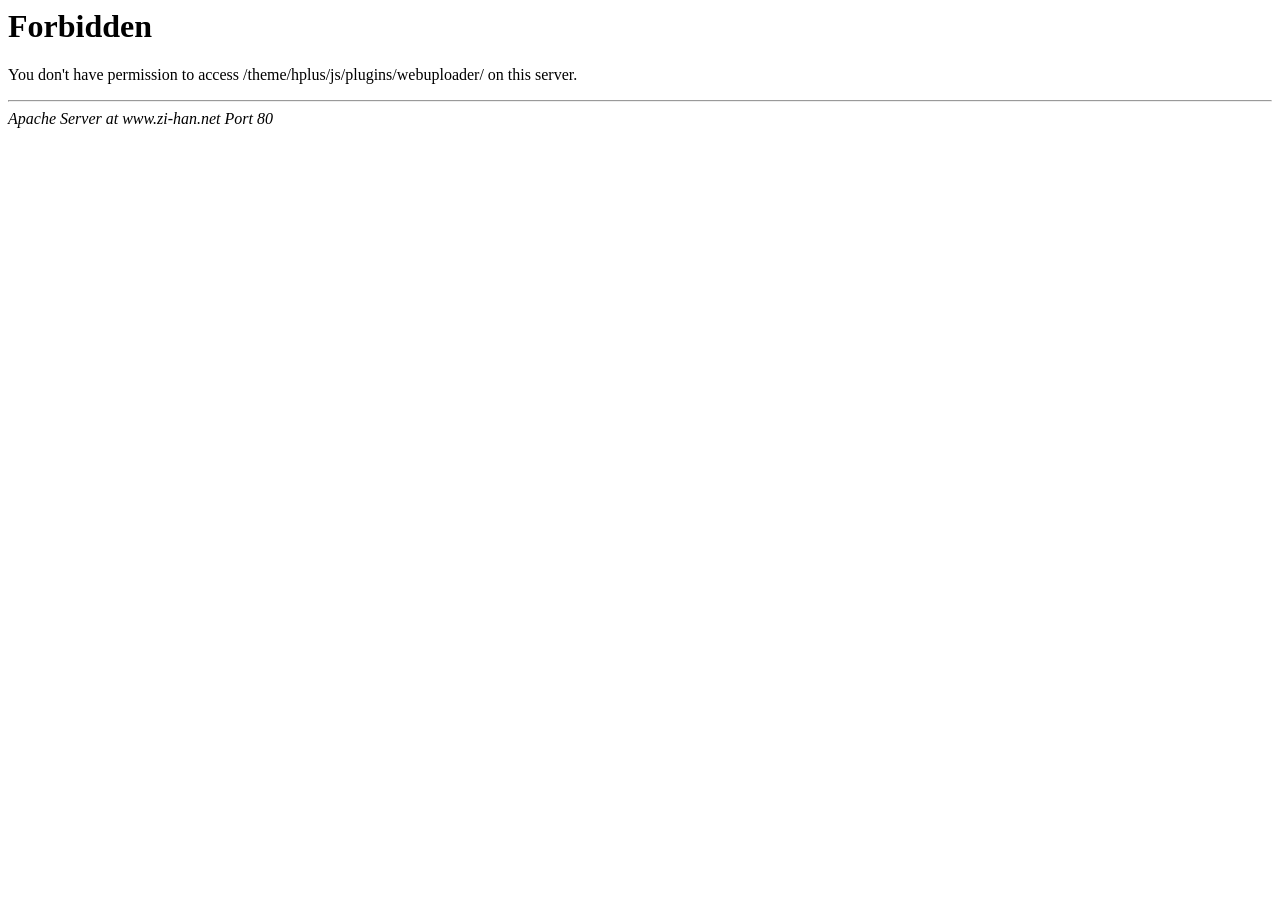
<file: src/main/webapp/WEB-INF/html/js/plugins/webuploader/index.html>
<!DOCTYPE HTML PUBLIC "-//IETF//DTD HTML 2.0//EN">
<html><head>
<title>403 Forbidden</title>
</head><body>
<h1>Forbidden</h1>
<p>You don't have permission to access /theme/hplus/js/plugins/webuploader/
on this server.</p>
<hr>
<address>Apache Server at www.zi-han.net Port 80</address>
</body></html>
</file>
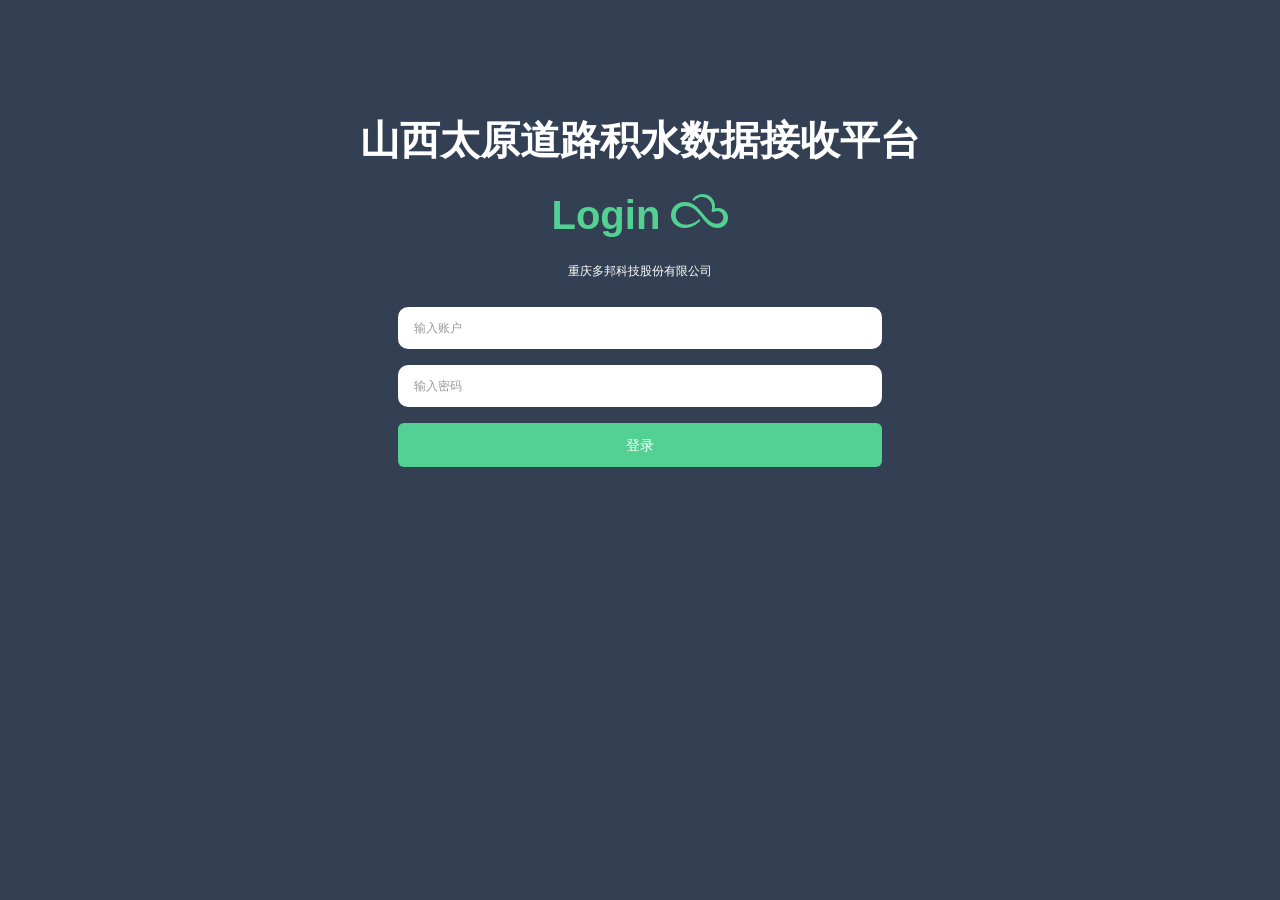
<file: src/main/webapp/WEB-INF/html/login.html>
<!DOCTYPE html>
<html>
<head>
    <meta charset="UTF-8">
    <title>山西太原道路积水数据接收平台</title>
    <meta http-equiv="Content-Type" content="text/html; charset=UTF-8">

    <link rel="stylesheet" href="assets/css/amazeui.min.css" />
    <link rel="stylesheet" href="assets/css/admin.css">
    <link rel="stylesheet" href="assets/css/common.css">
    <link rel="stylesheet" href="assets/css/app.css">

</head>
<body data-type="login">

<div class="am-g myapp-login">

    <div>
        <h1></h1>
        <h1></h1>
        <h1></h1>
        <h1></h1>
    </div>


    <div class="myapp-login-logo-block  tpl-login-max">
        <div class="myapp-login-logo-text">
            <div class="myapp-login-logo-text">
                山西太原道路积水数据接收平台
                <span> Login</span> <i class="am-icon-skyatlas"></i>

            </div>
        </div>

        <div class="login-font">

               <span>重庆多邦科技股份有限公司</span>
        </div>
        <div class="am-u-sm-10 login-am-center">
            <div class="am-form" action="home" method="post">
                <fieldset>
                    <div class="am-form-group">
                        <input style="border-radius: 10px;" type="text" class=""
                               id="name" name="name" placeholder="输入账户">
                    </div>
                    <div>
                        <h3></h3>
                    </div>
                    <div class="am-form-group">
                        <input style="border-radius: 10px;" type="password" class=""
                               id="password" name="password" placeholder="输入密码">
                    </div>
                    <p>
                        <button onclick="doLogin()" type="button" class="am-btn am-btn-default">登录</button>
                    </p>
                </fieldset>
            </div>
        </div>





    </div>
</div>


<script src="assets/js/jquery.min.js"></script>
<script src="assets/js/amazeui.min.js"></script>
<script src="assets/js/app.js"></script>


<script type="text/javascript">

    // 数据请求
    function GetData(Url, request) {
        var ret;
        $.ajax({
            url : Url,
            type : 'post',
            async : false,
            dataType : "json",
            data : request,
            success : function(data) {

                ret = data;
            },
            error : function() {
                ret = {
                    "statusCode":500
                }
            }
        });

        return ret;
    }

    function doLogin() {

        var name = $("#name").val().trim();
        var password = $("#password").val().trim();

        if ((name.length <=0) || (password.length <=0)) {

            alert("请输入用户名或密码");

            return;
        }

        var par = {
            name:name,
            password:password
        };

        var data = GetData("../doLogin",par);
        if (data == true){
            window.location = 'index.html';
        } else {
            alert("用户名或密码错误!");
        }



    }




</script>




</body>
</html>
</file>
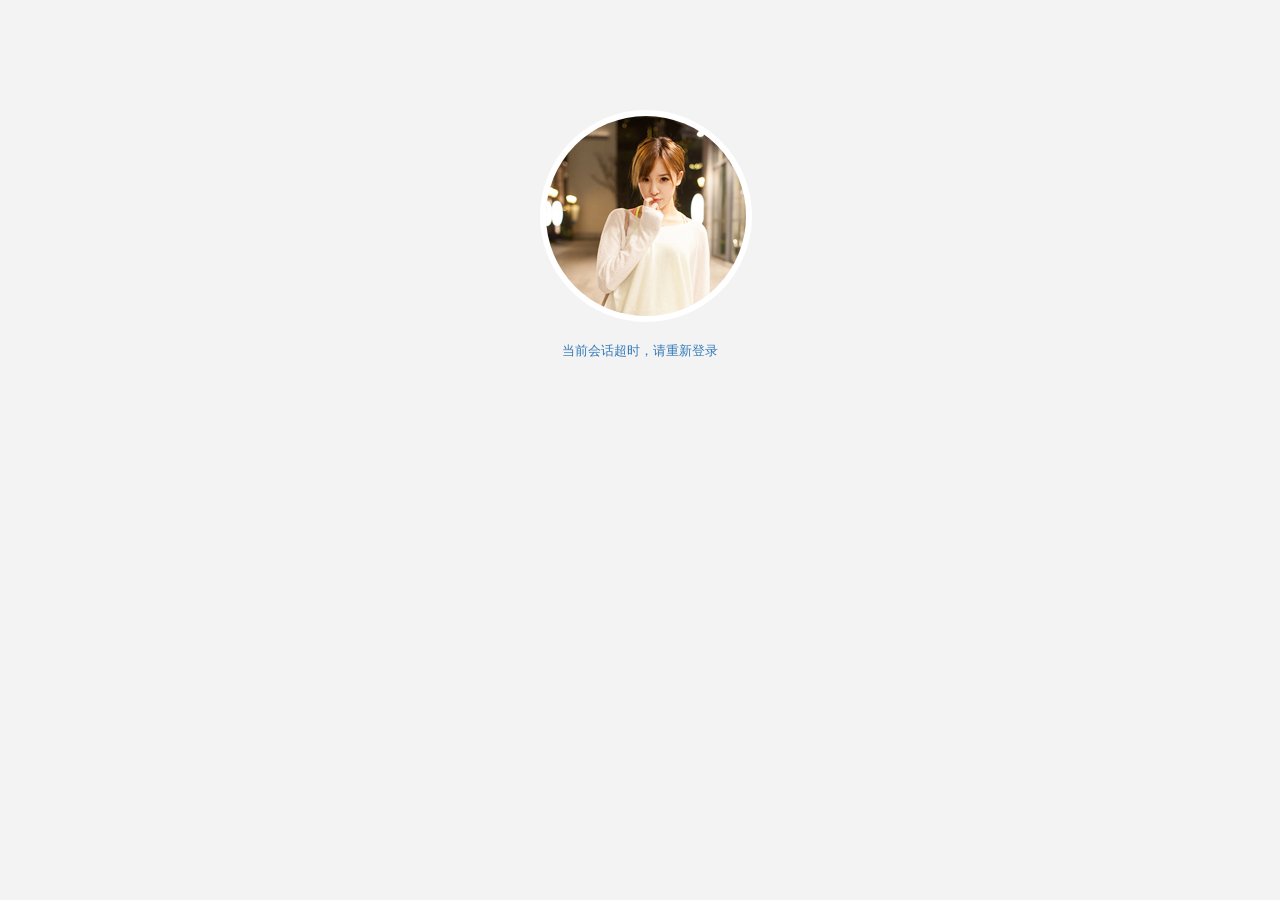
<file: src/main/webapp/WEB-INF/html/sessionTimeout.html>
<!DOCTYPE html>
<html>


<!-- Mirrored from www.zi-han.net/theme/hplus/lockscreen.html by HTTrack Website Copier/3.x [XR&CO'2014], Wed, 20 Jan 2016 14:19:52 GMT -->
<head>

    <meta charset="utf-8">
    <meta name="viewport" content="width=device-width, initial-scale=1.0">


    <title>超时，请重新登录</title>
    

    <!--[if lt IE 9]>
    <meta http-equiv="refresh" content="0;ie.html" />
    <![endif]-->

    <link rel="shortcut icon" href="favicon.ico"> <link href="css/bootstrap.min14ed.css?v=3.3.6" rel="stylesheet">
    <link href="css/font-awesome.min93e3.css?v=4.4.0" rel="stylesheet">

    <link href="css/animate.min.css" rel="stylesheet">
    <link href="css/style.min862f.css?v=4.1.0" rel="stylesheet">
    <script>if(window.top !== window.self){ window.top.location = window.location;}</script>

</head>

<body class="gray-bg">

    <div class="lock-word animated fadeInDown">
    </div>
    <div class="middle-box text-center lockscreen animated fadeInDown">
        <div>
            <div class="m-b-md">
                <img alt="image" class="img-circle circle-border" src="img/a1.jpg">
            </div>
     
          <!--   <p></p>   -->
            <a href="login.html">当前会话超时，请重新登录</a>
          
          <!--   <form class="m-t" role="form" action="http://www.zi-han.net/theme/hplus/index.html">
                <div class="form-group">
                    <input type="password" class="form-control" placeholder="******" required="">
                </div>
                <button type="submit" class="btn btn-primary block full-width">登录到H+</button>
            </form> -->
        </div>
    </div>
    <script src="js/jquery.min.js?v=2.1.4"></script>
    <script src="js/bootstrap.min.js?v=3.3.6"></script>
    <script type="text/javascript" src="http://tajs.qq.com/stats?sId=9051096" charset="UTF-8"></script>
</body>


<!-- Mirrored from www.zi-han.net/theme/hplus/lockscreen.html by HTTrack Website Copier/3.x [XR&CO'2014], Wed, 20 Jan 2016 14:19:52 GMT -->
</html>
</file>
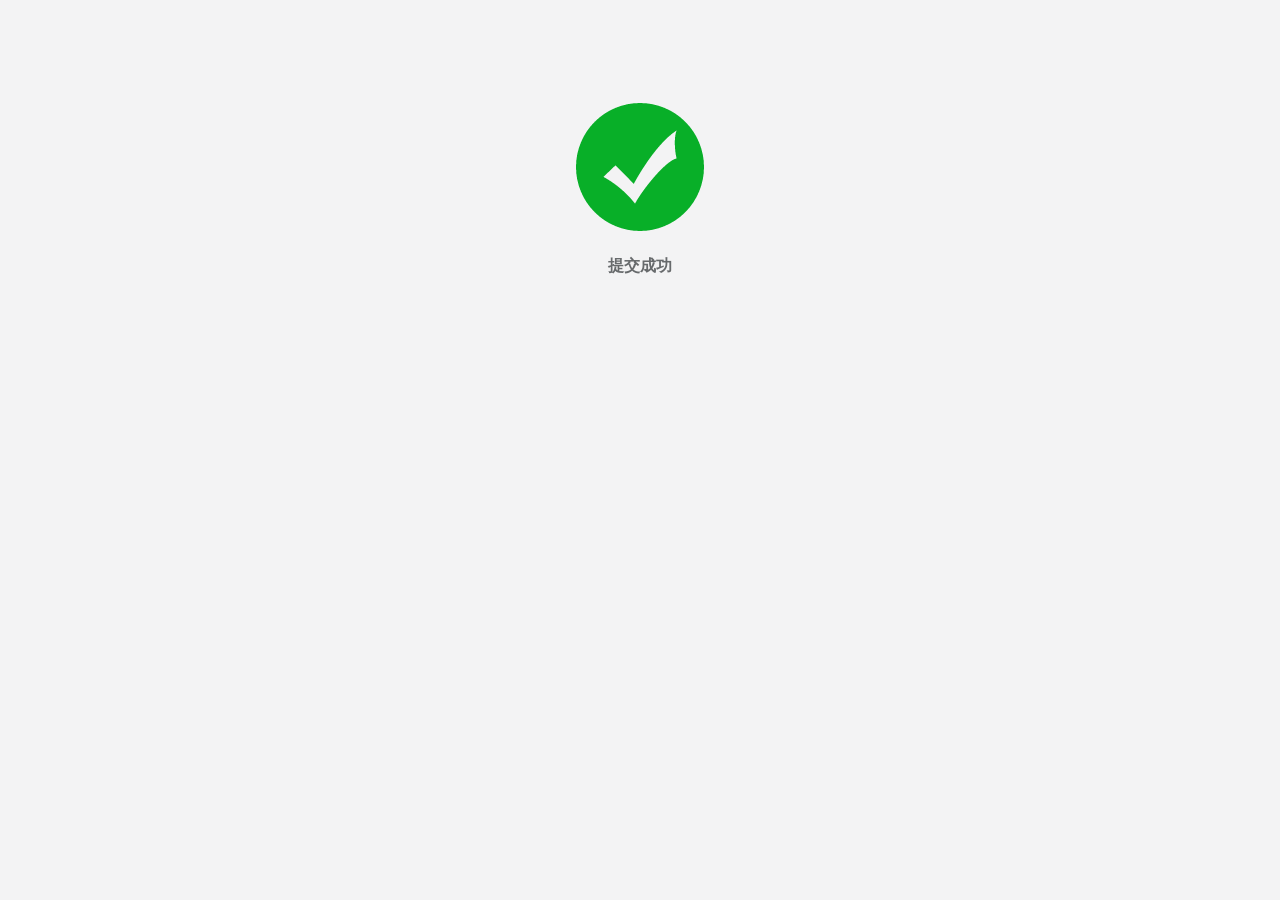
<file: src/main/webapp/WEB-INF/html/sucessful.html>
<!DOCTYPE html>
<html>


<!-- Mirrored from www.zi-han.net/theme/hplus/500.html by HTTrack Website Copier/3.x [XR&CO'2014], Wed, 20 Jan 2016 14:19:52 GMT -->
<head>

    <meta charset="utf-8">
    <meta name="viewport" content="width=device-width, initial-scale=1.0">


    <title>H+ 后台主题UI框架 - 500错误</title>
    <meta name="keywords" content="H+后台主题,后台bootstrap框架,会员中心主题,后台HTML,响应式后台">
    <meta name="description" content="H+是一个完全响应式，基于Bootstrap3最新版本开发的扁平化主题，她采用了主流的左右两栏式布局，使用了Html5+CSS3等现代技术">

    <link rel="shortcut icon" href="favicon.ico"> <link href="css/bootstrap.min14ed.css?v=3.3.6" rel="stylesheet">
    <link href="css/font-awesome.min93e3.css?v=4.4.0" rel="stylesheet">

    <link href="css/animate.min.css" rel="stylesheet">
    <link href="css/style.min862f.css?v=4.1.0" rel="stylesheet">

</head>

<body class="gray-bg">
    <div class="middle-box text-center animated fadeInDown">
        <h1><img alt="" src="images/su.png"></h1>
        <h3 class="font-bold">提交成功</h3>

   
    <script src="js/jquery.min.js?v=2.1.4"></script>
    <script src="js/bootstrap.min.js?v=3.3.6"></script>
<!--     <script type="text/javascript" src="http://tajs.qq.com/stats?sId=9051096" charset="UTF-8"></script> -->
</body>


<!-- Mirrored from www.zi-han.net/theme/hplus/500.html by HTTrack Website Copier/3.x [XR&CO'2014], Wed, 20 Jan 2016 14:19:52 GMT -->
</html>
</file>
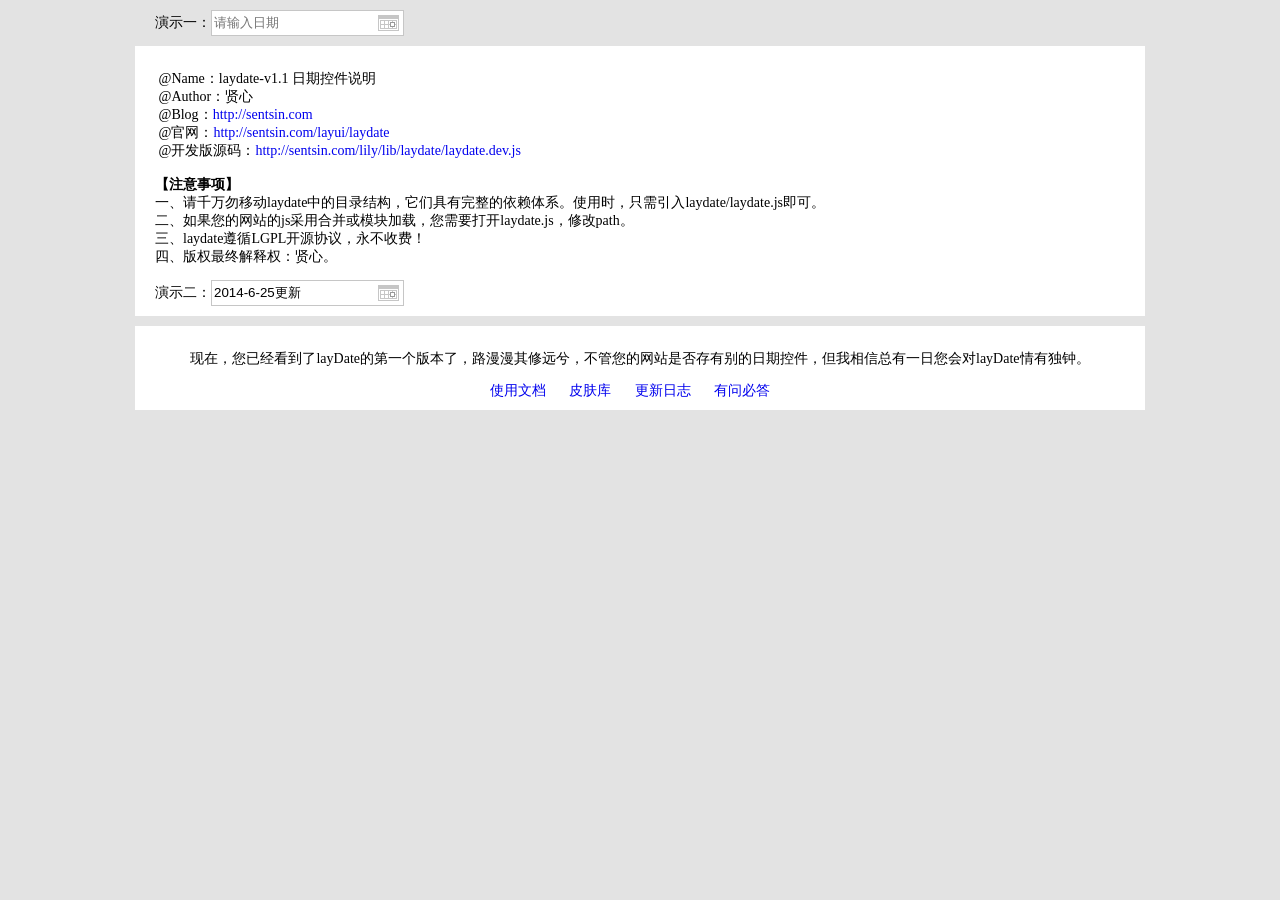
<file: src/main/webapp/WEB-INF/html/js/plugins/layer/laydate-v1.1/demo.html>
﻿<!doctype html>
<html>
<head>
<meta charset="utf-8">
<title>layDate Demo</title>
<script src="laydate/laydate.js"></script>
<style>
html{background-color:#E3E3E3; font-size:14px; color:#000; font-family:'微软雅黑'}
h2{line-height:30px; font-size:20px;}
a,a:hover{ text-decoration:none;}
pre{font-family:'微软雅黑'}
.box{width:970px; padding:10px 20px; background-color:#fff; margin:10px auto;}
.box a{padding-right:20px;}
</style>
</head>
<body>
<div style="width:970px; margin:10px auto;">
    演示一：<input placeholder="请输入日期" class="laydate-icon" onclick="laydate()">
</div>
<div class="box">
<pre>
 @Name：laydate-v<script>document.write(laydate.v)</script> 日期控件说明
 @Author：贤心
 @Blog：<a href="http://sentsin.com" target="_blank">http://sentsin.com</a>
 @官网：<a href="http://sentsin.com/layui/laydate"  target="_blank">http://sentsin.com/layui/laydate</a>
 @开发版源码：<a href="http://sentsin.com/lily/lib/laydate/laydate.dev.js"  target="_blank">http://sentsin.com/lily/lib/laydate/laydate.dev.js</a>

<strong>【注意事项】</strong>
一、请千万勿移动laydate中的目录结构，它们具有完整的依赖体系。使用时，只需引入laydate/laydate.js即可。
二、如果您的网站的js采用合并或模块加载，您需要打开laydate.js，修改path。
三、laydate遵循LGPL开源协议，永不收费！
四、版权最终解释权：贤心。
</pre>
演示二：<input class="laydate-icon" id="demo" value="2014-6-25更新">
</div>
<div class="box" style="text-align:center">
    <p>现在，您已经看到了layDate的第一个版本了，路漫漫其修远兮，不管您的网站是否存有别的日期控件，但我相信总有一日您会对layDate情有独钟。</p>
    <a href="http://sentsin.com/layui/laydate/api.html" target="_blank">使用文档</a>
    <a href="http://sentsin.com/layui/laydate/skins.html" target="_blank">皮肤库</a>
    <a href="http://say.sentsin.com/say-922.html" target="_blank">更新日志</a>
    <a href="http://say.sentsin.com/home-58.html" id="suggest" target="_blank">有问必答</a>
</div>

<script>
;!function(){

//laydate.skin('molv');

laydate({
   elem: '#demo'
})

}();
</script>
</body>
</html>
</file>
<file: src/main/webapp/WEB-INF/html/assets/css/admin.css>
/**
 * admin.css
 */


/*
 fixed-layout 固定头部和边栏布局
*/

html,
body {
  height: 100%;
  overflow: hidden;
}

ul {
  margin-top: 0;
}

.admin-icon-yellow {
  color: #ffbe40;
}

.admin-header {
  position: fixed;
  top: 0;
  left: 0;
  right: 0;
  z-index: 1500;
  font-size: 1.4rem;
  margin-bottom: 0;
}

.admin-header-list a:hover :after {
  content: none;
}

.admin-main {
  position: relative;
  height: 100%;
  padding-top: 51px;
  background: #f3f3f3;
}

.admin-menu {
  position: fixed;
  z-index: 10;
  bottom: 30px;
  right: 20px;
}

.admin-sidebar {
  width: 260px;
  min-height: 100%;
  float: left;
  border-right: 1px solid #cecece;
}

.admin-sidebar.am-active {
  z-index: 1600;
}

.admin-sidebar-list {
  margin-bottom: 0;
}

.admin-sidebar-list li a {
  color: #5c5c5c;
  padding-left: 24px;
}

.admin-sidebar-list li:first-child {
  border-top: none;
}

.admin-sidebar-sub {
  margin-top: 0;
  margin-bottom: 0;
  box-shadow: 0 16px 8px -15px #e2e2e2 inset;
  background: #ececec;
  padding-left: 24px;
}

.admin-sidebar-sub li:first-child {
  border-top: 1px solid #dedede;
}

.admin-sidebar-panel {
  margin: 10px;
}

.admin-content {
  display: -webkit-box;
  display: -webkit-flex;
  display: -ms-flexbox;
  display: flex;
  -webkit-box-orient: vertical;
  -webkit-box-direction: normal;
  -webkit-flex-direction: column;
  -ms-flex-direction: column;
  flex-direction: column;
  background: #fff;
}

.admin-content,
.admin-sidebar {
  height: 100%;
  overflow-x: hidden;
  overflow-y: scroll;
  -webkit-overflow-scrolling: touch;
}

.admin-content-body {
  -webkit-box-flex: 1;
  -webkit-flex: 1 0 auto;
  -ms-flex: 1 0 auto;
  flex: 1 0 auto;
}

.admin-content-footer {
  font-size: 85%;
  color: #777;
}

.admin-content-list {
  border: 1px solid #e9ecf1;
  margin-top: 0;
}

.admin-content-list li {
  border: 1px solid #e9ecf1;
  border-width: 0 1px;
  margin-left: -1px;
}

.admin-content-list li:first-child {
  border-left: none;
}

.admin-content-list li:last-child {
  border-right: none;
}

.admin-content-table a {
  color: #535353;
}
.admin-content-file {
  margin-bottom: 0;
  color: #666;
}

.admin-content-file p {
  margin: 0 0 5px 0;
  font-size: 1.4rem;
}

.admin-content-file li {
  padding: 10px 0;
}

.admin-content-file li:first-child {
  border-top: none;
}

.admin-content-file li:last-child {
  border-bottom: none;
}

.admin-content-file li .am-progress {
  margin-bottom: 4px;
}

.admin-content-file li .am-progress-bar {
  line-height: 14px;
}

.admin-content-task {
  margin-bottom: 0;
}

.admin-content-task li {
  padding: 5px 0;
  border-color: #eee;
}

.admin-content-task li:first-child {
  border-top: none;
}

.admin-content-task li:last-child {
  border-bottom: none;
}

.admin-task-meta {
  font-size: 1.2rem;
  color: #999;
}

.admin-task-bd {
  font-size: 1.4rem;
  margin-bottom: 5px;
}

.admin-content-comment {
  margin-bottom: 0;
}

.admin-content-comment .am-comment-bd {
  font-size: 1.4rem;
}

.admin-content-pagination {
  margin-bottom: 0;
}
.admin-content-pagination li a {
  padding: 4px 8px;
}

@media only screen and (min-width: 641px) {
  .admin-sidebar {
    display: block;
    position: static;
    background: none;
  }

  .admin-offcanvas-bar {
    position: static;
    width: auto;
    background: none;
    -webkit-transform: translate3d(0, 0, 0);
    -ms-transform: translate3d(0, 0, 0);
    transform: translate3d(0, 0, 0);
    overflow-y: visible;
    min-height: 100%;
  }
  .admin-offcanvas-bar:after {
    content: none;
  }
}

@media only screen and (max-width: 640px) {
  .admin-sidebar {
    width: inherit;
  }

  .admin-offcanvas-bar {
    background: #f3f3f3;
  }

  .admin-offcanvas-bar:after {
    background: #BABABA;
  }

  .admin-sidebar-list a:hover, .admin-sidebar-list a:active{
    -webkit-transition: background-color .3s ease;
    -moz-transition: background-color .3s ease;
    -ms-transition: background-color .3s ease;
    -o-transition: background-color .3s ease;
    transition: background-color .3s ease;
    background: #E4E4E4;
  }

  .admin-content-list li {
    padding: 10px;
    border-width: 1px 0;
    margin-top: -1px;
  }

  .admin-content-list li:first-child {
    border-top: none;
  }

  .admin-content-list li:last-child {
    border-bottom: none;
  }

  .admin-form-text {
    text-align: left !important;
  }

}

/*
* user.html css
*/
.user-info {
  margin-bottom: 15px;
}

.user-info .am-progress {
  margin-bottom: 4px;
}

.user-info p {
  margin: 5px;
}

.user-info-order {
  font-size: 1.4rem;
}

/*
* errorLog.html css
*/

.error-log .am-pre-scrollable {
  max-height: 40rem;
}

/*
* table.html css
*/

.table-main {
  font-size: 1.4rem;
  padding: .5rem;
}

.table-main button {
  background: #fff;
}

.table-check {
  width: 30px;
}

.table-id {
  width: 50px;
}

@media only screen and (max-width: 640px) {
  .table-select {
    margin-top: 10px;
    margin-left: 5px;
  }
}

/*
gallery.html css
*/

.gallery-list li {
  padding: 10px;
}

.gallery-list a {
  color: #666;
}

.gallery-list a:hover {
  color: #3bb4f2;
}

.gallery-title {
  margin-top: 6px;
  font-size: 1.4rem;
}

.gallery-desc {
  font-size: 1.2rem;
  margin-top: 4px;
}

/*
 404.html css
*/

.page-404 {
  background: #fff;
  border: none;
  width: 200px;
  margin: 0 auto;
}
</file>
<file: src/main/webapp/WEB-INF/html/assets/css/common.css>
@CHARSET "UTF-8";

.alert {
	padding: 15px;
	margin-bottom: 20px;
	border: 1px solid transparent;
	border-radius: 4px;
}

.alert-warning {
	color: #8a6d3b;
	background-color: #fcf8e3;
	border-color: #faebcc;
}

.alert-success {
    color: #3c763d;
    background-color: #dff0d8;
    border-color: #d6e9c6;
}

.close {
	float: right;
	font-size: 21px;
	font-weight: 700;
	line-height: 1;
	color: #000;
	text-shadow: 0 1px 0 #fff;
	filter: alpha(opacity = 20);
	opacity: .2;
}

.main-input {
	width: 100px;
	height: 30px;
	line-height: 32px;
	border-top: solid 1px #a7b5bc;
	border-left: solid 1px #a7b5bc;
	border-right: solid 1px #ced9df;
	border-bottom: solid 1px #ced9df;
	text-indent: 10px;
	/*  margin-top: 4px; */
	border-radius: 5px;
	opacity: 100;
}
</file>
<file: src/main/webapp/WEB-INF/html/assets/css/app.css>
/* Write your styles */

html,
body {
    background: #e9ecf3;
    overflow: inherit;
}

ul,
li {
    margin: 0;
    padding: 0;
    list-style: none;
}

input {
    border: none;
}

a {
    color: #337ab7;
}

a:hover {
    cursor: pointer;
    color: #23527c;
}

.am-breadcrumb {
    padding: 0;
    margin-top: 10px;
}

.am-topbar-inverse {
    background: #fff;
    border-color: #e9ecf3;
}

.am-topbar-brand {
    color: #337ab7;
    margin-right: 20px;
}

.am-topbar-brand {
    height: 75px;
    line-height: 75px;
}

.am-topbar {
    min-height: 75px;
    line-height: 75px;
}

.am-topbar-inverse .am-topbar-nav>li>a {
    height: 75px;
    line-height: 75px;
    padding: 0 12px;
}

.am-topbar-inverse .am-topbar-nav>li>a:focus,
.am-topbar-inverse .am-topbar-nav>li>a:hover {
    background: none;
    color: initial;
}

.am-topbar-inverse .am-topbar-nav>li>a:after {
    border-bottom: none;
}

.am-topbar-inverse .am-topbar-nav>li>a:focus:after,
.am-topbar-inverse .am-topbar-nav>li>a:hover:after {
    border-bottom: none;
}

.am-topbar-inverse .am-topbar-nav>li>a {}

.am-nav-pills>li+li {
    margin-left: 0;
}

.am-topbar-inverse .am-topbar-nav>li.am-active>a,
.am-topbar-inverse .am-topbar-nav>li.am-active>a:focus,
.am-topbar-inverse .am-topbar-nav>li.am-active>a:hover {
    background-color: #f9fafc;
}

ul.am-dropdown-content>li>a:focus,
ul.am-dropdown-content>li>a:hover {
    background: none;
}

ul.am-dropdown-content>li>a {
    color: #96a5aa;
    padding: 12px 8px 12px 18px;
    white-space: initial;
    font-size: 12px;
    display: table-cell;
}

.admin-sidebar-list li a {
    color: #485a6a;
    font-size: 14px;
}

.tpl-color-success {
    color: #36c6d3;
}

.tpl-color-danger {
    color: #ed6b75;
}

.tpl-color-warning {
    color: #F1C40F;
}

.tpl-color-primary {
    color: #8E44AD;
}

.tpl-badge-success {
    background-color: #36c6d3!important;
}

.tpl-badge-danger {
    background-color: #ed6b75!important;
}

.tpl-badge-warning {
    background-color: #F1C40F!important;
}

.tpl-badge-primary {
    background-color: #8E44AD!important;
}

.tpl-header-list li {
    color: #999;
    border-bottom: 1px solid #F1F4F7;
}

.tpl-header-list li:last-child {
    border-bottom: none;
}

.tpl-header-list li:hover {
    background: #f9fafc;
}

.tpl-header-list-link {
    color: #999!important;
}

.tpl-header-list-user-nick {
    color: #7FB0DA;
}

.tpl-header-list-user-nick {
    color: #7FB0DA;
}

.tpl-header-list-user-ico img {
    margin-left: 5px;
    margin-top: -4px;
    height: 39px;
    display: inline-block;
    border-radius: 50%;
}

.tpl-header-list-ico-out-size {
    font-size: 16px;
}

ul.tpl-dropdown-content {
    width: 260px;
    padding: 8px;
}

ul.tpl-dropdown-content li>a.tpl-dropdown-content-message {
    padding: 16px 12px;
    display: block;
    border-bottom: 1px solid #F1F4F7;
}

ul.tpl-dropdown-content li>a.tpl-dropdown-content-message:last-child {
    border-bottom: none;
}

.tpl-dropdown-content-photo {
    float: left;
    margin: 0 6px 6px 0;
}

.tpl-dropdown-content-photo img {
    height: 40px;
    width: 40px;
    -webkit-border-radius: 50%!important;
    -moz-border-radius: 50%!important;
    -ms-border-radius: 50%!important;
    -o-border-radius: 50%!important;
    border-radius: 50%!important;
}

.tpl-dropdown-content-subject {
    display: block;
    margin-left: 46px;
}

.tpl-dropdown-content-external {
    display: block;
    overflow: hidden;
    padding: 10px;
    letter-spacing: .5px;
    border-bottom: 1px solid #F1F4F7;
}

.tpl-dropdown-content-external a {
    padding: 0!important;
    display: block!important;
    float: right;
    clear: none!important;
}

.tpl-dropdown-content-external h3 {
    margin: 0;
    padding: 0;
    font-size: 13px;
    color: #96a5aa;
    font-weight: normal;
    /*display: inline-block;*/
    float: left;
}

.tpl-dropdown-content-external h3 span {
    font-weight: 600;
    font-size: 16px;
}

.tpl-dropdown-content-from {
    font-size: 13px;
    font-weight: 600;
}

.tpl-dropdown-content-time {
    font-size: 12px;
    font-weight: 400;
    opacity: .5;
    filter: alpha(opacity=50);
    float: right;
}

.tpl-dropdown-content-font {
    display: block!important;
    font-size: 12px;
    line-height: 22px;
    margin-left: 46px;
}

.tpl-dropdown-ico-btn-size {
    width: 18px;
    height: 18px;
    line-height: 18px;
    font-size: 8px;
    color: #fff;
}

.tpl-dropdown-list-fl {
    width: 70%;
    position: relative;
}

.tpl-dropdown-list-fr {
    width: 30%;
    display: table-cell;
    font-size: 12px;
    text-align: right;
    line-height: initial;
    vertical-align: middle;
    padding-right: 20px;
}

.tpl-dropdown-list-bdbc {
    border-bottom: 1px solid #F1F4F7;
}

.tpl-dropdown-list-bdbc:last-child {
    border-bottom: none;
}

.tpl-logo {
    display: inline-block;
    vertical-align: middle;
    margin-top: -5px;
    padding-left: 18px;
    width: 160px;
}

.tpl-logo img {
    display: block;
    width: 100%;
}

.tpl-dropdown-content .task {
    margin-bottom: 5px;
}

.tpl-dropdown-content .desc {
    font-size: 13px;
    font-weight: 300;
}

.tpl-dropdown-content .percent {
    float: right;
    font-weight: 600;
    display: inline-block;
}

.tpl-dropdown-content-progress {
    display: block!important;
}

.tpl-dropdown-content .progress {
    display: block;
    background-color: #f5f5f5;
    margin: 8px 0 2px;
}

.tpl-progress {
    height: 16px;
    margin-bottom: 0;
}

.tpl-dropdown-content .progress-bar {
    float: left;
    width: 0%;
    height: 100%;
    font-size: 12px;
    line-height: 20px;
    color: #fff;
    text-align: center;
    background-color: #337ab7;
    -webkit-box-shadow: inset 0 -1px 0 rgba(0, 0, 0, 0.15);
    box-shadow: inset 0 -1px 0 rgba(0, 0, 0, 0.15);
    -webkit-transition: width 0.6s ease;
    -o-transition: width 0.6s ease;
    transition: width 0.6s ease;
}

.tpl-page-container {
    margin: 0;
    padding: 20px 20px 0;
}

.tpl-page-header-fixed {
    margin-top: 75px;
}

.tpl-navbar-collapse {
    width: 235px;
    float: left;
    background: #fff;
    border-radius: 6px;
    box-shadow: inset 0 1px 0 rgba(255, 255, 255, 0.1);
    padding-bottom: 20px;
}

.admin-offcanvas-bar {
    border-radius: 2px;
    overflow: hidden;
}

.tpl-page-container-nav-heading {
    height: 50px;
    padding: 25px 15px 10px;
    color: #5C9ACF;
    font-size: 13px;
    font-weight: 600;
}

.admin-sidebar-sub {
    background: none;
    padding-left: 0;
}

.admin-sidebar-list .admin-sidebar-sub li {
    padding-left: 0;
}

.admin-sidebar-sub li:first-child {
    border-top: none;
}

.admin-sidebar-list li {
    position: relative;
    border: none;
    padding-left: 24px;
    border-left: 3px solid #fff;
}

.admin-sidebar-list .admin-parent li {}

.tpl-page-container-ico {
    font-size: 20px;
    position: absolute;
    top: 6px;
    left: 18px;
    padding-right: 10px;
    color: #a7bdcd;
}

.tpl-sidebar-list {}

.tpl-sidebar-list li.tpl-sidebar-list-hover:hover a,
.tpl-sidebar-list li.tpl-sidebar-list-hover.active a {
    color: #5b9bd1;
}

.tpl-sidebar-list li.tpl-sidebar-list-hover:hover .tpl-page-container-ico,
.tpl-sidebar-list li.tpl-sidebar-list-hover.active .tpl-page-container-ico {
    color: #5b9bd1;
}

.tpl-sidebar-list li.tpl-sidebar-list-hover:hover,
.tpl-sidebar-list li.tpl-sidebar-list-hover.active {
    background: #f2f6f9;
    border-left: 3px solid #5C9ACF!important;
}

.tpl-sidebar-list-hover-show .tpl-sidebar-list-hover-show-font:hover,
.tpl-sidebar-list-hover-show .tpl-sidebar-list-hover-show-font:hover .tpl-page-container-ico {
    color: #5b9bd1;
}

.tpl-sidebar-list-hover-show.active .tpl-sidebar-list-hover-show-font,
.tpl-sidebar-list-hover-show.active .tpl-sidebar-list-hover-show-font .tpl-page-container-ico {
    color: #5b9bd1;
}

.tpl-sidebar-list-hover-show:hover,
.tpl-sidebar-list-hover-show.active {
    background: #f2f6f9;
    border-left: 3px solid #f2f6f9;
}

.admin-sidebar-sub li:hover,
.admin-sidebar-sub li.active {
    background: #f2f6f9;
    border-left: 3px solid #f2f6f9;
}

.admin-sidebar-sub li:hover a,
.admin-sidebar-sub li.active a {
    color: #5b9bd1;
}

.tpl-topbar-list-button {
    float: left;
    color: #C0CDDC;
    font-size: 18px;
}

.tpl-topbar-list-button span {
    cursor: pointer;
}

.tpl-content-wrapper {
    padding-left: 255px;
    padding-top: 10px;
}

.tpl-content-wrapper-hover {
    padding-left: 0px;
}

.tpl-content-page-title {
    color: #697882;
    font-size: 22px;
    font-weight: 400;
}

.tpl-left-nav {
    width: 235px;
    float: left;
    background: #fff;
    border-radius: 6px;
    box-shadow: inset 0 1px 0 rgba(255, 255, 255, 0.1);
    padding-bottom: 20px;
}

.tpl-left-nav-title {
    height: 50px;
    padding: 25px 15px 10px;
    color: #5C9ACF;
    font-size: 13px;
    font-weight: 600;
}

.tpl-left-nav-list {
    width: 235px;
}

.tpl-left-nav-item {}

.tpl-left-nav-item .nav-link {
    display: block;
    position: relative;
    margin: 1px 0 0;
    border: 0;
    padding: 12px 15px;
    padding-top: 6px;
    text-decoration: none;
    color: #485a6a;
    font-size: 14px;
}

.tpl-left-nav-item .nav-link span,
.tpl-left-nav-sub-menu a span {
    font-size: 14px;
    font-weight: 400;
    color: #485a6a;
}

.tpl-left-nav-item .nav-link i,
.tpl-left-nav-sub-menu a i {
    font-size: 20px;
    position: relative;
    text-shadow: none;
    font-weight: 300;
    top: 2px;
    margin-left: 1px;
    margin-right: 6px;
    color: #a7bdcd;
}

.tpl-left-nav-item .nav-link:hover {
    background: #f2f6f9;
    color: #5b9bd1;
    border-left: 3px solid #5C9ACF!important;
    margin-left: -3px;
    padding-left: 15px;
}

.tpl-left-nav-item .nav-link:hover i,
.tpl-left-nav-sub-menu a:hover i {
    color: #5b9bd1;
}

.tpl-left-nav-item .nav-link:hover span,
.tpl-left-nav-sub-menu a:hover span {
    color: #5b9bd1;
}

.tpl-left-nav-item .nav-link.active {
    border-left: 3px solid #5C9ACF!important;
    background: #f2f6f9;
    margin-left: -3px;
    padding-left: 15px;
}

.tpl-left-nav-item .nav-link.active span,
.tpl-left-nav-item .nav-link.active i {
    color: #5b9bd1;
}

.tpl-left-nav-sub-menu {
    list-style: none;
    display: none;
    padding: 0;
    margin: 0;
}

.tpl-header-nav-hover-ico {
    color: #C0CDDC!important;
    font-size: 19px!important;
}

.tpl-left-nav-more-ico {
    -webkit-transition: all 300ms;
    transition: all 300ms;
    font-size: 16px!important;
    top: 4px!important;
}

.tpl-left-nav-more-ico-rotate {
    -webkit-transform: rotate(90deg);
    transform: rotate(90deg);
    -webkit-transition: all 300ms;
    transition: all 300ms;
}

.tpl-left-nav-sub-menu a {
    display: block;
    margin: 0;
    padding: 4px 14px 9px 30px;
    text-decoration: none;
    font-size: 14px;
    font-weight: 400;
    background: 0 0;
}

.tpl-left-nav-sub-menu a:hover,
.tpl-left-nav-sub-menu a.active {
    color: #5b9bd1;
    background: #f2f6f9!important;
}

.tpl-left-nav-sub-menu a.active i,
.tpl-left-nav-sub-menu a.active span {
    color: #5b9bd1;
    background: #f2f6f9!important;
}

.tpl-left-nav-content-ico {
    font-size: 14px!important;
    position: relative;
    top: 8px!important;
    color: #ffbe40!important;
}

.tpl-left-nav-content {
    background-color: #36c6d3;
    border-radius: 1000px;
    color: #fff!important;
    padding: 0px 8px!important;
    float: right;
    position: relative;
    font-style: normal;
    font-family: "微软雅黑";
    top: 10px!important;
    font-size: 12px!important;
}

.tpl-content-scope {}

.note {
    margin: 0 0 20px;
    padding: 15px 30px 15px 15px;
    border-left: 5px solid #eee;
    border-radius: 0 4px 4px 0;
    font-size: 13px;
}

.note h3 {
    margin-bottom: 10px;
    font-size: 20px;
    font-weight: 500;
}

.note p {
    margin: 0;
    font-size: 14px;
    line-height: 26px;
}

.note-info {
    background-color: #f5f8fd;
    border-color: #8bb4e7;
    color: #010407;
}

.label-danger {
    background-color: #ed6b75;
}

.label {
    display: inline;
    padding: 0.2em 0.6em 0.3em;
    font-size: 75%;
    font-weight: bold;
    line-height: 1;
    color: #fff;
    text-align: center;
    white-space: nowrap;
    vertical-align: baseline;
    border-radius: .25em;
}

.dashboard-stat .visual {
    width: 80px;
    height: 80px;
    display: block;
    float: left;
    padding-top: 10px;
    padding-left: 15px;
    margin-bottom: 15px;
    font-size: 35px;
    line-height: 35px;
}

.dashboard-stat.blue .visual>i {
    color: #FFF;
    opacity: .1;
    filter: alpha(opacity=10);
}

.dashboard-stat .visual>i {
    margin-left: -35px;
    font-size: 110px;
    line-height: 110px;
}

.dashboard-stat .details {
    position: absolute;
    right: 15px;
    padding-right: 15px;
}

.dashboard-stat.blue .details .number {
    color: #FFF;
}

.dashboard-stat .details .number {
    padding-top: 25px;
    text-align: right;
    font-size: 34px;
    line-height: 36px;
    letter-spacing: -1px;
    margin-bottom: 0;
    font-weight: 300;
}

.dashboard-stat.blue .details .desc {
    color: #FFF;
    opacity: 1;
    filter: alpha(opacity=100);
}

.dashboard-stat .details .desc {
    text-align: right;
    font-size: 16px;
    letter-spacing: 0;
    font-weight: 300;
}

.dashboard-stat.blue .more {
    color: #FFF;
    background-color: #258fd7;
}

.dashboard-stat {
    display: block;
    margin-bottom: 25px;
    overflow: hidden;
    border-radius: 4px;
}

.dashboard-stat .more {
    clear: both;
    display: block;
    padding: 6px 10px;
    position: relative;
    text-transform: uppercase;
    font-weight: 300;
    font-size: 11px;
    opacity: .7;
    filter: alpha(opacity=70);
}

.row {
    margin-left: -18px;
    margin-right: -18px;
    overflow: hidden;
}

.row-mb {
    margin-bottom: 25px;
}

.dashboard-stat.blue {
    background-color: #3598dc;
}

.dashboard-stat.red {
    background-color: #e7505a;
}

.dashboard-stat.green {
    background-color: #32c5d2;
}

.dashboard-stat.purple {
    background-color: #8E44AD;
}

.dashboard-stat .more>i {
    display: inline-block;
    margin-top: 1px;
    float: right;
}

.m-icon-swapright {
    background-position: -27px -10px;
}

.m-icon-white {
    background-image: url(../img/syncfusion-icons-white.png);
}

.dashboard-stat.red .more {
    color: #fff;
    background-color: #e53e49;
}

.dashboard-stat.red .visual>i {
    color: #fff;
    opacity: .1;
    filter: alpha(opacity=10);
}

.dashboard-stat.red .details .number {
    color: #fff;
}

.dashboard-stat.red .details .desc {
    color: #fff;
    opacity: 1;
    filter: alpha(opacity=100);
}

[class^=m-icon-] {
    width: 14px;
    height: 14px;
    margin-top: 3px;
    line-height: 14px;
    vertical-align: top;
}

.dashboard-stat.green .details .number {
    color: #FFF;
}

.dashboard-stat.green .details .desc {
    color: #FFF;
    opacity: 1;
    filter: alpha(opacity=100);
}

.dashboard-stat.green .more {
    color: #FFF;
    background-color: #2bb8c4;
}

.dashboard-stat.green .visual>i {
    color: #FFF;
    opacity: .1;
    filter: alpha(opacity=10);
}

.dashboard-stat.purple .visual>i {
    color: #fff;
    opacity: .1;
    filter: alpha(opacity=10);
}

.dashboard-stat.purple .details .number {
    color: #fff;
}

.dashboard-stat.purple .details .desc {
    color: #fff;
    opacity: 1;
    filter: alpha(opacity=100);
}

.dashboard-stat.purple .more {
    color: #fff;
    background-color: #823e9e;
}

.tpl-portlet {
    padding: 12px 20px 15px;
    background-color: #fff;
    border-radius: 4px;
}

.tpl-portlet-title {
    padding: 0;
    min-height: 48px;
    border-bottom: 1px solid #eef1f5;
    margin-bottom: 10px;
    overflow: hidden;
}

.tpl-caption {
    color: #666;
    padding: 10px 0;
    float: left;
    display: inline-block;
    font-size: 16px;
    line-height: 18px;
}

.font-green {
    color: #32c5d2!important;
}

.font-red {
    color: #e7505a!important;
}

.bold {
    font-weight: 700!important;
}

.actions {
    float: right;
    display: inline-block;
    padding: 6px 0 14px;
}

.actions-btn {
    width: 100%;
}

.actions-btn li {
    display: inline-block;
    padding: 4px 14px;
    font-size: 12px;
    line-height: 1.5;
    color: #e7505a;
    border: 1px solid #e7505a;
    border-radius: 60px;
    cursor: pointer;
}

.actions-btn li:hover {
    transition: all .3s;
}

.actions-btn li.red {
    border-color: #e7505a;
    color: #e7505a;
    background: 0 0;
}

.actions-btn li.red:hover,
.actions-btn li.red-on {
    border-color: #e7505a;
    color: #fff;
    background-color: #e7505a;
}

.actions-btn li.green {
    border-color: #32c5d2;
    color: #32c5d2;
    background: 0 0;
}

.actions-btn li.green:hover,
.actions-btn li.green-on {
    border-color: #32c5d2;
    color: #FFF;
    background-color: #32c5d2;
}

.actions-btn li.purple {
    border-color: #8E44AD;
    color: #8E44AD;
    background: 0 0;
}

.actions-btn li.purple:hover,
.actions-btn li.purple-on {
    border-color: #8E44AD;
    color: #FFF;
    background-color: #8E44AD;
}

.actions-btn li.dark {
    border-color: #2f353b;
    color: #2f353b;
    background: 0 0;
}

.actions-btn li.dark:hover,
.actions-btn li.dark-on {
    border-color: #2f353b;
    color: #FFF;
    background-color: #2f353b;
}

.actions-btn li.blue {
    border-color: #3598dc;
    color: #3598dc;
    background: 0 0;
}

.actions-btn li.blue:hover,
.actions-btn li.blue-on {
    border-color: #3598dc;
    color: #FFF;
    background-color: #3598dc;
}

.tpl-echarts {
    width: 100%;
    min-height: 400px;
}

.tpl-scrollable {
    width: 100%;
    min-height: 400px;
}

.number-stats {}

.number-stats {
    padding: 10px 0 16px;
    overflow: hidden;
}

.number-stats .stat-number .title {
    font-size: 13px;
    margin-bottom: 3px;
    color: #B8C3C7;
}

.number-stats .stat-number .number {
    font-size: 27px;
    line-height: 27px;
}

.tpl-table-uppercase {
    font-weight: 600;
    font-size: 13px;
    color: #93a2a9;
    border: 0;
    border-bottom: none;
}

.tpl-table-uppercase>th {
    border: none!important;
}

.tpl-table-uppercase td {
    border-top: 1px solid #F2F5F8!important;
}

.tpl-table .user-pic {
    display: inline-block;
    vertical-align: middle;
    height: 30px;
    -webkit-border-radius: 100%;
    -moz-border-radius: 100%;
    -ms-border-radius: 100%;
    -o-border-radius: 100%;
    border-radius: 100%;
}

.tpl-table .user-name {
    font-size: 12px;
}

.tpl-table {
    margin-bottom: 0;
}

.am-table>tbody>tr>td,
.am-table>tbody>tr>th,
.am-table>tfoot>tr>td,
.am-table>tfoot>tr>th,
.am-table>thead>tr>td,
.am-table>thead>tr>th {
    border-top: 1px solid #F2F5F8;
    color: #93a2a9;
}

.font-green {
    color: #32c5d2!important;
}

.caption-helper {
    padding: 0;
    margin: 0;
    line-height: 13px;
    color: #9eacb4;
    font-size: 13px;
    font-weight: 400;
}

.input-inline {
    display: inline-block;
    width: auto;
    vertical-align: middle;
}

.input-small {
    width: 145px!important;
}

.input-icon {
    position: relative;
    left: 0;
}

.input-icon i {
    font-size: 14px;
    margin-top: 9px;
}

.input-icon>i {
    color: #ccc;
    position: absolute;
    margin-top: 2px;
    z-index: 3;
    width: 16px;
    font-size: 16px;
    text-align: center;
    left: 0;
    left: auto;
    right: 8px;
    float: right;
}

.form-control {
    display: block;
    width: 100%;
    height: 34px;
    padding: 6px 12px;
    font-size: 14px;
    line-height: 1.42857;
    color: #4d6b8a;
    background-color: #fff;
    background-image: none;
    border: 1px solid #c2cad8;
    border-radius: 4px;
    -webkit-box-shadow: inset 0 1px 1px rgba(0, 0, 0, 0.075);
    box-shadow: inset 0 1px 1px rgba(0, 0, 0, 0.075);
    -webkit-transition: border-color ease-in-out 0.15s, box-shadow ease-in-out 0.15s;
    -o-transition: border-color ease-in-out 0.15s, box-shadow ease-in-out 0.15s;
    transition: border-color ease-in-out 0.15s, box-shadow ease-in-out 0.15s;
    outline: none;
}

.form-control {
    height: 30px;
    padding: 2px 26px 3px 10px;
    font-size: 13px;
}

.input-icon.right {
    left: auto;
    right: 0;
}

.tpl-portlet-input {
    float: right;
    display: inline-block;
    padding: 4px 0;
}

.wrapper {
    z-index: 1;
    height: 400px;
    width: 100%;
    background: #fff;
    overflow: hidden;
    position: relative;
}

.scroller {
    position: absolute;
    z-index: 1;
    -webkit-tap-highlight-color: rgba(0, 0, 0, 0);
    width: 100%;
    -webkit-transform: translateZ(0);
    -moz-transform: translateZ(0);
    -ms-transform: translateZ(0);
    -o-transform: translateZ(0);
    transform: translateZ(0);
    -webkit-touch-callout: none;
    -webkit-user-select: none;
    -moz-user-select: none;
    -ms-user-select: none;
    user-select: none;
    -webkit-text-size-adjust: none;
    -moz-text-size-adjust: none;
    -ms-text-size-adjust: none;
    -o-text-size-adjust: none;
    text-size-adjust: none;
}

.scroller ul {
    list-style: none;
    padding: 0;
    margin: 0;
    width: 100%;
    text-align: left;
}

.scroller li {
    padding: 0 10px;
    height: 40px;
    line-height: 40px;
    font-size: 14px;
}

.iScrollIndicator {
    background: rgb(215, 220, 226)!important;
    border: none!important;
    border-radius: 0!important;
    opacity: 1!important;
}

.iScrollVerticalScrollbar {
    opacity: 1!important;
}

.tpl-task-list {
    list-style: none;
    padding: 0;
    margin: 0;
}

.tpl-task-list li {
    position: relative;
    padding: 10px!important;
    border-bottom: 1px solid #F4F6F9;
    height: auto!important;
    font-size: 14px!important;
    line-height: 22px!important;
}

.task-checkbox {
    float: left;
    width: 30px;
}

.task-title {
    color: #838FA1;
    margin-right: 10px;
}

.task-title-sp {
    margin-right: 5px;
}

.label-sm {
    font-size: 13px;
    padding: 2px 5px;
}

.label-success {
    background-color: #36c6d3;
}

.label {
    text-shadow: none!important;
    font-size: 14px;
    font-weight: 300;
    padding: 3px 6px;
    color: #fff;
}

.task-config {
    display: none;
    position: absolute;
    top: 1px;
    right: 10px;
}

.tpl-task-list li:hover .task-config {
    display: block;
    margin-bottom: 0!important;
}

.tpl-task-list-hover {
    padding: 2px 12px;
    color: #666;
    border-radius: 3px;
    background-color: #e1e5ec;
    border-color: #e1e5ec;
}

.tpl-task-list-hover:hover {
    color: #999;
}

.tpl-task-list-dropdown {
    position: absolute;
    top: 10px;
    left: -85px;
}

.tpl-task-list-dropdown-ul {
    width: 80px!important;
    min-width: 80px!important;
}

.tpl-task-list-dropdown-ul li {
    /*padding: 0!important;*/
    text-align: center;
}

.tpl-task-list>li:hover {
    background: #F4F6F9;
}

.tpl-task-list-dropdown-ul li a {
    padding: 0!important;
    display: inherit!important;
}

.label-danger {
    background-color: #ed6b75;
}

.label-warning {
    background-color: #F1C40F;
}

.label-default {
    background-color: #bac3d0;
}

.tpl-index-tabs {
    position: relative;
}

.tpl-index-tabs .am-nav-tabs {
    border: none;
    position: absolute;
    top: -55px;
    right: 0;
}

.tpl-index-tabs .am-nav-tabs li a {
    color: #333;
    font-size: 13px;
    border: none;
    padding-bottom: 16px;
}

.tpl-index-tabs .am-nav-tabs li a:hover {
    background: transparent;
    border: none;
    border-bottom: 4px solid #36c6d3;
}

.tpl-index-tabs .am-nav-tabs>li.am-active>a,
.tpl-index-tabs .am-nav-tabs>li.am-active>a:focus,
.tpl-index-tabs .am-nav-tabs>li.am-active>a:hover {
    border: none;
}

.tpl-index-tabs .am-nav-tabs li.am-active {
    border: none;
    border-bottom: 4px solid #36c6d3;
}

.tpl-index-tabs .am-tabs-bd .am-tab-panel {
    padding: 0;
}

.tpl-index-tabs .am-tabs-bd {
    border: none;
}

.tpl-task-remind {}

.tpl-task-remind li {
    color: #82949a;
    margin-bottom: 7px;
}

.tpl-task-remind li .cosA {
    margin-right: 80px;
}

.tpl-task-remind li .cosB {
    float: right;
    width: 75px;
    margin-left: -75px;
    text-align: right;
    font-style: italic;
    color: #c1cbd0;
}

.tpl-label-info {
    font-size: 13px;
    padding: 2px 5px;
    background-color: #659be0;
    color: #fff;
    text-align: center;
    white-space: nowrap;
    vertical-align: baseline;
    border-radius: .25em;
}

.tpl-task-remind li .cosA .cosIco {
    display: inline-block;
    width: 24px;
    height: 24px;
    vertical-align: middle;
    color: #fff;
    text-align: center;
    border-radius: 3px;
    background-color: #36c6d3;
}

.label-danger {
    background-color: #ed6b75!important;
}

.label-info {
    background-color: #659be0!important;
}

.label-warning {
    background-color: #F1C40F!important;
}

.tpl-portlet-components {
    border: 1px solid #e7ecf1;
    padding: 12px 20px 15px;
    background-color: #fff;
    margin-top: 0;
    margin-bottom: 25px;
    overflow: hidden;
}

.tpl-portlet-components .portlet-title {
    border-bottom: 1px solid #eef1f5;
    padding: 0;
    min-height: 48px;
    margin-bottom: 10px;
}

.tpl-portlet-components .portlet-title .caption {
    float: left;
    display: inline-block;
    font-size: 18px;
    line-height: 18px;
    color: #666;
    padding: 10px 0;
}

.tpl-block {
    padding-top: 10px;
    padding-bottom: 10px;
    font-size: 18px;
}

.tpl-alert {
    padding: 15px;
    margin-bottom: 20px;
    border: 1px solid transparent;
    border-radius: 4px;
}

.tpl-fz-ml {
    margin-left: 30px;
}

.tpl-table-fz-check {
    border: 1px solid transparent;
    height: 12px;
    width: 12px;
    background: #fff;
}

.am-table-striped>tbody>tr:nth-child(odd)>td,
.am-table-striped>tbody>tr:nth-child(odd)>th {
    background: #f3f4f6;
}

.am-selected-btn.am-btn-default {
    border-radius: 3px;
}

.am-input-group {
    border-radius: 3px;
    overflow: hidden;
}

.tpl-am-btn-success {
    border-color: #5eb95e!important;
}

.tpl-pagination .am-disabled a,
.tpl-pagination li a {
    color: #23abf0;
    border-radius: 3px;
    padding: 6px 12px;
}

.tpl-pagination .am-active a {
    background: #23abf0;
    color: #fff;
    border: 1px solid #23abf0;
    padding: 6px 12px;
}

.tpl-table-images {}

.tpl-table-images-content {
    width: 100%;
    border: 1px solid #e7ecf1;
    padding: 26px;
    margin-bottom: 30px;
}

.tpl-table-images-content-i {
    position: relative;
    display: block;
    width: 100%;
}

.tpl-table-images-content-i-time {
    width: 100%;
    font-size: 12px;
    color: #666;
    padding-bottom: 10px;
    border-bottom: 1px solid #e7ecf1;
    margin-bottom: 10px;
}

.tpl-table-images-content-i-shadow {
    background: url(../img/lbbg.png) bottom repeat-x;
    position: absolute;
    left: 0;
    right: 0;
    bottom: 0;
    top: 0;
}

.tpl-table-images-content-i-info {
    position: absolute;
    left: 10px;
    right: 0;
    bottom: 10px;
    z-index: 2;
}

.tpl-table-images-content-i-info span.ico {
    line-height: 40px;
    display: inline-block;
    color: #fff;
    font-size: 14px;
}

.tpl-table-images-content-i-info span.ico img {
    border-radius: 50%;
    width: 40px;
    display: inline-block;
    margin-right: 10px;
}

.tpl-table-images-content-i img {
    display: block;
    width: 100%;
}

.tpl-table-images-content-block {
    width: 100%;
    padding-top: 10px;
    color: #333;
}

.tpl-table-images-content .tpl-i-title {
    font-size: 14px;
    padding-bottom: 10px;
}

.tpl-table-images-content .tpl-i-font {
    font-size: 14px;
    color: #666;
    overflow: hidden;
    text-overflow: ellipsis;
    display: -webkit-box;
    -webkit-box-orient: vertical;
    line-height: 1.6em;
    -webkit-line-clamp: 2;
    max-height: 3em;
}

.tpl-table-images-content .tpl-i-more {}

.tpl-table-images-content .tpl-i-more ul {
    border-top: 1px solid #e7ecf1;
    border-bottom: 1px solid #e7ecf1;
    margin-top: 10px;
    width: 100%;
    overflow: hidden;
    padding: 10px 0px;
}

.tpl-table-images-content .tpl-i-more li {
    text-align: center;
    width: 33.3333%;
    font-size: 14px;
    float: left;
}

.tpl-edit-content-btn {
    width: 100%;
}

.tpl-edit-content-btn button {
    width: 25%!important;
}

.tpl-form-body {
    padding: 20px;
}

.tpl-form-line {}

.tpl-form-line-form {}

.tpl-form-line-form input[type=number]:focus,
.tpl-form-line-form input[type=search]:focus,
.tpl-form-line-form input[type=text]:focus,
.tpl-form-line-form input[type=password]:focus,
.tpl-form-line-form input[type=datetime]:focus,
.tpl-form-line-form input[type=datetime-local]:focus,
.tpl-form-line-form input[type=date]:focus,
.tpl-form-line-form input[type=month]:focus,
.tpl-form-line-form input[type=time]:focus,
.tpl-form-line-form input[type=week]:focus,
.tpl-form-line-form input[type=email]:focus,
.tpl-form-line-form input[type=url]:focus,
.tpl-form-line-form input[type=tel]:focus,
.tpl-form-line-form input[type=color]:focus,
.tpl-form-line-form select:focus,
.tpl-form-line-form textarea:focus,
.am-form-field:focus {
    -webkit-box-shadow: none;
    box-shadow: none;
}

.tpl-form-line-form input[type=number],
.tpl-form-line-form input[type=search],
.tpl-form-line-form input[type=text],
.tpl-form-line-form input[type=password],
.tpl-form-line-form input[type=datetime],
.tpl-form-line-form input[type=datetime-local],
.tpl-form-line-form input[type=date],
.tpl-form-line-form input[type=month],
.tpl-form-line-form input[type=time],
.tpl-form-line-form input[type=week],
.tpl-form-line-form input[type=email],
.tpl-form-line-form input[type=url],
.tpl-form-line-form input[type=tel],
.tpl-form-line-form input[type=color],
.tpl-form-line-form select,
.tpl-form-line-form textarea,
.am-form-field {
    display: block;
    width: 100%;
    padding: 6px 12px;
    font-size: 14px;
    line-height: 1.42857;
    color: #4d6b8a;
    background-color: #fff;
    background-image: none;
    border: 1px solid #c2cad8;
    border-radius: 4px;
    -webkit-box-shadow: inset 0 1px 1px rgba(0, 0, 0, 0.075);
    box-shadow: inset 0 1px 1px rgba(0, 0, 0, 0.075);
    -webkit-transition: border-color ease-in-out 0.15s, box-shadow ease-in-out 0.15s;
    -o-transition: border-color ease-in-out 0.15s, box-shadow ease-in-out 0.15s;
    transition: border-color ease-in-out 0.15s, box-shadow ease-in-out 0.15s;
    background: 0 0;
    border: 0;
    border-bottom: 1px solid #c2cad8;
    -webkit-border-radius: 0;
    -moz-border-radius: 0;
    -ms-border-radius: 0;
    -o-border-radius: 0;
    border-radius: 0;
    color: #555;
    box-shadow: none;
    padding-left: 0;
    padding-right: 0;
    font-size: 14px;
}

.tpl-amazeui-form {}

.tpl-amazeui-form .am-form-label {
    color: #999;
    font-weight: normal;
    font-size: 14px;
}

.tpl-amazeui-form input::-webkit-input-placeholder {
    font-size: 12px;
}

.tpl-amazeui-form textarea::-webkit-input-placeholder {
    font-size: 12px;
}

.tpl-amazeui-form small {
    font-size: 12px;
}

.tpl-form-line-form .am-checkbox,
.tpl-form-line-form .am-checkbox-inline,
.tpl-form-line-form .am-form-label,
.tpl-form-line-form .am-radio,
.tpl-form-line-form .am-radio-inline {
    margin-top: 0;
    margin-bottom: 0;
}

.tpl-form-line-form .am-form-group:after {
    clear: both;
}

.tpl-form-line-form .am-form-group:after,
.tpl-form-line-form .am-form-group:before {
    content: " ";
    display: table;
}

.tpl-form-line-form .am-form-label {
    padding-top: 5px;
    font-size: 16px;
    color: #888;
    font-weight: inherit;
    text-align: right;
}

.tpl-form-line-form .am-form-group {
    /*padding: 20px 0;*/
}

.tpl-form-line-form .am-form-label .tpl-form-line-small-title {
    color: #999;
    font-size: 12px;
}

.tpl-form-no-bg {
    background: none!important;
}

.tpl-switch input[type="checkbox"] {
    position: absolute;
    opacity: 0;
}

.tpl-switch input[type="checkbox"].ios-switch+div {
    vertical-align: middle;
    width: 40px;
    height: 20px;
    border-radius: 999px;
    background-color: rgba(0, 0, 0, 0.1);
    -webkit-transition-duration: .4s;
    -webkit-transition-property: background-color, box-shadow;
    margin-top: 6px;
}

.tpl-switch input[type="checkbox"].ios-switch:checked+div {
    width: 40px;
    background-position: 0 0;
    background-color: #36c6d3;
}

.tpl-switch input[type="checkbox"].tinyswitch.ios-switch+div {
    width: 34px;
    height: 18px;
}

.tpl-switch input[type="checkbox"].bigswitch.ios-switch+div {
    width: 50px;
    height: 25px;
}

.tpl-switch input[type="checkbox"].green.ios-switch:checked+div {
    background-color: #00e359;
    border: 1px solid rgba(0, 162, 63, 1);
    box-shadow: inset 0 0 0 10px rgba(0, 227, 89, 1);
}

.tpl-switch input[type="checkbox"].ios-switch+div>div {
    float: left;
    width: 18px;
    height: 18px;
    border-radius: inherit;
    background: #ffffff;
    -webkit-transition-timing-function: cubic-bezier(.54, 1.85, .5, 1);
    -webkit-transition-duration: 0.4s;
    -webkit-transition-property: transform, background-color, box-shadow;
    -moz-transition-timing-function: cubic-bezier(.54, 1.85, .5, 1);
    -moz-transition-duration: 0.4s;
    -moz-transition-property: transform, background-color;
    pointer-events: none;
    margin-top: 1px;
    margin-left: 1px;
}

.tpl-switch input[type="checkbox"].ios-switch:checked+div>div {
    -webkit-transform: translate3d(20px, 0, 0);
    -moz-transform: translate3d(20px, 0, 0);
    background-color: #ffffff;
}

.tpl-switch input[type="checkbox"].tinyswitch.ios-switch+div>div {
    width: 16px;
    height: 16px;
    margin-top: 1px;
}

.tpl-switch input[type="checkbox"].tinyswitch.ios-switch:checked+div>div {
    -webkit-transform: translate3d(16px, 0, 0);
    -moz-transform: translate3d(16px, 0, 0);
    box-shadow: 0px 2px 5px rgba(0, 0, 0, 0.3), 0px 0px 0 1px rgba(8, 80, 172, 1);
}

.tpl-switch input[type="checkbox"].bigswitch.ios-switch+div>div {
    width: 23px;
    height: 23px;
    margin-top: 1px;
}

.tpl-switch input[type="checkbox"].bigswitch.ios-switch:checked+div>div {
    -webkit-transform: translate3d(25px, 0, 0);
    -moz-transform: translate3d(16px, 0, 0);
}

.tpl-switch input[type="checkbox"].green.ios-switch:checked+div>div {
    box-shadow: 0px 2px 5px rgba(0, 0, 0, 0.3), 0 0 0 1px rgba(0, 162, 63, 1);
}

.tpl-btn-bg-color-success {
    background-color: #36c6d3!important;
    border: none;
}

.tpl-form-file-img {
    width: 300px;
    margin-bottom: 10px;
}

.tpl-form-file-img img {
    width: 100%;
    display: block;
}

.myapp-login {
    background: #334054;
    background-size: 100%;
    height: 100%;
}

.myapp-login-logo-block {
    width: 100%;
}

.myapp-login-logo {
    width: 100%;
    text-align: center;
    padding-top: 30px;
}

.myapp-login-logo i {
    color: #eb602e;
    font-size: 120px;
    display: inline-block;
}

.myapp-login-logo-text {
    padding-top: 30px;
    font-family: Helvetica, Arial, "Microsoft YaHei", FreeSans, Arimo, "Droid Sans", "wenquanyi micro hei", "Hiragino Sans GB", "Hiragino Sans GB W3", FontAwesome, sans-serif;
    color: #fff;
    font-weight: bold;
    font-size: 40px;
    text-align: center;
    width: 100%;
}

.myapp-login-logo-text span {
    color: #53d192;
}

.myapp-login-logo-text i {
    color: #53d192;
    font-size: 50px;
}

.myapp-login-logo-text .info {
    padding-bottom: 30px;
    border-bottom: 1px solid #4d4d4d;
    font-family: FreeSans, Arimo, "Droid Sans", "wenquanyi micro hei", "Hiragino Sans GB", "Hiragino Sans GB W3", FontAwesome, sans-serif;
    width: 100%;
    font-weight: normal;
    font-size: 14px;
    color: #fff;
}

.login-font {
    font-size: 12px;
    font-family: "wenquanyi micro hei", "Hiragino Sans GB", "Hiragino Sans GB W3", FontAwesome, sans-serif;
    width: 100%;
    color: #5e5e5e;
    text-align: center;
    padding: 20px 0;
    padding-top: 10px;
}

.login-font i {
    color: #53d192;
    font-style: normal;
}

.login-font span {
    color: #fff;
}

.myapp-login .am-form-group {
    margin-bottom: 0;
}

.login-am-center {
    margin: 0 auto;
    float: none;
}

.login-am-center .am-form input {
    background: #fff;
    border: none;
    font-size: 12px;
    line-height: 30px;
    text-indent: 10px;
    border-radius: 0px 0px 6px 6px;
}

.login-am-center .am-form .am-form-group:first-child input {
    border-radius: 6px 6px 0px 0px;
}

.login-am-center .am-btn-default {
    width: 100%;
    border-radius: 6px;
    background: #53d192;
    border: none;
    color: #fff;
    font-size: 14px;
    line-height: 30px;
}

.tpl-login-max {
    max-width: 640px;
    margin: 0 auto;
}

.am-topbar-btn {
    margin-top: 21px;
}

.tpl-chart-mb {
    margin-top: 20px;
    margin-bottom: 40px;
}

@media screen and (max-width: 1000px) {
    .tpl-left-nav-hover {
        display: none;
        width: 100%;
        margin-bottom: 10px;
    }
    .tpl-left-nav-list {
        width: 100%;
    }
    .tpl-content-wrapper {
        padding-left: 0;
    }
}
</file>
<file: src/main/webapp/WEB-INF/html/css/style.min862f.css>
h1, h2, h3, h4, h5, h6 {
    font-weight: 100
}

h1 {
    font-size: 30px
}

h2 {
    font-size: 24px
}

h3 {
    font-size: 16px
}

h4 {
    font-size: 14px
}

h5 {
    font-size: 12px
}

h6 {
    font-size: 10px
}

h3, h4, h5 {
    margin-top: 5px;
    font-weight: 600
}

a:focus {
    outline: 0
}

.nav > li > a {
    color: #a7b1c2;
    font-weight: 600;
    padding: 14px 20px 14px 25px
}

.nav li > a {
    display: block
}

.nav.navbar-right > li > a {
    color: #999c9e
}

.nav > li.active > a {
    color: #fff
}

.navbar-default .nav > li > a:focus, .navbar-default .nav > li > a:hover {
    background-color: #293846;
    color: #fff
}

.nav .open > a, .nav .open > a:focus, .nav .open > a:hover {
    background: #fff
}

.nav > li > a i {
    margin-right: 6px
}

.navbar {
    border: 0
}

.navbar-default {
    background-color: transparent;
    border-color: #2f4050;
    position: relative
}

.navbar-top-links li {
    display: inline-block
}

.navbar-top-links li:last-child {
    margin-right: 30px
}

body.body-small .navbar-top-links li:last-child {
    margin-right: 10px
}

.navbar-top-links li a {
    padding: 20px 10px;
    min-height: 50px
}

.dropdown-menu {
    border: medium none;
    display: none;
    float: left;
    font-size: 12px;
    left: 0;
    list-style: none outside none;
    padding: 0;
    position: absolute;
    text-shadow: none;
    top: 100%;
    z-index: 1000;
    border-radius: 0;
    box-shadow: 0 0 3px rgba(86, 96, 117, .3)
}

.dropdown-menu > li > a {
    border-radius: 3px;
    color: inherit;
    line-height: 25px;
    margin: 4px;
    text-align: left;
    font-weight: 400
}

.dropdown-menu > li > a.font-bold {
    font-weight: 600
}

.navbar-top-links .dropdown-menu li {
    display: block
}

.navbar-top-links .dropdown-menu li:last-child {
    margin-right: 0
}

.navbar-top-links .dropdown-menu li a {
    padding: 3px 20px;
    min-height: 0
}

.navbar-top-links .dropdown-menu li a div {
    white-space: normal
}

.navbar-top-links .dropdown-alerts, .navbar-top-links .dropdown-messages, .navbar-top-links .dropdown-tasks {
    width: 310px;
    min-width: 0
}

.navbar-top-links .dropdown-messages {
    margin-left: 5px
}

.navbar-top-links .dropdown-tasks {
    margin-left: -59px
}

.navbar-top-links .dropdown-alerts {
    margin-left: -123px
}

.navbar-top-links .dropdown-user {
    right: 0;
    left: auto
}

.dropdown-alerts, .dropdown-messages {
    padding: 10px
}

.dropdown-alerts li a, .dropdown-messages li a {
    font-size: 12px
}

.dropdown-alerts li em, .dropdown-messages li em {
    font-size: 10px
}

.nav.navbar-top-links .dropdown-alerts a {
    font-size: 12px
}

.nav-header {
    padding: 33px 25px;
    background: url(patterns/header-profile.png) no-repeat
}

.nav > li.active {
    border-left: 4px solid #19aa8d;
    background: #293846
}

.nav.nav-second-level > li.active {
    border: none
}

.nav.nav-second-level.collapse[style] {
    height: auto !important
}

.nav-header a {
    color: #DFE4ED
}

.nav-header .text-muted {
    color: #8095a8
}

.minimalize-styl-2 {
    padding: 4px 12px;
    margin: 14px 5px 5px 20px;
    font-size: 14px;
    float: left
}

.navbar-form-custom {
    float: left;
    height: 50px;
    padding: 0;
    width: 200px;
    display: inline-table
}

.navbar-form-custom .form-group {
    margin-bottom: 0
}

.nav.navbar-top-links a {
    font-size: 14px
}

.navbar-form-custom .form-control {
    background: none repeat scroll 0 0 rgba(0, 0, 0, 0);
    border: medium none;
    font-size: 14px;
    height: 60px;
    margin: 0;
    z-index: 2000
}

.count-info .label {
    line-height: 12px;
    padding: 1px 5px;
    position: absolute;
    right: 6px;
    top: 12px
}

.arrow {
    float: right;
    margin-top: 2px
}

.fa.arrow:before {
    content: "\f104"
}

.active > a > .fa.arrow:before {
    content: "\f107"
}

.nav-second-level li, .nav-third-level li {
    border-bottom: none !important
}

.nav-second-level li a {
    padding: 7px 15px 7px 10px;
    padding-left: 52px
}

.nav-third-level li a {
    padding-left: 62px
}

.nav-second-level li:last-child {
    margin-bottom: 10px
}

.mini-navbar .nav li:focus > .nav-second-level, body:not(.fixed-sidebar):not(.canvas-menu).mini-navbar .nav li:hover > .nav-second-level {
    display: block;
    border-radius: 0 2px 2px 0;
    min-width: 140px;
    height: auto
}

body.mini-navbar .navbar-default .nav > li > .nav-second-level li a {
    font-size: 12px;
    border-radius: 0 2px 2px 0
}

.fixed-nav .slimScrollDiv #side-menu {
    padding-bottom: 60px;
    position: relative
}

.slimScrollDiv > * {
    overflow: hidden
}

.mini-navbar .nav-second-level li a {
    padding: 10px 10px 10px 15px
}

.canvas-menu.mini-navbar .nav-second-level {
    background: #293846
}

.mini-navbar li.active .nav-second-level {
    left: 65px
}

.navbar-default .special_link a {
    background: #1ab394;
    color: #fff
}

.navbar-default .special_link a:hover {
    background: #17987e !important;
    color: #fff
}

.navbar-default .special_link a span.label {
    background: #fff;
    color: #1ab394
}

.navbar-default .landing_link a {
    background: #1cc09f;
    color: #fff
}

.navbar-default .landing_link a:hover {
    background: #1ab394 !important;
    color: #fff
}

.navbar-default .landing_link a span.label {
    background: #fff;
    color: #1cc09f
}

.logo-element {
    text-align: center;
    font-size: 18px;
    font-weight: 600;
    color: #fff;
    display: none;
    padding: 18px 0
}

.pace-done #page-wrapper, .pace-done .footer, .pace-done .nav-header, .pace-done .navbar-static-side, .pace-done li.active {
    -webkit-transition: all .5s;
    transition: all .5s
}

.navbar-fixed-top {
    -webkit-transition-duration: .5s;
    transition-duration: .5s;
    z-index: 2030
}

.navbar-fixed-top, .navbar-static-top {
    background: #f3f3f4
}

.fixed-nav #wrapper {
    padding-top: 60px;
    box-sizing: border-box
}

.fixed-nav .minimalize-styl-2 {
    margin: 14px 5px 5px 15px
}

.body-small .navbar-fixed-top {
    margin-left: 0
}

body.mini-navbar .navbar-static-side {
    width: 70px
}

body.mini-navbar .nav-label, body.mini-navbar .navbar-default .nav li a span, body.mini-navbar .profile-element {
    display: none
}

body.canvas-menu .profile-element {
    display: block
}

body:not(.fixed-sidebar):not(.canvas-menu).mini-navbar .nav-second-level {
    display: none
}

body.mini-navbar .navbar-default .nav > li > a {
    font-size: 16px
}

body.mini-navbar .logo-element {
    display: block
}

body.canvas-menu .logo-element {
    display: none
}

body.mini-navbar .nav-header {
    padding: 0;
    background-color: #1ab394
}

body.canvas-menu .nav-header {
    padding: 33px 25px
}

body.mini-navbar #page-wrapper {
    margin: 0 0 0 70px
}

body.canvas-menu.mini-navbar #page-wrapper, body.canvas-menu.mini-navbar .footer {
    margin: 0
}

body.canvas-menu .navbar-static-side, body.fixed-sidebar .navbar-static-side {
    position: fixed;
    width: 220px;
    z-index: 2001;
    height: 100%
}

body.fixed-sidebar.mini-navbar .navbar-static-side {
    width: 70px
}

body.body-small.fixed-sidebar.mini-navbar #page-wrapper, body.fixed-sidebar.mini-navbar #page-wrapper {
    margin: 0 0 0 70px
}

body.body-small.fixed-sidebar.mini-navbar .navbar-static-side {
    width: 70px
}

.fixed-sidebar.mini-navbar .nav li > .nav-second-level {
    display: none
}

.fixed-sidebar.mini-navbar .nav li.active {
    border-left-width: 0
}

.canvas-menu.mini-navbar .nav li:hover > .nav-second-level, .fixed-sidebar.mini-navbar .nav li:hover > .nav-second-level {
    position: absolute;
    left: 70px;
    top: 0;
    background-color: #2f4050;
    padding: 10px 10px 0;
    font-size: 12px;
    display: block;
    min-width: 140px;
    border-radius: 2px
}

body.fixed-sidebar.mini-navbar .navbar-default .nav > li > .nav-second-level li a {
    font-size: 12px;
    border-radius: 3px
}

body.canvas-menu.mini-navbar .navbar-default .nav > li > .nav-second-level li a {
    font-size: 13px;
    border-radius: 3px
}

.canvas-menu.mini-navbar .nav-second-level li a, .fixed-sidebar.mini-navbar .nav-second-level li a {
    padding: 10px 10px 10px 15px
}

.canvas-menu.mini-navbar .nav-second-level, .fixed-sidebar.mini-navbar .nav-second-level {
    position: relative;
    padding: 0;
    font-size: 13px
}

.canvas-menu.mini-navbar li.active .nav-second-level, .fixed-sidebar.mini-navbar li.active .nav-second-level {
    left: 0
}

body.canvas-menu nav.navbar-static-side {
    z-index: 2001;
    background: #2f4050;
    height: 100%;
    position: fixed;
    display: none
}

body.canvas-menu.mini-navbar nav.navbar-static-side {
    display: block;
    width: 70px
}

.top-navigation #page-wrapper {
    margin-left: 0
}

.top-navigation .navbar-nav .dropdown-menu > .active > a {
    background: #fff;
    color: #1ab394;
    font-weight: 700
}

.white-bg .navbar-fixed-top, .white-bg .navbar-static-top {
    background: #fff
}

.top-navigation .navbar {
    margin-bottom: 0
}

.top-navigation .nav > li > a {
    padding: 15px 20px;
    color: #676a6c
}

.top-navigation .nav > li a:focus, .top-navigation .nav > li a:hover {
    background: #fff;
    color: #1ab394
}

.top-navigation .nav > li.active {
    background: #fff;
    border: none
}

.top-navigation .nav > li.active > a {
    color: #1ab394
}

.top-navigation .navbar-right {
    padding-right: 10px
}

.top-navigation .navbar-nav .dropdown-menu {
    box-shadow: none;
    border: 1px solid #e7eaec
}

.top-navigation .dropdown-menu > li > a {
    margin: 0;
    padding: 7px 20px
}

.navbar .dropdown-menu {
    margin-top: 0
}

.top-navigation .navbar-brand {
    background: #1ab394;
    color: #fff;
    padding: 15px 25px
}

.top-navigation .navbar-top-links li:last-child {
    margin-right: 0
}

.body-small.fixed-sidebar.mini-navbar .top-navigation #page-wrapper, .canvas-menu #page-wrapper, .mini-navbar .top-navigation #page-wrapper, .top-navigation.body-small.fixed-sidebar.mini-navbar #page-wrapper, .top-navigation.mini-navbar #page-wrapper {
    margin: 0
}

.fixed-nav #wrapper.top-navigation, .top-navigation.fixed-nav #wrapper {
    margin-top: 50px
}

.top-navigation .footer.fixed {
    margin-left: 0 !important
}

.top-navigation .wrapper.wrapper-content {
    padding: 40px
}

.body-small .top-navigation .wrapper.wrapper-content, .top-navigation.body-small .wrapper.wrapper-content {
    padding: 40px 0
}

.navbar-toggle {
    color: #fff;
    padding: 6px 12px;
    font-size: 14px
}

.top-navigation .navbar-nav .open .dropdown-menu .dropdown-header, .top-navigation .navbar-nav .open .dropdown-menu > li > a {
    padding: 10px 15px 10px 20px
}

@media (max-width: 768px) {
    .top-navigation .navbar-header {
        display: block;
        float: none
    }
}

.menu-visible-lg, .menu-visible-md {
    display: none !important
}

@media (min-width: 1200px) {
    .menu-visible-lg {
        display: block !important
    }
}

@media (min-width: 992px) {
    .menu-visible-md {
        display: block !important
    }
}

@media (max-width: 767px) {
    .menu-visible-lg, .menu-visible-md {
        display: block !important
    }
}

.btn {
    border-radius: 3px
}

.float-e-margins .btn {
    margin-bottom: 5px
}

.btn-w-m {
    min-width: 120px
}

.btn-primary.btn-outline {
    color: #1ab394
}

.btn-success.btn-outline {
    color: #1c84c6
}

.btn-info.btn-outline {
    color: #23c6c8
}

.btn-warning.btn-outline {
    color: #f8ac59
}

.btn-danger.btn-outline {
    color: #ed5565
}

.btn-danger.btn-outline:hover, .btn-info.btn-outline:hover, .btn-primary.btn-outline:hover, .btn-success.btn-outline:hover, .btn-warning.btn-outline:hover {
    color: #fff
}

.btn-primary {
    background-color: #1ab394;
    border-color: #1ab394;
    color: #FFF
}

.btn-primary.active, .btn-primary:active, .btn-primary:focus, .btn-primary:hover, .open .dropdown-toggle.btn-primary {
    background-color: #18a689;
    border-color: #18a689;
    color: #FFF
}

.btn-primary.active, .btn-primary:active, .open .dropdown-toggle.btn-primary {
    background-image: none
}

.btn-primary.active[disabled], .btn-primary.disabled, .btn-primary.disabled.active, .btn-primary.disabled:active, .btn-primary.disabled:focus, .btn-primary.disabled:hover, .btn-primary[disabled], .btn-primary[disabled]:active, .btn-primary[disabled]:focus, .btn-primary[disabled]:hover, fieldset[disabled] .btn-primary, fieldset[disabled] .btn-primary.active, fieldset[disabled] .btn-primary:active, fieldset[disabled] .btn-primary:focus, fieldset[disabled] .btn-primary:hover {
    background-color: #1dc5a3;
    border-color: #1dc5a3
}

.btn-success {
    background-color: #1c84c6;
    border-color: #1c84c6;
    color: #FFF
}

.btn-success.active, .btn-success:active, .btn-success:focus, .btn-success:hover, .open .dropdown-toggle.btn-success {
    background-color: #1a7bb9;
    border-color: #1a7bb9;
    color: #FFF
}

.btn-success.active, .btn-success:active, .open .dropdown-toggle.btn-success {
    background-image: none
}

.btn-success.active[disabled], .btn-success.disabled, .btn-success.disabled.active, .btn-success.disabled:active, .btn-success.disabled:focus, .btn-success.disabled:hover, .btn-success[disabled], .btn-success[disabled]:active, .btn-success[disabled]:focus, .btn-success[disabled]:hover, fieldset[disabled] .btn-success, fieldset[disabled] .btn-success.active, fieldset[disabled] .btn-success:active, fieldset[disabled] .btn-success:focus, fieldset[disabled] .btn-success:hover {
    background-color: #1f90d8;
    border-color: #1f90d8
}

.btn-info {
    background-color: #23c6c8;
    border-color: #23c6c8;
    color: #FFF
}

.btn-info.active, .btn-info:active, .btn-info:focus, .btn-info:hover, .open .dropdown-toggle.btn-info {
    background-color: #21b9bb;
    border-color: #21b9bb;
    color: #FFF
}

.btn-info.active, .btn-info:active, .open .dropdown-toggle.btn-info {
    background-image: none
}

.btn-info.active[disabled], .btn-info.disabled, .btn-info.disabled.active, .btn-info.disabled:active, .btn-info.disabled:focus, .btn-info.disabled:hover, .btn-info[disabled], .btn-info[disabled]:active, .btn-info[disabled]:focus, .btn-info[disabled]:hover, fieldset[disabled] .btn-info, fieldset[disabled] .btn-info.active, fieldset[disabled] .btn-info:active, fieldset[disabled] .btn-info:focus, fieldset[disabled] .btn-info:hover {
    background-color: #26d7d9;
    border-color: #26d7d9
}

.btn-default {
    background-color: #c2c2c2;
    border-color: #c2c2c2;
    color: #FFF
}

.btn-default.active, .btn-default:active, .btn-default:focus, .btn-default:hover, .open .dropdown-toggle.btn-default {
    background-color: #bababa;
    border-color: #bababa;
    color: #FFF
}

.btn-default.active, .btn-default:active, .open .dropdown-toggle.btn-default {
    background-image: none
}

.btn-default.active[disabled], .btn-default.disabled, .btn-default.disabled.active, .btn-default.disabled:active, .btn-default.disabled:focus, .btn-default.disabled:hover, .btn-default[disabled], .btn-default[disabled]:active, .btn-default[disabled]:focus, .btn-default[disabled]:hover, fieldset[disabled] .btn-default, fieldset[disabled] .btn-default.active, fieldset[disabled] .btn-default:active, fieldset[disabled] .btn-default:focus, fieldset[disabled] .btn-default:hover {
    background-color: #ccc;
    border-color: #ccc
}

.btn-warning {
    background-color: #f8ac59;
    border-color: #f8ac59;
    color: #FFF
}

.btn-warning.active, .btn-warning:active, .btn-warning:focus, .btn-warning:hover, .open .dropdown-toggle.btn-warning {
    background-color: #f7a54a;
    border-color: #f7a54a;
    color: #FFF
}

.btn-warning.active, .btn-warning:active, .open .dropdown-toggle.btn-warning {
    background-image: none
}

.btn-warning.active[disabled], .btn-warning.disabled, .btn-warning.disabled.active, .btn-warning.disabled:active, .btn-warning.disabled:focus, .btn-warning.disabled:hover, .btn-warning[disabled], .btn-warning[disabled]:active, .btn-warning[disabled]:focus, .btn-warning[disabled]:hover, fieldset[disabled] .btn-warning, fieldset[disabled] .btn-warning.active, fieldset[disabled] .btn-warning:active, fieldset[disabled] .btn-warning:focus, fieldset[disabled] .btn-warning:hover {
    background-color: #f9b66d;
    border-color: #f9b66d
}

.btn-danger {
    background-color: #ed5565;
    border-color: #ed5565;
    color: #FFF
}

.btn-danger.active, .btn-danger:active, .btn-danger:focus, .btn-danger:hover, .open .dropdown-toggle.btn-danger {
    background-color: #ec4758;
    border-color: #ec4758;
    color: #FFF
}

.btn-danger.active, .btn-danger:active, .open .dropdown-toggle.btn-danger {
    background-image: none
}

.btn-danger.active[disabled], .btn-danger.disabled, .btn-danger.disabled.active, .btn-danger.disabled:active, .btn-danger.disabled:focus, .btn-danger.disabled:hover, .btn-danger[disabled], .btn-danger[disabled]:active, .btn-danger[disabled]:focus, .btn-danger[disabled]:hover, fieldset[disabled] .btn-danger, fieldset[disabled] .btn-danger.active, fieldset[disabled] .btn-danger:active, fieldset[disabled] .btn-danger:focus, fieldset[disabled] .btn-danger:hover {
    background-color: #ef6776;
    border-color: #ef6776
}

.btn-link {
    color: inherit
}

.btn-link.active, .btn-link:active, .btn-link:focus, .btn-link:hover, .open .dropdown-toggle.btn-link {
    color: #1ab394;
    text-decoration: none
}

.btn-link.active, .btn-link:active, .open .dropdown-toggle.btn-link {
    background-image: none
}

.btn-link.active[disabled], .btn-link.disabled, .btn-link.disabled.active, .btn-link.disabled:active, .btn-link.disabled:focus, .btn-link.disabled:hover, .btn-link[disabled], .btn-link[disabled]:active, .btn-link[disabled]:focus, .btn-link[disabled]:hover, fieldset[disabled] .btn-link, fieldset[disabled] .btn-link.active, fieldset[disabled] .btn-link:active, fieldset[disabled] .btn-link:focus, fieldset[disabled] .btn-link:hover {
    color: #cacaca
}

.btn-white {
    color: inherit;
    background: #fff;
    border: 1px solid #e7eaec
}

.btn-white.active, .btn-white:active, .btn-white:focus, .btn-white:hover, .open .dropdown-toggle.btn-white {
    color: inherit;
    border: 1px solid #d2d2d2
}

.btn-white.active, .btn-white:active {
    box-shadow: 0 2px 5px rgba(0, 0, 0, .15) inset
}

.btn-white.active, .btn-white:active, .open .dropdown-toggle.btn-white {
    background-image: none
}

.btn-white.active[disabled], .btn-white.disabled, .btn-white.disabled.active, .btn-white.disabled:active, .btn-white.disabled:focus, .btn-white.disabled:hover, .btn-white[disabled], .btn-white[disabled]:active, .btn-white[disabled]:focus, .btn-white[disabled]:hover, fieldset[disabled] .btn-white, fieldset[disabled] .btn-white.active, fieldset[disabled] .btn-white:active, fieldset[disabled] .btn-white:focus, fieldset[disabled] .btn-white:hover {
    color: #cacaca
}

.form-control, .form-control:focus, .has-error .form-control:focus, .has-success .form-control:focus, .has-warning .form-control:focus, .navbar-collapse, .navbar-form, .navbar-form-custom .form-control:focus, .navbar-form-custom .form-control:hover, .open .btn.dropdown-toggle, .panel, .popover, .progress, .progress-bar {
    box-shadow: none
}

.btn-outline {
    color: inherit;
    background-color: transparent;
    -webkit-transition: all .5s;
    transition: all .5s
}

.btn-rounded {
    border-radius: 50px
}

.btn-large-dim {
    width: 90px;
    height: 90px;
    font-size: 42px
}

button.dim {
    display: inline-block;
    color: #fff;
    text-decoration: none;
    text-transform: uppercase;
    text-align: center;
    padding-top: 6px;
    margin-right: 10px;
    position: relative;
    cursor: pointer;
    border-radius: 5px;
    font-weight: 600;
    margin-bottom: 20px !important
}

button.dim:active {
    top: 3px
}

button.btn-primary.dim {
    box-shadow: inset 0 0 0 #16987e, 0 5px 0 0 #16987e, 0 10px 5px #999
}

button.btn-primary.dim:active {
    box-shadow: inset 0 0 0 #16987e, 0 2px 0 0 #16987e, 0 5px 3px #999
}

button.btn-default.dim {
    box-shadow: inset 0 0 0 #b3b3b3, 0 5px 0 0 #b3b3b3, 0 10px 5px #999
}

button.btn-default.dim:active {
    box-shadow: inset 0 0 0 #b3b3b3, 0 2px 0 0 #b3b3b3, 0 5px 3px #999
}

button.btn-warning.dim {
    box-shadow: inset 0 0 0 #f79d3c, 0 5px 0 0 #f79d3c, 0 10px 5px #999
}

button.btn-warning.dim:active {
    box-shadow: inset 0 0 0 #f79d3c, 0 2px 0 0 #f79d3c, 0 5px 3px #999
}

button.btn-info.dim {
    box-shadow: inset 0 0 0 #1eacae, 0 5px 0 0 #1eacae, 0 10px 5px #999
}

button.btn-info.dim:active {
    box-shadow: inset 0 0 0 #1eacae, 0 2px 0 0 #1eacae, 0 5px 3px #999
}

button.btn-success.dim {
    box-shadow: inset 0 0 0 #1872ab, 0 5px 0 0 #1872ab, 0 10px 5px #999
}

button.btn-success.dim:active {
    box-shadow: inset 0 0 0 #1872ab, 0 2px 0 0 #1872ab, 0 5px 3px #999
}

button.btn-danger.dim {
    box-shadow: inset 0 0 0 #ea394c, 0 5px 0 0 #ea394c, 0 10px 5px #999
}

button.btn-danger.dim:active {
    box-shadow: inset 0 0 0 #ea394c, 0 2px 0 0 #ea394c, 0 5px 3px #999
}

button.dim:before {
    font-size: 50px;
    line-height: 1em;
    font-weight: 400;
    color: #fff;
    display: block;
    padding-top: 10px
}

button.dim:active:before {
    top: 7px;
    font-size: 50px
}

.label {
    background-color: #d1dade;
    color: #5e5e5e;
    font-size: 10px;
    font-weight: 600;
    padding: 3px 8px;
    text-shadow: none
}

.badge {
    background-color: #d1dade;
    color: #5e5e5e;
    font-size: 11px;
    font-weight: 600;
    padding-bottom: 4px;
    padding-left: 6px;
    padding-right: 6px;
    text-shadow: none
}

.badge-primary, .label-primary {
    background-color: #1ab394;
    color: #FFF
}

.badge-success, .label-success {
    background-color: #1c84c6;
    color: #FFF
}

.badge-warning, .label-warning {
    background-color: #f8ac59;
    color: #FFF
}

.badge-warning-light, .label-warning-light {
    background-color: #f8ac59;
    color: #fff
}

.badge-danger, .label-danger {
    background-color: #ed5565;
    color: #FFF
}

.badge-info, .label-info {
    background-color: #23c6c8;
    color: #FFF
}

.badge-inverse, .label-inverse {
    background-color: #262626;
    color: #FFF
}

.badge-white, .label-white {
    background-color: #FFF;
    color: #5E5E5E
}

.badge-disable, .label-white {
    background-color: #2A2E36;
    color: #8B91A0
}

.chosen-container-single .chosen-single {
    background: #fff;
    box-shadow: none;
    -moz-box-sizing: border-box;
    background-color: #FFF;
    border: 1px solid #CBD5DD;
    border-radius: 2px;
    cursor: text;
    height: auto !important;
    margin: 0;
    min-height: 30px;
    overflow: hidden;
    padding: 4px 12px;
    position: relative;
    width: 100%
}

.chosen-container-multi .chosen-choices li.search-choice {
    background: #f1f1f1;
    border: 1px solid #ededed;
    border-radius: 2px;
    box-shadow: none;
    color: #333;
    cursor: default;
    line-height: 13px;
    margin: 3px 0 3px 5px;
    padding: 3px 20px 3px 5px;
    position: relative
}

.pagination > .active > a, .pagination > .active > a:focus, .pagination > .active > a:hover, .pagination > .active > span, .pagination > .active > span:focus, .pagination > .active > span:hover {
    background-color: #f4f4f4;
    border-color: #DDD;
    color: inherit;
    cursor: default;
    z-index: 2
}

.pagination > li > a, .pagination > li > span {
    background-color: #FFF;
    border: 1px solid #DDD;
    color: inherit;
    float: left;
    line-height: 1.42857;
    margin-left: -1px;
    padding: 4px 10px;
    position: relative;
    text-decoration: none
}

.tooltip-inner {
    background-color: #2F4050
}

.tooltip.top .tooltip-arrow {
    border-top-color: #2F4050
}

.tooltip.right .tooltip-arrow {
    border-right-color: #2F4050
}

.tooltip.bottom .tooltip-arrow {
    border-bottom-color: #2F4050
}

.tooltip.left .tooltip-arrow {
    border-left-color: #2F4050
}

.easypiechart {
    position: relative;
    text-align: center
}

.easypiechart .h2 {
    margin-left: 10px;
    margin-top: 10px;
    display: inline-block
}

.easypiechart canvas {
    top: 0;
    left: 0
}

.easypiechart .easypie-text {
    line-height: 1;
    position: absolute;
    top: 33px;
    width: 100%;
    z-index: 1
}

.easypiechart img {
    margin-top: -4px
}

.jqstooltip {
    box-sizing: content-box
}

.fc-state-default {
    background-color: #fff;
    background-image: none;
    background-repeat: repeat-x;
    box-shadow: none;
    color: #333;
    text-shadow: none;
    border: 1px solid
}

.fc-button {
    color: inherit;
    border: 1px solid #e7eaec;
    cursor: pointer;
    display: inline-block;
    height: 1.9em;
    line-height: 1.9em;
    overflow: hidden;
    padding: 0 .6em;
    position: relative;
    white-space: nowrap
}

.fc-state-active {
    background-color: #1ab394;
    border-color: #1ab394;
    color: #fff
}

.fc-header-title h2 {
    font-size: 16px;
    font-weight: 600;
    color: inherit
}

.fc-content .fc-widget-content, .fc-content .fc-widget-header {
    border-color: #e7eaec;
    font-weight: 400
}

.fc-border-separate tbody {
    background-color: #F8F8F8
}

.fc-state-highlight {
    background: none repeat scroll 0 0 #FCF8E3
}

.external-event {
    padding: 5px 10px;
    border-radius: 2px;
    cursor: pointer;
    margin-bottom: 5px
}

.fc-ltr .fc-event-hori.fc-event-end, .fc-rtl .fc-event-hori.fc-event-start {
    border-radius: 2px
}

.fc-agenda .fc-event-time, .fc-event, .fc-event a {
    padding: 4px 6px;
    background-color: #1ab394;
    border-color: #1ab394
}

.fc-event-time, .fc-event-title {
    color: #717171;
    padding: 0 1px
}

.ui-calendar .fc-event-time, .ui-calendar .fc-event-title {
    color: #fff
}

.chat-activity-list .chat-element {
    border-bottom: 1px solid #e7eaec
}

.chat-element:first-child {
    margin-top: 0
}

.chat-element {
    padding-bottom: 15px
}

.chat-element, .chat-element .media {
    margin-top: 15px
}

.chat-element, .media-body {
    overflow: hidden
}

.media-body {
    display: block;
    width: auto
}

.chat-element > .pull-left {
    margin-right: 10px
}

.chat-element img.img-circle, .dropdown-messages-box img.img-circle {
    width: 38px;
    height: 38px
}

.chat-element .well {
    border: 1px solid #e7eaec;
    box-shadow: none;
    margin-top: 10px;
    margin-bottom: 5px;
    padding: 10px 20px;
    font-size: 11px;
    line-height: 16px
}

.chat-element .actions {
    margin-top: 10px
}

.chat-element .photos {
    margin: 10px 0
}

.right.chat-element > .pull-right {
    margin-left: 10px
}

.chat-photo {
    max-height: 180px;
    border-radius: 4px;
    overflow: hidden;
    margin-right: 10px;
    margin-bottom: 10px
}

.chat {
    margin: 0;
    padding: 0;
    list-style: none
}

.chat li {
    margin-bottom: 10px;
    padding-bottom: 5px;
    border-bottom: 1px dotted #B3A9A9
}

.chat li.left .chat-body {
    margin-left: 60px
}

.chat li.right .chat-body {
    margin-right: 60px
}

.chat li .chat-body p {
    margin: 0;
    color: #777
}

.chat .glyphicon, .panel .slidedown .glyphicon {
    margin-right: 5px
}

.chat-panel .panel-body {
    height: 350px;
    overflow-y: scroll
}

a.list-group-item.active, a.list-group-item.active:focus, a.list-group-item.active:hover {
    background-color: #1ab394;
    border-color: #1ab394;
    color: #FFF;
    z-index: 2
}

.list-group-item-heading {
    margin-top: 10px
}

.list-group-item-text {
    margin: 0 0 10px;
    color: inherit;
    font-size: 12px;
    line-height: inherit
}

.no-padding .list-group-item {
    border-left: none;
    border-right: none;
    border-bottom: none
}

.no-padding .list-group-item:first-child {
    border-left: none;
    border-right: none;
    border-bottom: none;
    border-top: none
}

.no-padding .list-group {
    margin-bottom: 0
}

.list-group-item {
    background-color: inherit;
    border: 1px solid #e7eaec;
    display: block;
    margin-bottom: -1px;
    padding: 10px 15px;
    position: relative
}

.elements-list .list-group-item {
    border-left: none;
    border-right: none;
    padding: 15px 25px
}

.elements-list .list-group-item:first-child {
    border-left: none;
    border-right: none;
    border-top: none !important
}

.elements-list .list-group {
    margin-bottom: 0
}

.elements-list a {
    color: inherit
}

.elements-list .list-group-item.active, .elements-list .list-group-item:hover {
    background: #f3f3f4;
    color: inherit;
    border-color: #e7eaec;
    border-radius: 0
}

.elements-list li.active {
    -webkit-transition: none;
    transition: none
}

.element-detail-box {
    padding: 25px
}

.flot-chart {
    display: block;
    height: 200px
}

.widget .flot-chart.dashboard-chart {
    display: block;
    height: 120px;
    margin-top: 40px
}

.flot-chart.dashboard-chart {
    display: block;
    height: 180px;
    margin-top: 40px
}

.flot-chart-content {
    width: 100%;
    height: 100%
}

.flot-chart-pie-content {
    width: 200px;
    height: 200px;
    margin: auto
}

.jqstooltip {
    position: absolute;
    display: block;
    left: 0;
    top: 0;
    visibility: hidden;
    background: #2b303a;
    background-color: rgba(43, 48, 58, .8);
    color: #fff;
    text-align: left;
    white-space: nowrap;
    z-index: 10000;
    padding: 5px;
    min-height: 22px;
    border-radius: 3px
}

.jqsfield {
    color: #fff;
    text-align: left
}

.h-200 {
    min-height: 200px
}

.legendLabel {
    padding-left: 5px
}

.stat-list li:first-child {
    margin-top: 0
}

.stat-list {
    list-style: none;
    padding: 0;
    margin: 0
}

.stat-percent {
    float: right
}

.stat-list li {
    margin-top: 15px;
    position: relative
}

table.dataTable thead .sorting, table.dataTable thead .sorting_asc:after, table.dataTable thead .sorting_asc_disabled, table.dataTable thead .sorting_desc, table.dataTable thead .sorting_desc_disabled {
    background: 0 0
}

table.dataTable thead .sorting_asc:after {
    float: right;
    font-family: fontawesome
}

table.dataTable thead .sorting_desc:after {
    content: "\f0dd";
    float: right;
    font-family: fontawesome
}

table.dataTable thead .sorting:after {
    content: "\f0dc";
    float: right;
    font-family: fontawesome;
    color: rgba(50, 50, 50, .5)
}

.dataTables_wrapper {
    padding-bottom: 30px
}

.img-circle {
    border-radius: 50%
}

.btn-circle {
    width: 30px;
    height: 30px;
    padding: 6px 0;
    border-radius: 15px;
    text-align: center;
    font-size: 12px;
    line-height: 1.428571429
}

.btn-circle.btn-lg {
    width: 50px;
    height: 50px;
    padding: 10px 16px;
    border-radius: 25px;
    font-size: 18px;
    line-height: 1.33
}

.btn-circle.btn-xl {
    width: 70px;
    height: 70px;
    padding: 10px 16px;
    border-radius: 35px;
    font-size: 24px;
    line-height: 1.33
}

.show-grid [class^=col-] {
    padding-top: 10px;
    padding-bottom: 10px;
    border: 1px solid #ddd;
    background-color: #eee !important
}

.show-grid {
    margin: 15px 0
}

.css-animation-box h1 {
    font-size: 44px
}

.animation-efect-links a {
    padding: 4px 6px;
    font-size: 12px
}

#animation_box {
    background-color: #f9f8f8;
    border-radius: 16px;
    width: 80%;
    margin: 0 auto;
    padding-top: 80px
}

.animation-text-box {
    position: absolute;
    margin-top: 40px;
    left: 50%;
    margin-left: -100px;
    width: 200px
}

.animation-text-info {
    position: absolute;
    margin-top: -60px;
    left: 50%;
    margin-left: -100px;
    width: 200px;
    font-size: 10px
}

.animation-text-box h2 {
    font-size: 54px;
    font-weight: 600;
    margin-bottom: 5px
}

.animation-text-box p {
    font-size: 12px;
    text-transform: uppercase
}

.pace {
    -webkit-pointer-events: none;
    pointer-events: none;
    -webkit-user-select: none;
    -moz-user-select: none;
    -ms-user-select: none;
    user-select: none
}

.pace .pace-progress {
    background: #1ab394;
    position: fixed;
    z-index: 2000;
    top: 0;
    width: 100%;
    height: 2px
}

.pace-inactive {
    display: none
}

.widget {
    border-radius: 5px;
    padding: 15px 20px;
    margin-bottom: 10px;
    margin-top: 10px
}

.widget.style1 h2 {
    font-size: 30px
}

.widget h2, .widget h3 {
    margin-top: 5px;
    margin-bottom: 0
}

.widget-text-box {
    padding: 20px;
    border: 1px solid #e7eaec;
    background: #fff
}

.widget-head-color-box {
    border-radius: 5px 5px 0 0;
    margin-top: 10px
}

.widget .flot-chart {
    height: 100px
}

.vertical-align div {
    display: inline-block;
    vertical-align: middle
}

.vertical-align h2, .vertical-align h3 {
    margin: 0
}

.todo-list {
    list-style: none outside none;
    margin: 0;
    padding: 0;
    font-size: 14px
}

.todo-list.small-list {
    font-size: 12px
}

.todo-list.small-list > li {
    background: #f3f3f4;
    border-left: none;
    border-right: none;
    border-radius: 4px;
    color: inherit;
    margin-bottom: 2px;
    padding: 6px 6px 6px 12px
}

.todo-list.small-list .btn-group-xs > .btn, .todo-list.small-list .btn-xs {
    border-radius: 5px;
    font-size: 10px;
    line-height: 1.5;
    padding: 1px 2px 1px 5px
}

.todo-list > li {
    background: #f3f3f4;
    border-left: 6px solid #e7eaec;
    border-right: 6px solid #e7eaec;
    border-radius: 4px;
    color: inherit;
    margin-bottom: 2px;
    padding: 10px
}

.todo-list .handle {
    cursor: move;
    display: inline-block;
    font-size: 16px;
    margin: 0 5px
}

.todo-list > li .label {
    font-size: 9px;
    margin-left: 10px
}

.check-link {
    font-size: 16px
}

.todo-completed {
    text-decoration: line-through
}

.geo-statistic h1 {
    font-size: 36px;
    margin-bottom: 0
}

.glyphicon.fa {
    font-family: FontAwesome
}

.inline {
    display: inline-block !important
}

.input-s-sm {
    width: 120px
}

.input-s {
    width: 200px
}

.input-s-lg {
    width: 250px
}

.i-checks {
    padding-left: 0
}

.form-control, .single-line {
    background-color: #FFF;
    background-image: none;
    border: 1px solid #e5e6e7;
    border-radius: 1px;
    color: inherit;
    display: block;
    padding: 6px 12px;
    -webkit-transition: border-color .15s ease-in-out 0s, box-shadow .15s ease-in-out 0s;
    transition: border-color .15s ease-in-out 0s, box-shadow .15s ease-in-out 0s;
    width: 100%;
    font-size: 14px
}

.form-control:focus, .single-line:focus {
    border-color: #1ab394 !important
}

.has-success .form-control {
    border-color: #1ab394
}

.has-warning .form-control {
    border-color: #f8ac59
}

.has-error .form-control {
    border-color: #ed5565
}

.has-success .control-label {
    color: #1ab394
}

.has-warning .control-label {
    color: #f8ac59
}

.has-error .control-label {
    color: #ed5565
}

.input-group-addon {
    background-color: #fff;
    border: 1px solid #E5E6E7;
    border-radius: 1px;
    color: inherit;
    font-size: 14px;
    font-weight: 400;
    line-height: 1;
    padding: 6px 12px;
    text-align: center
}

.spinner-buttons.input-group-btn .btn-xs {
    line-height: 1.13
}

.spinner-buttons.input-group-btn {
    width: 20%
}

.noUi-connect {
    background: none repeat scroll 0 0 #1ab394;
    box-shadow: none
}

.slider_red .noUi-connect {
    background: none repeat scroll 0 0 #ed5565;
    box-shadow: none
}

.ui-sortable .ibox-title {
    cursor: move
}

.ui-sortable-placeholder {
    border: 1px dashed #cecece !important;
    visibility: visible !important;
    background: #e7eaec
}

.ibox.ui-sortable-placeholder {
    margin: 0 0 23px !important
}

.tabs-container .panel-body {
    background: #fff;
    border: 1px solid #e7eaec;
    border-radius: 2px;
    padding: 20px;
    position: relative
}

.tabs-container .nav-tabs > li.active > a, .tabs-container .nav-tabs > li.active > a:focus, .tabs-container .nav-tabs > li.active > a:hover {
    background-color: #fff
}

.tabs-container .nav-tabs > li {
    float: left;
    margin-bottom: -1px
}

.tabs-container .nav-tabs > li.active > a, .tabs-container .nav-tabs > li.active > a:focus, .tabs-container .nav-tabs > li.active > a:hover {
    border: 1px solid #e7eaec;
    border-bottom-color: transparent
}

.tabs-container .nav-tabs {
    border-bottom: 1px solid #e7eaec
}

.tabs-container .tab-pane .panel-body {
    border-top: none
}

.tabs-container .tabs-left .tab-pane .panel-body, .tabs-container .tabs-right .tab-pane .panel-body {
    border-top: 1px solid #e7eaec
}

.tabs-container .nav-tabs > li a:hover {
    background: 0 0;
    border-color: transparent
}

.tabs-container .tabs-below > .nav-tabs, .tabs-container .tabs-left > .nav-tabs, .tabs-container .tabs-right > .nav-tabs {
    border-bottom: 0
}

.tabs-container .tabs-left .panel-body {
    position: static
}

.tabs-container .tabs-left > .nav-tabs, .tabs-container .tabs-right > .nav-tabs {
    width: 20%
}

.tabs-container .tabs-left .panel-body {
    width: 80%;
    margin-left: 20%
}

.tabs-container .tabs-right .panel-body {
    width: 80%;
    margin-right: 20%
}

.tabs-container .pill-content > .pill-pane, .tabs-container .tab-content > .tab-pane {
    display: none
}

.tabs-container .pill-content > .active, .tabs-container .tab-content > .active {
    display: block
}

.tabs-container .tabs-below > .nav-tabs {
    border-top: 1px solid #e7eaec
}

.tabs-container .tabs-below > .nav-tabs > li {
    margin-top: -1px;
    margin-bottom: 0
}

.tabs-container .tabs-below > .nav-tabs > li > a {
    border-radius: 0 0 4px 4px
}

.tabs-container .tabs-below > .nav-tabs > li > a:focus, .tabs-container .tabs-below > .nav-tabs > li > a:hover {
    border-top-color: #e7eaec;
    border-bottom-color: transparent
}

.tabs-container .tabs-left > .nav-tabs > li, .tabs-container .tabs-right > .nav-tabs > li {
    float: none
}

.tabs-container .tabs-left > .nav-tabs > li > a, .tabs-container .tabs-right > .nav-tabs > li > a {
    min-width: 74px;
    margin-right: 0;
    margin-bottom: 3px
}

.tabs-container .tabs-left > .nav-tabs {
    float: left;
    margin-right: 19px
}

.tabs-container .tabs-left > .nav-tabs > li > a {
    margin-right: -1px;
    border-radius: 4px 0 0 4px
}

.tabs-container .tabs-left > .nav-tabs .active > a, .tabs-container .tabs-left > .nav-tabs .active > a:focus, .tabs-container .tabs-left > .nav-tabs .active > a:hover {
    border-color: #e7eaec transparent #e7eaec #e7eaec;
    *border-right-color: #fff
}

.tabs-container .tabs-right > .nav-tabs {
    float: right;
    margin-left: 19px
}

.tabs-container .tabs-right > .nav-tabs > li > a {
    margin-left: -1px;
    border-radius: 0 4px 4px 0
}

.tabs-container .tabs-right > .nav-tabs .active > a, .tabs-container .tabs-right > .nav-tabs .active > a:focus, .tabs-container .tabs-right > .nav-tabs .active > a:hover {
    border-color: #e7eaec #e7eaec #e7eaec transparent;
    *border-left-color: #fff;
    z-index: 1
}

.onoffswitch {
    position: relative;
    width: 54px;
    -webkit-user-select: none;
    -moz-user-select: none;
    -ms-user-select: none
}

.onoffswitch-checkbox {
    display: none
}

.onoffswitch-label {
    display: block;
    overflow: hidden;
    cursor: pointer;
    border: 2px solid #1AB394;
    border-radius: 3px
}

.onoffswitch-inner {
    display: block;
    width: 200%;
    margin-left: -100%;
    -webkit-transition: margin .3s ease-in 0s;
    transition: margin .3s ease-in 0s
}

.onoffswitch-inner:after, .onoffswitch-inner:before {
    display: block;
    float: left;
    width: 50%;
    height: 16px;
    padding: 0;
    line-height: 16px;
    font-size: 10px;
    font-family: Trebuchet, Arial, sans-serif;
    font-weight: 700;
    box-sizing: border-box
}

.onoffswitch-inner:before {
    content: "ON";
    padding-left: 7px;
    background-color: #1AB394;
    color: #FFF
}

.onoffswitch-inner:after {
    content: "OFF";
    padding-right: 7px;
    background-color: #FFF;
    color: #919191;
    text-align: right
}

.onoffswitch-switch {
    display: block;
    width: 18px;
    margin: 0;
    background: #FFF;
    border: 2px solid #1AB394;
    border-radius: 3px;
    position: absolute;
    top: 0;
    bottom: 0;
    right: 36px;
    -webkit-transition: all .3s ease-in 0s;
    transition: all .3s ease-in 0s
}

.onoffswitch-checkbox:checked + .onoffswitch-label .onoffswitch-inner {
    margin-left: 0
}

.onoffswitch-checkbox:checked + .onoffswitch-label .onoffswitch-switch {
    right: 0
}

.dd {
    position: relative;
    display: block;
    margin: 0;
    padding: 0;
    list-style: none;
    font-size: 13px;
    line-height: 20px
}

.dd-list {
    display: block;
    position: relative;
    margin: 0;
    padding: 0;
    list-style: none
}

.dd-list .dd-list {
    padding-left: 30px
}

.dd-collapsed .dd-list {
    display: none
}

.dd-empty, .dd-item, .dd-placeholder {
    display: block;
    position: relative;
    margin: 0;
    padding: 0;
    min-height: 20px;
    font-size: 13px;
    line-height: 20px
}

.dd-handle {
    display: block;
    margin: 5px 0;
    padding: 5px 10px;
    color: #333;
    text-decoration: none;
    border: 1px solid #e7eaec;
    background: #f5f5f5;
    border-radius: 3px;
    box-sizing: border-box;
    -moz-box-sizing: border-box
}

.dd-handle span {
    font-weight: 700
}

.dd-handle:hover {
    background: #f0f0f0;
    cursor: pointer;
    font-weight: 700
}

.dd-item > button {
    display: block;
    position: relative;
    cursor: pointer;
    float: left;
    width: 25px;
    height: 20px;
    margin: 5px 0;
    padding: 0;
    text-indent: 100%;
    white-space: nowrap;
    overflow: hidden;
    border: 0;
    background: 0 0;
    font-size: 12px;
    line-height: 1;
    text-align: center;
    font-weight: 700
}

.dd-item > button:before {
    content: '+';
    display: block;
    position: absolute;
    width: 100%;
    text-align: center;
    text-indent: 0
}

.dd-item > button[data-action=collapse]:before {
    content: '-'
}

#nestable2 .dd-item > button {
    font-family: FontAwesome;
    height: 34px;
    width: 33px;
    color: #c1c1c1
}

#nestable2 .dd-item > button:before {
    content: "\f067"
}

#nestable2 .dd-item > button[data-action=collapse]:before {
    content: "\f068"
}

.dd-empty, .dd-placeholder {
    margin: 5px 0;
    padding: 0;
    min-height: 30px;
    background: #f2fbff;
    border: 1px dashed #b6bcbf;
    box-sizing: border-box;
    -moz-box-sizing: border-box
}

.dd-empty {
    border: 1px dashed #bbb;
    min-height: 100px;
    background-color: #e5e5e5;
    background-image: -webkit-linear-gradient(45deg, #fff 25%, transparent 25%, transparent 75%, #fff 75%, #fff), -webkit-linear-gradient(45deg, #fff 25%, transparent 25%, transparent 75%, #fff 75%, #fff);
    background-image: linear-gradient(45deg, #fff 25%, transparent 25%, transparent 75%, #fff 75%, #fff), linear-gradient(45deg, #fff 25%, transparent 25%, transparent 75%, #fff 75%, #fff);
    background-size: 60px 60px;
    background-position: 0 0, 30px 30px
}

.dd-dragel {
    position: absolute;
    z-index: 9999;
    pointer-events: none
}

.dd-dragel > .dd-item .dd-handle {
    margin-top: 0
}

.dd-dragel .dd-handle {
    box-shadow: 2px 4px 6px 0 rgba(0, 0, 0, .1)
}

.nestable-lists {
    display: block;
    clear: both;
    padding: 30px 0;
    width: 100%;
    border: 0;
    border-top: 2px solid #ddd;
    border-bottom: 2px solid #ddd
}

#nestable-menu {
    padding: 0;
    margin: 10px 0 20px
}

#nestable-output, #nestable2-output {
    width: 100%;
    line-height: 1.333333em;
    font-family: lucida grande, lucida sans unicode, helvetica, arial, sans-serif
}

#nestable2 .dd-handle {
    color: inherit;
    border: 1px dashed #e7eaec;
    background: #f3f3f4;
    padding: 10px
}

#nestable2 span.label {
    margin-right: 10px
}

#nestable-output, #nestable2-output {
    font-size: 12px;
    padding: 25px;
    box-sizing: border-box;
    -moz-box-sizing: border-box
}

.CodeMirror {
    border: 1px solid #eee;
    height: auto
}

.CodeMirror-scroll {
    overflow-y: hidden;
    overflow-x: auto
}

.google-map {
    height: 300px
}

label.error {
    color: #cc5965;
    display: inline-block;
    margin-left: 5px
}

.form-control.error {
    border: 1px dotted #cc5965
}

.gridStyle {
    border: 1px solid #d4d4d4;
    width: 100%;
    height: 400px
}

.gridStyle2 {
    border: 1px solid #d4d4d4;
    width: 500px;
    height: 300px
}

.ngH eaderCell {
    border-right: none;
    border-bottom: 1px solid #e7eaec
}

.ngCell {
    border-right: none
}

.ngTopPanel {
    background: #F5F5F6
}

.ngRow.even {
    background: #f9f9f9
}

.ngRow.selected {
    background: #EBF2F1
}

.ngRow {
    border-bottom: 1px solid #e7eaec
}

.ngCell {
    background-color: transparent
}

.ngHeaderCell {
    border-right: none
}

#toast-container > .toast {
    background-image: none !important
}

#toast-container > .toast:before {
    position: fixed;
    font-family: FontAwesome;
    font-size: 24px;
    line-height: 24px;
    float: left;
    color: #FFF;
    padding-right: .5em;
    margin: auto .5em auto -1.5em
}

#toast-container > div {
    box-shadow: 0 0 3px #999;
    opacity: .9;
    -ms-filter: alpha(opacity=90);
    filter: alpha(opacity=90)
}

#toast-container > :hover {
    box-shadow: 0 0 4px #999;
    opacity: 1;
    -ms-filter: alpha(opacity=100);
    filter: alpha(opacity=100);
    cursor: pointer
}

.toast, .toast-success {
    background-color: #1ab394
}

.toast-error {
    background-color: #ed5565
}

.toast-info {
    background-color: #23c6c8
}

.toast-warning {
    background-color: #f8ac59
}

.toast-top-full-width {
    margin-top: 20px
}

.toast-bottom-full-width {
    margin-bottom: 20px
}

.img-container, .img-preview {
    overflow: hidden;
    text-align: center;
    width: 100%
}

.img-preview-sm {
    height: 130px;
    width: 200px
}

.forum-post-container .media {
    margin: 10px;
    padding: 20px 10px;
    border-bottom: 1px solid #f1f1f1
}

.forum-avatar {
    float: left;
    margin-right: 20px;
    text-align: center;
    width: 110px
}

.forum-avatar .img-circle {
    height: 48px;
    width: 48px
}

.author-info {
    color: #676a6c;
    font-size: 11px;
    margin-top: 5px;
    text-align: center
}

.forum-post-info {
    padding: 9px 12px 6px;
    background: #f9f9f9;
    border: 1px solid #f1f1f1
}

.media-body > .media {
    background: #f9f9f9;
    border-radius: 3px;
    border: 1px solid #f1f1f1
}

.forum-post-container .media-body .photos {
    margin: 10px 0
}

.forum-photo {
    max-width: 140px;
    border-radius: 3px
}

.media-body > .media .forum-avatar {
    width: 70px;
    margin-right: 10px
}

.media-body > .media .forum-avatar .img-circle {
    height: 38px;
    width: 38px
}

.mid-icon {
    font-size: 66px
}

.forum-item {
    margin: 10px 0;
    padding: 10px 0 20px;
    border-bottom: 1px solid #f1f1f1
}

.views-number {
    font-size: 24px;
    line-height: 18px;
    font-weight: 400
}

.forum-container, .forum-post-container {
    padding: 30px !important
}

.forum-item small {
    color: #999
}

.forum-item .forum-sub-title {
    color: #999;
    margin-left: 50px
}

.forum-title {
    margin: 15px 0
}

.forum-info {
    text-align: center
}

.forum-desc {
    color: #999
}

.forum-icon {
    float: left;
    width: 30px;
    margin-right: 20px;
    text-align: center
}

a.forum-item-title {
    color: inherit;
    display: block;
    font-size: 18px;
    font-weight: 600
}

a.forum-item-title:hover {
    color: inherit
}

.forum-icon .fa {
    font-size: 30px;
    margin-top: 8px;
    color: #9b9b9b
}

.forum-item.active .fa, .forum-item.active a.forum-item-title {
    color: #1ab394
}

@media (max-width: 992px) {
    .forum-info {
        margin: 15px 0 10px;
        display: none
    }

    .forum-desc {
        float: none !important
    }
}

.vertical-container {
    width: 90%;
    max-width: 1170px;
    margin: 0 auto
}

.vertical-container::after {
    content: '';
    display: table;
    clear: both
}

#vertical-timeline {
    position: relative;
    padding: 0;
    margin-top: 2em;
    margin-bottom: 2em
}

#vertical-timeline::before {
    content: '';
    position: absolute;
    top: 0;
    left: 18px;
    height: 100%;
    width: 4px;
    background: #f1f1f1
}

.vertical-timeline-content .btn {
    float: right
}

#vertical-timeline.light-timeline:before {
    background: #e7eaec
}

.dark-timeline .vertical-timeline-content:before {
    border-color: transparent #f5f5f5 transparent transparent
}

.dark-timeline.center-orientation .vertical-timeline-content:before {
    border-color: transparent transparent transparent #f5f5f5
}

.dark-timeline .vertical-timeline-block:nth-child(2n) .vertical-timeline-content:before, .dark-timeline.center-orientation .vertical-timeline-block:nth-child(2n) .vertical-timeline-content:before {
    border-color: transparent #f5f5f5 transparent transparent
}

.dark-timeline .vertical-timeline-content, .dark-timeline.center-orientation .vertical-timeline-content {
    background: #f5f5f5
}

@media only screen and (min-width: 1170px) {
    #vertical-timeline.center-orientation {
        margin-top: 3em;
        margin-bottom: 3em
    }

    #vertical-timeline.center-orientation:before {
        left: 50%;
        margin-left: -2px
    }
}

@media only screen and (max-width: 1170px) {
    .center-orientation.dark-timeline .vertical-timeline-content:before {
        border-color: transparent #f5f5f5 transparent transparent
    }
}

.vertical-timeline-block {
    position: relative;
    margin: 2em 0
}

.vertical-timeline-block:after {
    content: "";
    display: table;
    clear: both
}

.vertical-timeline-block:first-child {
    margin-top: 0
}

.vertical-timeline-block:last-child {
    margin-bottom: 0
}

@media only screen and (min-width: 1170px) {
    .center-orientation .vertical-timeline-block {
        margin: 4em 0
    }

    .center-orientation .vertical-timeline-block:first-child {
        margin-top: 0
    }

    .center-orientation .vertical-timeline-block:last-child {
        margin-bottom: 0
    }
}

.vertical-timeline-icon {
    position: absolute;
    top: 0;
    left: 0;
    width: 40px;
    height: 40px;
    border-radius: 50%;
    font-size: 16px;
    border: 3px solid #f1f1f1;
    text-align: center
}

.vertical-timeline-icon i {
    display: block;
    width: 24px;
    height: 24px;
    position: relative;
    left: 50%;
    top: 50%;
    margin-left: -12px;
    margin-top: -9px
}

@media only screen and (min-width: 1170px) {
    .center-orientation .vertical-timeline-icon {
        width: 50px;
        height: 50px;
        left: 50%;
        margin-left: -25px;
        -webkit-transform: translateZ(0);
        -webkit-backface-visibility: hidden;
        font-size: 19px
    }

    .center-orientation .vertical-timeline-icon i {
        margin-left: -12px;
        margin-top: -10px
    }

    .center-orientation .cssanimations .vertical-timeline-icon.is-hidden {
        visibility: hidden
    }
}

.vertical-timeline-content {
    position: relative;
    margin-left: 60px;
    background: #fff;
    border-radius: .25em;
    padding: 1em
}

.vertical-timeline-content:after {
    content: "";
    display: table;
    clear: both
}

.vertical-timeline-content h2 {
    font-weight: 400;
    margin-top: 4px
}

.vertical-timeline-content p {
    margin: 1em 0;
    line-height: 1.6
}

.vertical-timeline-content .vertical-date {
    float: left;
    font-weight: 500
}

.vertical-date small {
    color: #1ab394;
    font-weight: 400
}

.vertical-timeline-content::before {
    content: '';
    position: absolute;
    top: 16px;
    right: 100%;
    height: 0;
    width: 0;
    border: 7px solid transparent;
    border-right: 7px solid #fff
}

@media only screen and (min-width: 768px) {
    .vertical-timeline-content h2 {
        font-size: 18px
    }

    .vertical-timeline-content p {
        font-size: 13px
    }
}

@media only screen and (min-width: 1170px) {
    .center-orientation .vertical-timeline-content {
        margin-left: 0;
        padding: 1.6em;
        width: 45%
    }

    .center-orientation .vertical-timeline-content::before {
        top: 24px;
        left: 100%;
        border-color: transparent;
        border-left-color: #fff
    }

    .center-orientation .vertical-timeline-content .btn {
        float: left
    }

    .center-orientation .vertical-timeline-content .vertical-date {
        position: absolute;
        width: 100%;
        left: 122%;
        top: 2px;
        font-size: 14px
    }

    .center-orientation .vertical-timeline-block:nth-child(even) .vertical-timeline-content {
        float: right
    }

    .center-orientation .vertical-timeline-block:nth-child(even) .vertical-timeline-content::before {
        top: 24px;
        left: auto;
        right: 100%;
        border-color: transparent;
        border-right-color: #fff
    }

    .center-orientation .vertical-timeline-block:nth-child(even) .vertical-timeline-content .btn {
        float: right
    }

    .center-orientation .vertical-timeline-block:nth-child(even) .vertical-timeline-content .vertical-date {
        left: auto;
        right: 122%;
        text-align: right
    }

    .center-orientation .cssanimations .vertical-timeline-content.is-hidden {
        visibility: hidden
    }
}

.sidebard-panel {
    width: 220px;
    background: #ebebed;
    padding: 10px 20px;
    position: absolute;
    right: 0
}

.sidebard-panel .feed-element img.img-circle {
    width: 32px;
    height: 32px
}

.media-body, .sidebard-panel .feed-element, .sidebard-panel p {
    font-size: 12px
}

.sidebard-panel .feed-element {
    margin-top: 20px;
    padding-bottom: 0
}

.sidebard-panel .list-group {
    margin-bottom: 10px
}

.sidebard-panel .list-group .list-group-item {
    padding: 5px 0;
    font-size: 12px;
    border: 0
}

.sidebar-content .wrapper, .wrapper.sidebar-content {
    padding-right: 240px !important
}

#right-sidebar {
    background-color: #fff;
    border-left: 1px solid #e7eaec;
    border-top: 1px solid #e7eaec;
    overflow: hidden;
    position: fixed;
    top: 60px;
    width: 260px !important;
    z-index: 1009;
    bottom: 0;
    right: -260px
}

#right-sidebar.sidebar-open {
    right: 0
}

#right-sidebar.sidebar-open.sidebar-top {
    top: 0;
    border-top: none
}

.sidebar-container ul.nav-tabs {
    border: none
}

.sidebar-container ul.nav-tabs.navs-4 li {
    width: 25%
}

.sidebar-container ul.nav-tabs.navs-3 li {
    width: 33.3333%
}

.sidebar-container ul.nav-tabs.navs-2 li {
    width: 50%
}

.sidebar-container ul.nav-tabs li {
    border: none
}

.sidebar-container ul.nav-tabs li a {
    border: none;
    padding: 12px 10px;
    margin: 0;
    border-radius: 0;
    background: #2f4050;
    color: #fff;
    text-align: center;
    border-right: 1px solid #334556
}

.sidebar-container ul.nav-tabs li.active a {
    border: none;
    background: #f9f9f9;
    color: #676a6c;
    font-weight: 700
}

.sidebar-container .nav-tabs > li.active > a:focus, .sidebar-container .nav-tabs > li.active > a:hover {
    border: none
}

.sidebar-container ul.sidebar-list {
    margin: 0;
    padding: 0
}

.sidebar-container ul.sidebar-list li {
    border-bottom: 1px solid #e7eaec;
    padding: 15px 20px;
    list-style: none;
    font-size: 12px
}

.sidebar-container .sidebar-message:nth-child(2n+2) {
    background: #f9f9f9
}

.sidebar-container ul.sidebar-list li a {
    text-decoration: none;
    color: inherit
}

.sidebar-container .sidebar-content {
    padding: 15px 20px;
    font-size: 12px
}

.sidebar-container .sidebar-title {
    background: #f9f9f9;
    padding: 20px;
    border-bottom: 1px solid #e7eaec
}

.sidebar-container .sidebar-title h3 {
    margin-bottom: 3px;
    padding-left: 2px
}

.sidebar-container .tab-content h4 {
    margin-bottom: 5px
}

.sidebar-container .sidebar-message > a > .pull-left {
    margin-right: 10px
}

.sidebar-container .sidebar-message > a {
    text-decoration: none;
    color: inherit
}

.sidebar-container .sidebar-message {
    padding: 15px 20px
}

.sidebar-container .sidebar-message .message-avatar {
    height: 38px;
    width: 38px;
    border-radius: 50%
}

.sidebar-container .setings-item {
    padding: 15px 20px;
    border-bottom: 1px solid #e7eaec
}

body {
    font-family: "open sans", "Helvetica Neue", Helvetica, Arial, sans-serif;
    font-size: 13px;
    color: #676a6c;
    overflow-x: hidden
}

body, body.full-height-layout #page-wrapper, body.full-height-layout #wrapper, html {
    height: 100%;
}

#page-wrapper {
    min-height: auto
}

body.boxed-layout {
    background: url(patterns/shattered.png)
}

body.boxed-layout #wrapper {
    background-color: #2f4050;
    max-width: 1200px;
    margin: 0 auto
}

.boxed-layout #wrapper.top-navigation, .top-navigation.boxed-layout #wrapper {
    max-width: 1300px !important
}

.block {
    display: block
}

.clear {
    display: block;
    overflow: hidden
}

a {
    cursor: pointer
}

a:focus, a:hover {
    text-decoration: none
}

.border-bottom {
    border-bottom: 1px solid #e7eaec !important
}

.font-bold {
    font-weight: 600
}

.font-noraml {
    font-weight: 400
}

.text-uppercase {
    text-transform: uppercase
}

.b-r {
    border-right: 1px solid #e7eaec
}

.hr-line-dashed {
    border-top: 1px dashed #e7eaec;
    color: #fff;
    background-color: #fff;
    height: 1px;
    margin: 20px 0
}

.hr-line-solid {
    border-bottom: 1px solid #e7eaec;
    background-color: rgba(0, 0, 0, 0);
    border-style: solid !important;
    margin-top: 15px;
    margin-bottom: 15px
}

video {
    width: 100% !important;
    height: auto !important
}

.gallery > .row > div {
    margin-bottom: 15px
}

.fancybox img {
    margin-bottom: 5px;
    width: 24%
}

.note-editor {
    height: auto !important;
    min-height: 100px;
    border: solid 1px #e5e6e7
}

.modal-content {
    background-clip: padding-box;
    background-color: #FFF;
    border: 1px solid rgba(0, 0, 0, 0);
    border-radius: 4px;
    box-shadow: 0 1px 3px rgba(0, 0, 0, .3);
    outline: 0 none
}

.modal-dialog {
    z-index: 1200
}

.modal-body {
    padding: 20px 30px 30px
}

.inmodal .modal-body {
    background: #f8fafb
}

.inmodal .modal-header {
    padding: 30px 15px;
    text-align: center
}

.animated.modal.fade .modal-dialog {
    -webkit-transform: none;
    -ms-transform: none;
    transform: none
}

.inmodal .modal-title {
    font-size: 26px
}

.inmodal .modal-icon {
    font-size: 84px;
    color: #e2e3e3
}

.modal-footer {
    margin-top: 0
}

#wrapper {
    width: 100%;
    overflow-x: hidden;
    background-color: #2f4050
}

.wrapper {
    padding: 0 20px
}

.wrapper-content {
    padding: 20px
}

#page-wrapper {
    padding: 0 15px;
    position: inherit;
    margin: 0 0 0 220px
}

.title-action {
    text-align: right;
    padding-top: 30px
}

.ibox-content h1, .ibox-content h2, .ibox-content h3, .ibox-content h4, .ibox-content h5, .ibox-title h1, .ibox-title h2, .ibox-title h3, .ibox-title h4, .ibox-title h5 {
    margin-top: 5px
}

ol.unstyled, ul.unstyled {
    list-style: none outside none;
    margin-left: 0
}

.big-icon {
    font-size: 160px;
    color: #e5e6e7
}

.footer {
    background: none repeat scroll 0 0 #fff;
    border-top: 1px solid #e7eaec;
    overflow: hidden;
    padding: 10px 20px;
    margin: 0 -15px;
    height: 36px
}

.footer.fixed_full {
    position: fixed;
    bottom: 0;
    left: 0;
    right: 0;
    z-index: 1000;
    padding: 10px 20px;
    background: #fff;
    border-top: 1px solid #e7eaec
}

.footer.fixed {
    position: fixed;
    bottom: 0;
    left: 0;
    right: 0;
    z-index: 1000;
    padding: 10px 20px;
    background: #fff;
    border-top: 1px solid #e7eaec;
    margin-left: 220px
}

body.body-small.mini-navbar .footer.fixed, body.mini-navbar .footer.fixed {
    margin: 0 0 0 70px
}

body.canvas-menu .footer.fixed, body.mini-navbar.canvas-menu .footer.fixed {
    margin: 0 !important
}

body.fixed-sidebar.body-small.mini-navbar .footer.fixed {
    margin: 0 0 0 220px
}

body.body-small .footer.fixed {
    margin-left: 0
}

.page-heading {
    border-top: 0;
    padding: 0 20px 20px
}

.panel-heading h1, .panel-heading h2 {
    margin-bottom: 5px
}

.content-tabs {
    position: relative;
    height: 42px;
    background: #fafafa;
    line-height: 40px
}

.content-tabs .roll-nav, .page-tabs-list {
    position: absolute;
    width: 40px;
    height: 40px;
    text-align: center;
    color: #999;
    z-index: 2;
    top: 0
}

.content-tabs .roll-left {
    left: 0;
    border-right: solid 1px #eee
}

.content-tabs .roll-right {
    right: 0;
    border-left: solid 1px #eee
}

.content-tabs button {
    background: #fff;
    border: 0;
    height: 40px;
    width: 40px;
    outline: 0
}

.content-tabs button:hover {
    background: #fafafa
}

nav.page-tabs {
    margin-left: 40px;
    width: 100000px;
    height: 40px;
    overflow: hidden
}

nav.page-tabs .page-tabs-content {
    float: left
}

.page-tabs a {
    display: block;
    float: left;
    border-right: solid 1px #eee;
    padding: 0 15px
}

.page-tabs a i:hover {
    color: #c00
}

.content-tabs .roll-nav:hover, .page-tabs a:hover {
    color: #777;
    background: #f2f2f2;
    cursor: pointer
}

.roll-right.J_tabRight {
    right: 140px
}

.roll-right.btn-group {
    right: 60px;
    width: 80px;
    padding: 0
}

.roll-right.btn-group button {
    width: 80px
}

.roll-right.J_tabExit {
    background: #fff;
    height: 40px;
    width: 60px;
    outline: 0
}

.dropdown-menu-right {
    left: auto
}

#content-main {
    height: calc(100% - 140px);
    overflow: hidden
}

.fixed-nav #content-main {
    height: calc(100% - 80px);
    overflow: hidden
}

.table-bordered {
    border: 1px solid #EBEBEB
}

.table-bordered > thead > tr > td, .table-bordered > thead > tr > th {
    background-color: #F5F5F6
}

.table-bordered > tbody > tr > td, .table-bordered > tbody > tr > th, .table-bordered > tfoot > tr > td, .table-bordered > tfoot > tr > th, .table-bordered > thead > tr > td, .table-bordered > thead > tr > th {
    border: 1px solid #e7e7e7
}

.table > thead > tr > th {
    border-bottom: 1px solid #DDD
}

.table > tbody > tr > td, .table > tbody > tr > th, .table > tfoot > tr > td, .table > tfoot > tr > th, .table > thead > tr > td, .table > thead > tr > th {
    border-top: 1px solid #e7eaec;
    line-height: 1.42857;
    padding: 8px;
    vertical-align: middle
}

.panel.blank-panel {
    background: 0 0;
    margin: 0
}

.blank-panel .panel-heading {
    padding-bottom: 0
}

.nav-tabs > li.active > a, .nav-tabs > li.active > a:focus, .nav-tabs > li.active > a:hover {
    -moz-border-bottom-colors: none;
    -moz-border-left-colors: none;
    -moz-border-right-colors: none;
    -moz-border-top-colors: none;
    background: 0 0;
    border-color: #ddd #ddd rgba(0, 0, 0, 0);
    border-bottom: #f3f3f4;
    -webkit-border-image: none;
    -o-border-image: none;
    border-image: none;
    border-style: solid;
    border-width: 1px;
    color: #555;
    cursor: default
}

.nav.nav-tabs li {
    background: 0 0;
    border: none
}

.nav-tabs > li > a {
    color: #A7B1C2;
    font-weight: 600;
    padding: 10px 20px 10px 25px
}

.nav-tabs > li > a:focus, .nav-tabs > li > a:hover {
    background-color: #e6e6e6;
    color: #676a6c
}

.ui-tab .tab-content {
    padding: 20px 0
}

.no-padding {
    padding: 0 !important
}

.no-borders {
    border: none !important
}

.no-margins {
    margin: 0 !important
}

.no-top-border {
    border-top: 0 !important
}

.ibox-content.text-box {
    padding-bottom: 0;
    padding-top: 15px
}

.border-left-right {
    border-left: 1px solid #e7eaec;
    border-right: 1px solid #e7eaec;
    border-top: none;
    border-bottom: none
}

.border-left {
    border-left: 1px solid #e7eaec;
    border-right: none;
    border-top: none;
    border-bottom: none
}

.border-right {
    border-left: none;
    border-right: 1px solid #e7eaec;
    border-top: none;
    border-bottom: none
}

.full-width {
    width: 100% !important
}

.link-block {
    font-size: 12px;
    padding: 10px
}

.nav.navbar-top-links .link-block a {
    font-size: 12px
}

.link-block a {
    font-size: 10px;
    color: inherit
}

body.mini-navbar .branding {
    display: none
}

img.circle-border {
    border: 6px solid #FFF;
    border-radius: 50%
}

.branding {
    float: left;
    color: #FFF;
    font-size: 18px;
    font-weight: 600;
    padding: 17px 20px;
    text-align: center;
    background-color: #1ab394
}

.login-panel {
    margin-top: 25%
}

.page-header {
    padding: 20px 0 9px;
    margin: 0 0 20px;
    border-bottom: 1px solid #eee
}

.fontawesome-icon-list {
    margin-top: 22px
}

.fontawesome-icon-list .fa-hover a {
    overflow: hidden;
    text-overflow: ellipsis;
    white-space: nowrap;
    display: block;
    color: #222;
    line-height: 32px;
    height: 32px;
    padding-left: 10px;
    border-radius: 4px
}

.fontawesome-icon-list .fa-hover a .fa {
    width: 32px;
    font-size: 14px;
    display: inline-block;
    text-align: right;
    margin-right: 10px
}

.fontawesome-icon-list .fa-hover a:hover {
    background-color: #1d9d74;
    color: #fff;
    text-decoration: none
}

.fontawesome-icon-list .fa-hover a:hover .fa {
    font-size: 30px;
    vertical-align: -6px
}

.fontawesome-icon-list .fa-hover a:hover .text-muted {
    color: #bbe2d5
}

.feature-list .col-md-4 {
    margin-bottom: 22px
}

.feature-list h4 .fa:before {
    vertical-align: -10%;
    font-size: 28px;
    display: inline-block;
    width: 1.07142857em;
    text-align: center;
    margin-right: 5px
}

.ui-draggable .ibox-title {
    cursor: move
}

.breadcrumb {
    background-color: #fff;
    padding: 0;
    margin-bottom: 0
}

.breadcrumb > .active, .breadcrumb > li a {
    color: inherit
}

code {
    background-color: #F9F2F4;
    border-radius: 4px;
    color: #ca4440;
    font-size: 90%;
    padding: 2px 4px;
    white-space: nowrap
}

.ibox {
    clear: both;
    margin-bottom: 25px;
    margin-top: 0;
    padding: 0
}

.ibox.collapsed .ibox-content {
    display: none
}

.ibox.collapsed .fa.fa-chevron-up:before {
    content: "\f078"
}

.ibox.collapsed .fa.fa-chevron-down:before {
    content: "\f077"
}

.ibox:after, .ibox:before {
    display: table
}

.ibox-title {
    -moz-border-bottom-colors: none;
    -moz-border-left-colors: none;
    -moz-border-right-colors: none;
    -moz-border-top-colors: none;
    background-color: #fff;
    border-color: #e7eaec;
    -webkit-border-image: none;
    -o-border-image: none;
    border-image: none;
    border-style: solid solid none;
    border-width: 4px 0 0;
    color: inherit;
    margin-bottom: 0;
    padding: 14px 15px 7px;
    min-height: 48px
}

.ibox-content {
    background-color: #fff;
    color: inherit;
    padding: 15px 20px 20px;
    border-color: #e7eaec;
    -webkit-border-image: none;
    -o-border-image: none;
    border-image: none;
    border-style: solid solid none;
    border-width: 1px 0
}

table.table-mail tr td {
    padding: 12px
}

.table-mail .check-mail {
    padding-left: 20px
}

.table-mail .mail-date {
    padding-right: 20px
}

.check-mail, .star-mail {
    width: 40px
}

.unread td, .unread td a {
    font-weight: 600;
    color: inherit
}

.read td, .read td a {
    font-weight: 400;
    color: inherit
}

.unread td {
    background-color: #f9f8f8
}

.ibox-content {
    clear: both
}

.ibox-heading {
    background-color: #f3f6fb;
    border-bottom: none
}

.ibox-heading h3 {
    font-weight: 200;
    font-size: 24px
}

.ibox-title h5 {
    display: inline-block;
    font-size: 14px;
    margin: 0 0 7px;
    padding: 0;
    text-overflow: ellipsis;
    float: left
}

.ibox-title .label {
    float: left;
    margin-left: 4px
}

.ibox-tools {
    display: inline-block;
    float: right;
    margin-top: 0;
    position: relative;
    padding: 0
}

.ibox-tools a {
    cursor: pointer;
    margin-left: 5px;
    color: #c4c4c4
}

.ibox-tools a.btn-primary {
    color: #fff
}

.ibox-tools .dropdown-menu > li > a {
    padding: 4px 10px;
    font-size: 12px
}

.ibox .open > .dropdown-menu {
    left: auto;
    right: 0
}

.gray-bg {
    background-color: #f3f3f4
}

.white-bg {
    background-color: #fff
}

.navy-bg {
    background-color: #1ab394;
    color: #fff
}

.blue-bg {
    background-color: #1c84c6;
    color: #fff
}

.lazur-bg {
    background-color: #23c6c8;
    color: #fff
}

.yellow-bg {
    background-color: #f8ac59;
    color: #fff
}

.red-bg {
    background-color: #ed5565;
    color: #fff
}

.black-bg {
    background-color: #262626
}

.panel-primary {
    border-color: #1ab394
}

.panel-primary > .panel-heading {
    background-color: #1ab394;
    border-color: #1ab394
}

.panel-success {
    border-color: #1c84c6
}

.panel-success > .panel-heading {
    background-color: #1c84c6;
    border-color: #1c84c6;
    color: #fff
}

.panel-info {
    border-color: #23c6c8
}

.panel-info > .panel-heading {
    background-color: #23c6c8;
    border-color: #23c6c8;
    color: #fff
}

.panel-warning {
    border-color: #f8ac59
}

.panel-warning > .panel-heading {
    background-color: #f8ac59;
    border-color: #f8ac59;
    color: #fff
}

.panel-danger {
    border-color: #ed5565
}

.panel-danger > .panel-heading {
    background-color: #ed5565;
    border-color: #ed5565;
    color: #fff
}

.progress-bar {
    background-color: #1ab394
}

.progress-small, .progress-small .progress-bar {
    height: 10px
}

.progress-mini, .progress-small {
    margin-top: 5px
}

.progress-mini, .progress-mini .progress-bar {
    height: 5px;
    margin-bottom: 0
}

.progress-bar-navy-light {
    background-color: #3dc7ab
}

.progress-bar-success {
    background-color: #1c84c6
}

.progress-bar-info {
    background-color: #23c6c8
}

.progress-bar-warning {
    background-color: #f8ac59
}

.progress-bar-danger {
    background-color: #ed5565
}

.panel-title {
    font-size: inherit
}

.jumbotron {
    border-radius: 6px;
    padding: 40px
}

.jumbotron h1 {
    margin-top: 0
}

.text-navy {
    color: #1ab394
}

.text-primary {
    color: inherit
}

.text-success {
    color: #1c84c6
}

.text-info {
    color: #23c6c8
}

.text-warning {
    color: #f8ac59
}

.text-danger {
    color: #ed5565
}

.text-muted {
    color: #888
}

.simple_tag {
    background-color: #f3f3f4;
    border: 1px solid #e7eaec;
    border-radius: 2px;
    color: inherit;
    font-size: 10px;
    margin-right: 5px;
    margin-top: 5px;
    padding: 5px 12px;
    display: inline-block
}

.img-shadow {
    box-shadow: 0 0 3px 0 #919191
}

.ComposeEmail .navbar.navbar-static-top, .Dashboard_2 .navbar.navbar-static-top, .Dashboard_3 .navbar.navbar-static-top, .Dashboard_4_1 .navbar.navbar-static-top, .EmailView .navbar.navbar-static-top, .Inbox .navbar.navbar-static-top, .dashboards\.dashboard_2 nav.navbar, .dashboards\.dashboard_3 nav.navbar, .dashboards\.dashboard_4_1 nav.navbar, .mailbox\.email_compose nav.navbar, .mailbox\.email_view nav.navbar, .mailbox\.inbox nav.navbar {
    background: #fff
}

a.close-canvas-menu {
    position: absolute;
    top: 10px;
    right: 15px;
    z-index: 1011;
    color: #a7b1c2
}

a.close-canvas-menu:hover {
    color: #fff
}

.full-height {
    height: 100%
}

.fh-breadcrumb {
    height: calc(100% - 196px);
    margin: 0 -15px;
    position: relative
}

.fh-no-breadcrumb {
    height: calc(100% - 99px);
    margin: 0 -15px;
    position: relative
}

.fh-column {
    background: #fff;
    height: 100%;
    width: 240px;
    float: left
}

.modal-backdrop {
    z-index: 2040 !important
}

.modal {
    z-index: 2050 !important
}

.spiner-example {
    height: 200px;
    padding-top: 70px
}

.p-xxs {
    padding: 5px
}

.p-xs {
    padding: 10px
}

.p-sm {
    padding: 15px
}

.p-m {
    padding: 20px
}

.p-md {
    padding: 25px
}

.p-lg {
    padding: 30px
}

.p-xl {
    padding: 40px
}

.m-xxs {
    margin: 2px 4px
}

.m-xs {
    margin: 5px
}

.m-sm {
    margin: 10px
}

.m {
    margin: 15px
}

.m-md {
    margin: 20px
}

.m-lg {
    margin: 30px
}

.m-xl {
    margin: 50px
}

.m-n {
    margin: 0 !important
}

.m-l-none {
    margin-left: 0
}

.m-l-xs {
    margin-left: 5px
}

.m-l-sm {
    margin-left: 10px
}

.m-l {
    margin-left: 15px
}

.m-l-md {
    margin-left: 20px
}

.m-l-lg {
    margin-left: 30px
}

.m-l-xl {
    margin-left: 40px
}

.m-l-n-xxs {
    margin-left: -1px
}

.m-l-n-xs {
    margin-left: -5px
}

.m-l-n-sm {
    margin-left: -10px
}

.m-l-n {
    margin-left: -15px
}

.m-l-n-md {
    margin-left: -20px
}

.m-l-n-lg {
    margin-left: -30px
}

.m-l-n-xl {
    margin-left: -40px
}

.m-t-none {
    margin-top: 0
}

.m-t-xxs {
    margin-top: 1px
}

.m-t-xs {
    margin-top: 5px
}

.m-t-sm {
    margin-top: 10px
}

.m-t {
    margin-top: 15px
}

.m-t-md {
    margin-top: 20px
}

.m-t-lg {
    margin-top: 30px
}

.m-t-xl {
    margin-top: 40px
}

.m-t-n-xxs {
    margin-top: -1px
}

.m-t-n-xs {
    margin-top: -5px
}

.m-t-n-sm {
    margin-top: -10px
}

.m-t-n {
    margin-top: -15px
}

.m-t-n-md {
    margin-top: -20px
}

.m-t-n-lg {
    margin-top: -30px
}

.m-t-n-xl {
    margin-top: -40px
}

.m-r-none {
    margin-right: 0
}

.m-r-xxs {
    margin-right: 1px
}

.m-r-xs {
    margin-right: 5px
}

.m-r-sm {
    margin-right: 10px
}

.m-r {
    margin-right: 15px
}

.m-r-md {
    margin-right: 20px
}

.m-r-lg {
    margin-right: 30px
}

.m-r-xl {
    margin-right: 40px
}

.m-r-n-xxs {
    margin-right: -1px
}

.m-r-n-xs {
    margin-right: -5px
}

.m-r-n-sm {
    margin-right: -10px
}

.m-r-n {
    margin-right: -15px
}

.m-r-n-md {
    margin-right: -20px
}

.m-r-n-lg {
    margin-right: -30px
}

.m-r-n-xl {
    margin-right: -40px
}

.m-b-none {
    margin-bottom: 0
}

.m-b-xxs {
    margin-bottom: 1px
}

.m-b-xs {
    margin-bottom: 5px
}

.m-b-sm {
    margin-bottom: 10px
}

.m-b {
    margin-bottom: 15px
}

.m-b-md {
    margin-bottom: 20px
}

.m-b-lg {
    margin-bottom: 30px
}

.m-b-xl {
    margin-bottom: 40px
}

.m-b-n-xxs {
    margin-bottom: -1px
}

.m-b-n-xs {
    margin-bottom: -5px
}

.m-b-n-sm {
    margin-bottom: -10px
}

.m-b-n {
    margin-bottom: -15px
}

.m-b-n-md {
    margin-bottom: -20px
}

.m-b-n-lg {
    margin-bottom: -30px
}

.m-b-n-xl {
    margin-bottom: -40px
}

.space-15 {
    margin: 15px 0
}

.space-20 {
    margin: 20px 0
}

.space-25 {
    margin: 25px 0
}

.space-30 {
    margin: 30px 0
}

body.modal-open {
    padding-right: inherit !important
}

.search-form {
    margin-top: 10px
}

.search-result h3 {
    margin-bottom: 0;
    color: #1E0FBE
}

.search-result .search-link {
    color: #006621
}

.search-result p {
    font-size: 12px;
    margin-top: 5px
}

.contact-box {
    background-color: #fff;
    border: 1px solid #e7eaec;
    padding: 20px;
    margin-bottom: 20px
}

.contact-box a {
    color: inherit
}

.invoice-table tbody > tr > td:last-child, .invoice-table tbody > tr > td:nth-child(2), .invoice-table tbody > tr > td:nth-child(3), .invoice-table tbody > tr > td:nth-child(4), .invoice-table thead > tr > th:last-child, .invoice-table thead > tr > th:nth-child(2), .invoice-table thead > tr > th:nth-child(3), .invoice-table thead > tr > th:nth-child(4), .invoice-total > tbody > tr > td:first-child {
    text-align: right
}

.invoice-total > tbody > tr > td {
    border: 0 none
}

.invoice-total > tbody > tr > td:last-child {
    border-bottom: 1px solid #DDD;
    text-align: right;
    width: 15%
}

.middle-box {
    max-width: 400px;
    z-index: 100;
    margin: 0 auto;
    padding-top: 40px
}

.lockscreen.middle-box {
    width: 200px;
    padding-top: 110px
}

.loginscreen.middle-box {
    width: 300px
}

.loginColumns {
    max-width: 800px;
    margin: 0 auto;
    padding: 100px 20px 20px
}

.passwordBox {
    max-width: 460px;
    margin: 0 auto;
    padding: 100px 20px 20px
}

.logo-name {
    color: #e6e6e6;
    font-size: 180px;
    font-weight: 800;
    letter-spacing: -10px;
    margin-bottom: 0
}

.middle-box h1 {
    font-size: 170px
}

.wrapper .middle-box {
    margin-top: 140px
}

.lock-word {
    z-index: 10;
    position: absolute;
    top: 110px;
    left: 50%;
    margin-left: -470px
}

.lock-word span {
    font-size: 100px;
    font-weight: 600;
    color: #e9e9e9;
    display: inline-block
}

.lock-word .first-word {
    margin-right: 160px
}

.dashboard-header {
    border-top: 0;
    padding: 20px
}

.dashboard-header h2 {
    margin-top: 10px;
    font-size: 26px
}

.fist-item {
    border-top: none !important
}

.statistic-box {
    margin-top: 40px
}

.dashboard-header .list-group-item span.label {
    margin-right: 10px
}

.list-group.clear-list .list-group-item {
    border-top: 1px solid #e7eaec;
    border-bottom: 0;
    border-right: 0;
    border-left: 0;
    padding: 10px 0
}

ul.clear-list:first-child {
    border-top: none !important
}

.timeline-item .date i {
    position: absolute;
    top: 0;
    right: 0;
    padding: 5px;
    width: 30px;
    text-align: center;
    border-top: 1px solid #e7eaec;
    border-bottom: 1px solid #e7eaec;
    border-left: 1px solid #e7eaec;
    background: #f8f8f8
}

.timeline-item .date {
    text-align: right;
    width: 110px;
    position: relative;
    padding-top: 30px
}

.timeline-item .content {
    border-left: 1px solid #e7eaec;
    border-top: 1px solid #e7eaec;
    padding-top: 10px;
    min-height: 100px
}

.timeline-item .content:hover {
    background: #f6f6f6
}

ul.notes li, ul.tag-list li {
    list-style: none
}

ul.notes li h4 {
    margin-top: 20px;
    font-size: 16px
}

ul.notes li div {
    position: relative
}

ul.notes li div small {
    position: absolute;
    top: 5px;
    right: 5px;
    font-size: 10px
}

ul.notes li div a {
    position: absolute;
    right: 10px;
    bottom: 10px;
    color: inherit
}

ul.notes li {
    margin: 10px 40px 50px 0;
    float: left
}

ul.notes li div p {
    font-size: 12px
}

ul.notes li div {
    -webkit-transform: rotate(-6deg);
    -o-transform: rotate(-6deg);
    -moz-transform: rotate(-6deg)
}

ul.notes li:nth-child(even) div {
    -o-transform: rotate(4deg);
    -webkit-transform: rotate(4deg);
    -moz-transform: rotate(4deg);
    position: relative;
    top: 5px
}

ul.notes li:nth-child(3n) div {
    -o-transform: rotate(-3deg);
    -webkit-transform: rotate(-3deg);
    -moz-transform: rotate(-3deg);
    position: relative;
    top: -5px
}

ul.notes li:nth-child(5n) div {
    -o-transform: rotate(5deg);
    -webkit-transform: rotate(5deg);
    -moz-transform: rotate(5deg);
    position: relative;
    top: -10px
}

ul.notes li div:focus, ul.notes li div:hover {
    -webkit-transform: scale(1.1);
    -moz-transform: scale(1.1);
    -o-transform: scale(1.1);
    position: relative;
    z-index: 5
}

ul.notes li div {
    text-decoration: none;
    color: #000;
    background: #ffc;
    display: block;
    height: 210px;
    width: 210px;
    padding: 1em;
    box-shadow: 5px 5px 7px rgba(33, 33, 33, .7);
    -webkit-transition: -webkit-transform .15s linear
}

.file-box {
    float: left;
    width: 220px
}

.file-manager h5 {
    text-transform: uppercase
}

.file-manager {
    list-style: none outside none;
    margin: 0;
    padding: 0
}

.folder-list li a {
    color: #666;
    display: block;
    padding: 5px 0
}

.folder-list li {
    border-bottom: 1px solid #e7eaec;
    display: block
}

.folder-list li i {
    margin-right: 8px;
    color: #3d4d5d
}

.category-list li a {
    color: #666;
    display: block;
    padding: 5px 0
}

.category-list li {
    display: block
}

.category-list li i {
    margin-right: 8px;
    color: #3d4d5d
}

.category-list li a .text-navy {
    color: #1ab394
}

.category-list li a .text-primary {
    color: #1c84c6
}

.category-list li a .text-info {
    color: #23c6c8
}

.category-list li a .text-danger {
    color: #EF5352
}

.category-list li a .text-warning {
    color: #F8AC59
}

.file-manager h5.tag-title {
    margin-top: 20px
}

.tag-list li {
    float: left
}

.tag-list li a {
    font-size: 10px;
    background-color: #f3f3f4;
    padding: 5px 12px;
    color: inherit;
    border-radius: 2px;
    border: 1px solid #e7eaec;
    margin-right: 5px;
    margin-top: 5px;
    display: block
}

.file {
    border: 1px solid #e7eaec;
    padding: 0;
    background-color: #fff;
    position: relative;
    margin-bottom: 20px;
    margin-right: 20px
}

.file-manager .hr-line-dashed {
    margin: 15px 0
}

.file .icon, .file .image {
    height: 100px;
    overflow: hidden
}

.file .icon {
    padding: 15px 10px;
    text-align: center
}

.file-control {
    color: inherit;
    font-size: 11px;
    margin-right: 10px
}

.file-control.active {
    text-decoration: underline
}

.file .icon i {
    font-size: 70px;
    color: #dadada
}

.file .file-name {
    padding: 10px;
    background-color: #f8f8f8;
    border-top: 1px solid #e7eaec
}

.file-name small {
    color: #676a6c
}

.corner {
    position: absolute;
    display: inline-block;
    width: 0;
    height: 0;
    line-height: 0;
    border: .6em solid transparent;
    border-right: .6em solid #f1f1f1;
    border-bottom: .6em solid #f1f1f1;
    right: 0;
    bottom: 0
}

a.compose-mail {
    padding: 8px 10px
}

.mail-search {
    max-width: 300px
}

.profile-content {
    border-top: none !important
}

.feed-activity-list .feed-element {
    border-bottom: 1px solid #e7eaec
}

.feed-element:first-child {
    margin-top: 0
}

.feed-element {
    padding-bottom: 15px
}

.feed-element, .feed-element .media {
    margin-top: 15px
}

.feed-element, .media-body {
    overflow: hidden
}

.feed-element > .pull-left {
    margin-right: 10px
}

.dropdown-messages-box img.img-circle, .feed-element img.img-circle {
    width: 38px;
    height: 38px
}

.feed-element .well {
    border: 1px solid #e7eaec;
    box-shadow: none;
    margin-top: 10px;
    margin-bottom: 5px;
    padding: 10px 20px;
    font-size: 11px;
    line-height: 16px
}

.feed-element .actions {
    margin-top: 10px
}

.feed-element .photos {
    margin: 10px 0
}

.feed-photo {
    max-height: 180px;
    border-radius: 4px;
    overflow: hidden;
    margin-right: 10px;
    margin-bottom: 10px
}

.mail-box {
    background-color: #fff;
    border: 1px solid #e7eaec;
    border-top: 0;
    padding: 0;
    margin-bottom: 20px
}

.mail-box-header {
    background-color: #fff;
    border: 1px solid #e7eaec;
    border-bottom: 0;
    padding: 30px 20px 20px
}

.mail-box-header h2 {
    margin-top: 0
}

.mailbox-content .tag-list li a {
    background: #fff
}

.mail-body {
    border-top: 1px solid #e7eaec;
    padding: 20px
}

.mail-text {
    border-top: 1px solid #e7eaec
}

.mail-text .note-toolbar {
    padding: 10px 15px
}

.mail-body .form-group {
    margin-bottom: 5px
}

.mail-text .note-editor .note-toolbar {
    background-color: #F9F8F8
}

.mail-attachment {
    border-top: 1px solid #e7eaec;
    padding: 20px;
    font-size: 12px
}

.mailbox-content {
    background: 0 0;
    border: none;
    padding: 10px
}

.mail-ontact {
    width: 23%
}

.project-actions, .project-people {
    text-align: right;
    vertical-align: middle
}

dd.project-people {
    text-align: left;
    margin-top: 5px
}

.project-people img {
    width: 32px;
    height: 32px
}

.project-title a {
    font-size: 14px;
    color: #676a6c;
    font-weight: 600
}

.project-list table tr td {
    border-top: none;
    border-bottom: 1px solid #e7eaec;
    padding: 15px 10px;
    vertical-align: middle
}

.project-manager .tag-list li a {
    font-size: 10px;
    background-color: #fff;
    padding: 5px 12px;
    color: inherit;
    border-radius: 2px;
    border: 1px solid #e7eaec;
    margin-right: 5px;
    margin-top: 5px;
    display: block
}

.project-files li a {
    font-size: 11px;
    color: #676a6c;
    margin-left: 10px;
    line-height: 22px
}

.faq-item {
    padding: 20px;
    margin-bottom: 2px;
    background: #fff
}

.faq-question {
    font-size: 18px;
    font-weight: 600;
    color: #1ab394;
    display: block
}

.faq-question:hover {
    color: #179d82
}

.faq-answer {
    margin-top: 10px;
    background: #f3f3f4;
    border: 1px solid #e7eaec;
    border-radius: 3px;
    padding: 15px
}

.faq-item .tag-item {
    background: #f3f3f4;
    padding: 2px 6px;
    font-size: 10px;
    text-transform: uppercase
}

.message-input {
    height: 90px !important
}

.chat-avatar {
    white: 36px;
    height: 36px;
    float: left;
    margin-right: 10px
}

.chat-user-name {
    padding: 10px
}

.chat-user {
    padding: 8px 10px;
    border-bottom: 1px solid #e7eaec
}

.chat-user a {
    color: inherit
}

.chat-view {
    z-index: 20012
}

.chat-statistic, .chat-users {
    margin-left: -30px
}

@media (max-width: 992px) {
    .chat-statistic, .chat-users {
        margin-left: 0
    }
}

.chat-view .ibox-content {
    padding: 0
}

.chat-message {
    padding: 10px 20px
}

.message-avatar {
    height: 48px;
    width: 48px;
    border: 1px solid #e7eaec;
    border-radius: 4px;
    margin-top: 1px
}

.chat-discussion .chat-message:nth-child(2n+1) .message-avatar {
    float: left;
    margin-right: 10px
}

.chat-discussion .chat-message:nth-child(2n) .message-avatar {
    float: right;
    margin-left: 10px
}

.message {
    background-color: #fff;
    border: 1px solid #e7eaec;
    text-align: left;
    display: block;
    padding: 10px 20px;
    position: relative;
    border-radius: 4px
}

.chat-discussion .chat-message:nth-child(2n+1) .message-date {
    float: right
}

.chat-discussion .chat-message:nth-child(2n) .message-date {
    float: left
}

.chat-discussion .chat-message:nth-child(2n+1) .message {
    text-align: left;
    margin-left: 55px
}

.chat-discussion .chat-message:nth-child(2n) .message {
    text-align: right;
    margin-right: 55px
}

.message-date {
    font-size: 10px;
    color: #888
}

.message-content {
    display: block
}

.chat-discussion {
    background: #eee;
    padding: 15px;
    height: 400px;
    overflow-y: auto
}

.chat-users {
    overflow-y: auto;
    height: 400px
}

.chat-message-form .form-group {
    margin-bottom: 0
}

.jstree-open > .jstree-anchor > .fa-folder:before {
    content: "\f07c"
}

.jstree-default .jstree-icon.none {
    width: 0
}

.clients-list {
    margin-top: 20px
}

.clients-list .tab-pane {
    position: relative;
    height: 600px
}

.client-detail {
    position: relative;
    height: 620px
}

.clients-list table tr td {
    height: 46px;
    vertical-align: middle;
    border: none
}

.client-link {
    font-weight: 600;
    color: inherit
}

.client-link:hover {
    color: inherit
}

.client-avatar {
    width: 42px
}

.client-avatar img {
    width: 28px;
    height: 28px;
    border-radius: 50%
}

.contact-type {
    width: 20px;
    color: #c1c3c4
}

.client-status {
    text-align: left
}

.client-detail .vertical-timeline-content p {
    margin: 0
}

.client-detail .vertical-timeline-icon.gray-bg {
    color: #a7aaab
}

.clients-list .nav-tabs > li.active > a, .clients-list .nav-tabs > li.active > a:focus, .clients-list .nav-tabs > li.active > a:hover {
    border-bottom: 1px solid #fff
}

.blog h2 {
    font-weight: 700
}

.blog .btn, .blog h5 {
    margin: 0 0 5px
}

.article h1 {
    font-size: 48px;
    font-weight: 700;
    color: #2F4050
}

.article p {
    font-size: 15px;
    line-height: 26px
}

.article-title {
    text-align: center;
    margin: 60px 0 40px
}

.article .ibox-content {
    padding: 40px
}

.issue-tracker .btn-link {
    color: #1ab394
}

table.issue-tracker tbody tr td {
    vertical-align: middle;
    height: 50px
}

.issue-info {
    width: 50%
}

.issue-info a {
    font-weight: 600;
    color: #676a6c
}

.issue-info small {
    display: block
}

.team-members {
    margin: 10px 0
}

.team-members img.img-circle {
    width: 42px;
    height: 42px;
    margin-bottom: 5px
}

.sortable-list {
    padding: 10px 0
}

.agile-list {
    list-style: none;
    margin: 0
}

.agile-list li {
    background: #FAFAFB;
    border: 1px solid #e7eaec;
    margin: 0 0 10px;
    padding: 10px;
    border-radius: 2px
}

.agile-list li:hover {
    cursor: pointer;
    background: #fff
}

.agile-list li.warning-element {
    border-left: 3px solid #f8ac59
}

.agile-list li.danger-element {
    border-left: 3px solid #ed5565
}

.agile-list li.info-element {
    border-left: 3px solid #1c84c6
}

.agile-list li.success-element {
    border-left: 3px solid #1ab394
}

.agile-detail {
    margin-top: 5px;
    font-size: 12px
}

ins {
    background-color: #c6ffc6;
    text-decoration: none
}

del {
    background-color: #ffc6c6
}

#small-chat {
    position: fixed;
    bottom: 50px;
    right: 26px;
    z-index: 100
}

#small-chat .badge {
    position: absolute;
    top: -3px;
    right: -4px
}

.open-small-chat {
    height: 38px;
    width: 38px;
    display: block;
    background: #1ab394;
    padding: 9px 8px;
    text-align: center;
    color: #fff;
    border-radius: 50%
}

.open-small-chat:hover {
    color: #fff;
    background: #1ab394
}

.small-chat-box {
    display: none;
    position: fixed;
    bottom: 50px;
    right: 80px;
    background: #fff;
    border: 1px solid #e7eaec;
    width: 230px;
    height: 320px;
    border-radius: 4px
}

.small-chat-box.ng-small-chat {
    display: block
}

.body-small .small-chat-box {
    bottom: 70px;
    right: 20px
}

.small-chat-box.active {
    display: block
}

.small-chat-box .heading {
    background: #2f4050;
    padding: 8px 15px;
    font-weight: 700;
    color: #fff
}

.small-chat-box .chat-date {
    opacity: .6;
    font-size: 10px;
    font-weight: 400
}

.small-chat-box .content {
    padding: 15px
}

.small-chat-box .content .author-name {
    font-weight: 700;
    margin-bottom: 3px;
    font-size: 11px
}

.small-chat-box .content > div {
    padding-bottom: 20px
}

.small-chat-box .content .chat-message {
    padding: 5px 10px;
    border-radius: 6px;
    font-size: 11px;
    line-height: 14px;
    max-width: 80%;
    background: #f3f3f4;
    margin-bottom: 10px
}

.small-chat-box .content .chat-message.active {
    background: #1ab394;
    color: #fff
}

.small-chat-box .content .left {
    text-align: left;
    clear: both
}

.small-chat-box .content .left .chat-message {
    float: left
}

.small-chat-box .content .right {
    text-align: right;
    clear: both
}

.small-chat-box .content .right .chat-message {
    float: right
}

.small-chat-box .form-chat {
    padding: 10px
}

.sk-spinner-rotating-plane.sk-spinner {
    width: 30px;
    height: 30px;
    background-color: #1ab394;
    margin: 0 auto;
    -webkit-animation: sk-rotatePlane 1.2s infinite ease-in-out;
    animation: sk-rotatePlane 1.2s infinite ease-in-out
}

@-webkit-keyframes sk-rotatePlane {
    0% {
        -webkit-transform: perspective(120px) rotateX(0deg) rotateY(0deg);
        transform: perspective(120px) rotateX(0deg) rotateY(0deg)
    }
    50% {
        -webkit-transform: perspective(120px) rotateX(-180.1deg) rotateY(0deg);
        transform: perspective(120px) rotateX(-180.1deg) rotateY(0deg)
    }
    100% {
        -webkit-transform: perspective(120px) rotateX(-180deg) rotateY(-179.9deg);
        transform: perspective(120px) rotateX(-180deg) rotateY(-179.9deg)
    }
}

@keyframes sk-rotatePlane {
    0% {
        -webkit-transform: perspective(120px) rotateX(0deg) rotateY(0deg);
        transform: perspective(120px) rotateX(0deg) rotateY(0deg)
    }
    50% {
        -webkit-transform: perspective(120px) rotateX(-180.1deg) rotateY(0deg);
        transform: perspective(120px) rotateX(-180.1deg) rotateY(0deg)
    }
    100% {
        -webkit-transform: perspective(120px) rotateX(-180deg) rotateY(-179.9deg);
        transform: perspective(120px) rotateX(-180deg) rotateY(-179.9deg)
    }
}

.sk-spinner-double-bounce.sk-spinner {
    width: 40px;
    height: 40px;
    position: relative;
    margin: 0 auto
}

.sk-spinner-double-bounce .sk-double-bounce1, .sk-spinner-double-bounce .sk-double-bounce2 {
    width: 100%;
    height: 100%;
    border-radius: 50%;
    background-color: #1ab394;
    opacity: .6;
    position: absolute;
    top: 0;
    left: 0;
    -webkit-animation: sk-doubleBounce 2s infinite ease-in-out;
    animation: sk-doubleBounce 2s infinite ease-in-out
}

.sk-spinner-double-bounce .sk-double-bounce2 {
    -webkit-animation-delay: -1s;
    animation-delay: -1s
}

@-webkit-keyframes sk-doubleBounce {
    0%, 100% {
        -webkit-transform: scale(0);
        transform: scale(0)
    }
    50% {
        -webkit-transform: scale(1);
        transform: scale(1)
    }
}

@keyframes sk-doubleBounce {
    0%, 100% {
        -webkit-transform: scale(0);
        transform: scale(0)
    }
    50% {
        -webkit-transform: scale(1);
        transform: scale(1)
    }
}

.sk-spinner-wave.sk-spinner {
    margin: 0 auto;
    width: 50px;
    height: 30px;
    text-align: center;
    font-size: 10px
}

.sk-spinner-wave div {
    background-color: #1ab394;
    height: 100%;
    width: 6px;
    display: inline-block;
    -webkit-animation: sk-waveStretchDelay 1.2s infinite ease-in-out;
    animation: sk-waveStretchDelay 1.2s infinite ease-in-out
}

.sk-spinner-wave .sk-rect2 {
    -webkit-animation-delay: -1.1s;
    animation-delay: -1.1s
}

.sk-spinner-wave .sk-rect3 {
    -webkit-animation-delay: -1s;
    animation-delay: -1s
}

.sk-spinner-wave .sk-rect4 {
    -webkit-animation-delay: -.9s;
    animation-delay: -.9s
}

.sk-spinner-wave .sk-rect5 {
    -webkit-animation-delay: -.8s;
    animation-delay: -.8s
}

@-webkit-keyframes sk-waveStretchDelay {
    0%, 100%, 40% {
        -webkit-transform: scaleY(0.4);
        transform: scaleY(0.4)
    }
    20% {
        -webkit-transform: scaleY(1);
        transform: scaleY(1)
    }
}

@keyframes sk-waveStretchDelay {
    0%, 100%, 40% {
        -webkit-transform: scaleY(0.4);
        transform: scaleY(0.4)
    }
    20% {
        -webkit-transform: scaleY(1);
        transform: scaleY(1)
    }
}

.sk-spinner-wandering-cubes.sk-spinner {
    margin: 0 auto;
    width: 32px;
    height: 32px;
    position: relative
}

.sk-spinner-wandering-cubes .sk-cube1, .sk-spinner-wandering-cubes .sk-cube2 {
    background-color: #1ab394;
    width: 10px;
    height: 10px;
    position: absolute;
    top: 0;
    left: 0;
    -webkit-animation: sk-wanderingCubeMove 1.8s infinite ease-in-out;
    animation: sk-wanderingCubeMove 1.8s infinite ease-in-out
}

.sk-spinner-wandering-cubes .sk-cube2 {
    -webkit-animation-delay: -.9s;
    animation-delay: -.9s
}

@-webkit-keyframes sk-wanderingCubeMove {
    25% {
        -webkit-transform: translateX(42px) rotate(-90deg) scale(0.5);
        transform: translateX(42px) rotate(-90deg) scale(0.5)
    }
    50% {
        -webkit-transform: translateX(42px) translateY(42px) rotate(-179deg);
        transform: translateX(42px) translateY(42px) rotate(-179deg)
    }
    50.1% {
        -webkit-transform: translateX(42px) translateY(42px) rotate(-180deg);
        transform: translateX(42px) translateY(42px) rotate(-180deg)
    }
    75% {
        -webkit-transform: translateX(0px) translateY(42px) rotate(-270deg) scale(0.5);
        transform: translateX(0px) translateY(42px) rotate(-270deg) scale(0.5)
    }
    100% {
        -webkit-transform: rotate(-360deg);
        transform: rotate(-360deg)
    }
}

@keyframes sk-wanderingCubeMove {
    25% {
        -webkit-transform: translateX(42px) rotate(-90deg) scale(0.5);
        transform: translateX(42px) rotate(-90deg) scale(0.5)
    }
    50% {
        -webkit-transform: translateX(42px) translateY(42px) rotate(-179deg);
        transform: translateX(42px) translateY(42px) rotate(-179deg)
    }
    50.1% {
        -webkit-transform: translateX(42px) translateY(42px) rotate(-180deg);
        transform: translateX(42px) translateY(42px) rotate(-180deg)
    }
    75% {
        -webkit-transform: translateX(0px) translateY(42px) rotate(-270deg) scale(0.5);
        transform: translateX(0px) translateY(42px) rotate(-270deg) scale(0.5)
    }
    100% {
        -webkit-transform: rotate(-360deg);
        transform: rotate(-360deg)
    }
}

.sk-spinner-pulse.sk-spinner {
    width: 40px;
    height: 40px;
    margin: 0 auto;
    background-color: #1ab394;
    border-radius: 100%;
    -webkit-animation: sk-pulseScaleOut 1s infinite ease-in-out;
    animation: sk-pulseScaleOut 1s infinite ease-in-out
}

@-webkit-keyframes sk-pulseScaleOut {
    0% {
        -webkit-transform: scale(0);
        transform: scale(0)
    }
    100% {
        -webkit-transform: scale(1);
        transform: scale(1);
        opacity: 0
    }
}

@keyframes sk-pulseScaleOut {
    0% {
        -webkit-transform: scale(0);
        transform: scale(0)
    }
    100% {
        -webkit-transform: scale(1);
        transform: scale(1);
        opacity: 0
    }
}

.sk-spinner-chasing-dots.sk-spinner {
    margin: 0 auto;
    width: 40px;
    height: 40px;
    position: relative;
    text-align: center;
    -webkit-animation: sk-chasingDotsRotate 2s infinite linear;
    animation: sk-chasingDotsRotate 2s infinite linear
}

.sk-spinner-chasing-dots .sk-dot1, .sk-spinner-chasing-dots .sk-dot2 {
    width: 60%;
    height: 60%;
    display: inline-block;
    position: absolute;
    top: 0;
    background-color: #1ab394;
    border-radius: 100%;
    -webkit-animation: sk-chasingDotsBounce 2s infinite ease-in-out;
    animation: sk-chasingDotsBounce 2s infinite ease-in-out
}

.sk-spinner-chasing-dots .sk-dot2 {
    top: auto;
    bottom: 0;
    -webkit-animation-delay: -1s;
    animation-delay: -1s
}

@-webkit-keyframes sk-chasingDotsRotate {
    100% {
        -webkit-transform: rotate(360deg);
        transform: rotate(360deg)
    }
}

@keyframes sk-chasingDotsRotate {
    100% {
        -webkit-transform: rotate(360deg);
        transform: rotate(360deg)
    }
}

@-webkit-keyframes sk-chasingDotsBounce {
    0%, 100% {
        -webkit-transform: scale(0);
        transform: scale(0)
    }
    50% {
        -webkit-transform: scale(1);
        transform: scale(1)
    }
}

@keyframes sk-chasingDotsBounce {
    0%, 100% {
        -webkit-transform: scale(0);
        transform: scale(0)
    }
    50% {
        -webkit-transform: scale(1);
        transform: scale(1)
    }
}

.sk-spinner-three-bounce.sk-spinner {
    margin: 0 auto;
    width: 70px;
    text-align: center
}

.sk-spinner-three-bounce div {
    width: 18px;
    height: 18px;
    background-color: #1ab394;
    border-radius: 100%;
    display: inline-block;
    -webkit-animation: sk-threeBounceDelay 1.4s infinite ease-in-out;
    animation: sk-threeBounceDelay 1.4s infinite ease-in-out;
    -webkit-animation-fill-mode: both;
    animation-fill-mode: both
}

.sk-spinner-three-bounce .sk-bounce1 {
    -webkit-animation-delay: -.32s;
    animation-delay: -.32s
}

.sk-spinner-three-bounce .sk-bounce2 {
    -webkit-animation-delay: -.16s;
    animation-delay: -.16s
}

@-webkit-keyframes sk-threeBounceDelay {
    0%, 100%, 80% {
        -webkit-transform: scale(0);
        transform: scale(0)
    }
    40% {
        -webkit-transform: scale(1);
        transform: scale(1)
    }
}

@keyframes sk-threeBounceDelay {
    0%, 100%, 80% {
        -webkit-transform: scale(0);
        transform: scale(0)
    }
    40% {
        -webkit-transform: scale(1);
        transform: scale(1)
    }
}

.sk-spinner-circle.sk-spinner {
    margin: 0 auto;
    width: 22px;
    height: 22px;
    position: relative
}

.sk-spinner-circle .sk-circle {
    width: 100%;
    height: 100%;
    position: absolute;
    left: 0;
    top: 0
}

.sk-spinner-circle .sk-circle:before {
    content: '';
    display: block;
    margin: 0 auto;
    width: 20%;
    height: 20%;
    background-color: #1ab394;
    border-radius: 100%;
    -webkit-animation: sk-circleBounceDelay 1.2s infinite ease-in-out;
    animation: sk-circleBounceDelay 1.2s infinite ease-in-out;
    -webkit-animation-fill-mode: both;
    animation-fill-mode: both
}

.sk-spinner-circle .sk-circle2 {
    -webkit-transform: rotate(30deg);
    -ms-transform: rotate(30deg);
    transform: rotate(30deg)
}

.sk-spinner-circle .sk-circle3 {
    -webkit-transform: rotate(60deg);
    -ms-transform: rotate(60deg);
    transform: rotate(60deg)
}

.sk-spinner-circle .sk-circle4 {
    -webkit-transform: rotate(90deg);
    -ms-transform: rotate(90deg);
    transform: rotate(90deg)
}

.sk-spinner-circle .sk-circle5 {
    -webkit-transform: rotate(120deg);
    -ms-transform: rotate(120deg);
    transform: rotate(120deg)
}

.sk-spinner-circle .sk-circle6 {
    -webkit-transform: rotate(150deg);
    -ms-transform: rotate(150deg);
    transform: rotate(150deg)
}

.sk-spinner-circle .sk-circle7 {
    -webkit-transform: rotate(180deg);
    -ms-transform: rotate(180deg);
    transform: rotate(180deg)
}

.sk-spinner-circle .sk-circle8 {
    -webkit-transform: rotate(210deg);
    -ms-transform: rotate(210deg);
    transform: rotate(210deg)
}

.sk-spinner-circle .sk-circle9 {
    -webkit-transform: rotate(240deg);
    -ms-transform: rotate(240deg);
    transform: rotate(240deg)
}

.sk-spinner-circle .sk-circle10 {
    -webkit-transform: rotate(270deg);
    -ms-transform: rotate(270deg);
    transform: rotate(270deg)
}

.sk-spinner-circle .sk-circle11 {
    -webkit-transform: rotate(300deg);
    -ms-transform: rotate(300deg);
    transform: rotate(300deg)
}

.sk-spinner-circle .sk-circle12 {
    -webkit-transform: rotate(330deg);
    -ms-transform: rotate(330deg);
    transform: rotate(330deg)
}

.sk-spinner-circle .sk-circle2:before {
    -webkit-animation-delay: -1.1s;
    animation-delay: -1.1s
}

.sk-spinner-circle .sk-circle3:before {
    -webkit-animation-delay: -1s;
    animation-delay: -1s
}

.sk-spinner-circle .sk-circle4:before {
    -webkit-animation-delay: -.9s;
    animation-delay: -.9s
}

.sk-spinner-circle .sk-circle5:before {
    -webkit-animation-delay: -.8s;
    animation-delay: -.8s
}

.sk-spinner-circle .sk-circle6:before {
    -webkit-animation-delay: -.7s;
    animation-delay: -.7s
}

.sk-spinner-circle .sk-circle7:before {
    -webkit-animation-delay: -.6s;
    animation-delay: -.6s
}

.sk-spinner-circle .sk-circle8:before {
    -webkit-animation-delay: -.5s;
    animation-delay: -.5s
}

.sk-spinner-circle .sk-circle9:before {
    -webkit-animation-delay: -.4s;
    animation-delay: -.4s
}

.sk-spinner-circle .sk-circle10:before {
    -webkit-animation-delay: -.3s;
    animation-delay: -.3s
}

.sk-spinner-circle .sk-circle11:before {
    -webkit-animation-delay: -.2s;
    animation-delay: -.2s
}

.sk-spinner-circle .sk-circle12:before {
    -webkit-animation-delay: -.1s;
    animation-delay: -.1s
}

@-webkit-keyframes sk-circleBounceDelay {
    0%, 100%, 80% {
        -webkit-transform: scale(0);
        transform: scale(0)
    }
    40% {
        -webkit-transform: scale(1);
        transform: scale(1)
    }
}

@keyframes sk-circleBounceDelay {
    0%, 100%, 80% {
        -webkit-transform: scale(0);
        transform: scale(0)
    }
    40% {
        -webkit-transform: scale(1);
        transform: scale(1)
    }
}

.sk-spinner-cube-grid.sk-spinner {
    width: 30px;
    height: 30px;
    margin: 0 auto
}

.sk-spinner-cube-grid .sk-cube {
    width: 33%;
    height: 33%;
    background-color: #1ab394;
    float: left;
    -webkit-animation: sk-cubeGridScaleDelay 1.3s infinite ease-in-out;
    animation: sk-cubeGridScaleDelay 1.3s infinite ease-in-out
}

.sk-spinner-cube-grid .sk-cube:nth-child(1) {
    -webkit-animation-delay: .2s;
    animation-delay: .2s
}

.sk-spinner-cube-grid .sk-cube:nth-child(2) {
    -webkit-animation-delay: .3s;
    animation-delay: .3s
}

.sk-spinner-cube-grid .sk-cube:nth-child(3) {
    -webkit-animation-delay: .4s;
    animation-delay: .4s
}

.sk-spinner-cube-grid .sk-cube:nth-child(4) {
    -webkit-animation-delay: .1s;
    animation-delay: .1s
}

.sk-spinner-cube-grid .sk-cube:nth-child(5) {
    -webkit-animation-delay: .2s;
    animation-delay: .2s
}

.sk-spinner-cube-grid .sk-cube:nth-child(6) {
    -webkit-animation-delay: .3s;
    animation-delay: .3s
}

.sk-spinner-cube-grid .sk-cube:nth-child(7) {
    -webkit-animation-delay: 0s;
    animation-delay: 0s
}

.sk-spinner-cube-grid .sk-cube:nth-child(8) {
    -webkit-animation-delay: .1s;
    animation-delay: .1s
}

.sk-spinner-cube-grid .sk-cube:nth-child(9) {
    -webkit-animation-delay: .2s;
    animation-delay: .2s
}

@-webkit-keyframes sk-cubeGridScaleDelay {
    0%, 100%, 70% {
        -webkit-transform: scale3D(1, 1, 1);
        transform: scale3D(1, 1, 1)
    }
    35% {
        -webkit-transform: scale3D(0, 0, 1);
        transform: scale3D(0, 0, 1)
    }
}

@keyframes sk-cubeGridScaleDelay {
    0%, 100%, 70% {
        -webkit-transform: scale3D(1, 1, 1);
        transform: scale3D(1, 1, 1)
    }
    35% {
        -webkit-transform: scale3D(0, 0, 1);
        transform: scale3D(0, 0, 1)
    }
}

.sk-spinner-wordpress.sk-spinner {
    background-color: #1ab394;
    width: 30px;
    height: 30px;
    border-radius: 30px;
    position: relative;
    margin: 0 auto;
    -webkit-animation: sk-innerCircle 1s linear infinite;
    animation: sk-innerCircle 1s linear infinite
}

.sk-spinner-wordpress .sk-inner-circle {
    display: block;
    background-color: #fff;
    width: 8px;
    height: 8px;
    position: absolute;
    border-radius: 8px;
    top: 5px;
    left: 5px
}

@-webkit-keyframes sk-innerCircle {
    0% {
        -webkit-transform: rotate(0);
        transform: rotate(0)
    }
    100% {
        -webkit-transform: rotate(360deg);
        transform: rotate(360deg)
    }
}

@keyframes sk-innerCircle {
    0% {
        -webkit-transform: rotate(0);
        transform: rotate(0)
    }
    100% {
        -webkit-transform: rotate(360deg);
        transform: rotate(360deg)
    }
}

.sk-spinner-fading-circle.sk-spinner {
    margin: 0 auto;
    width: 22px;
    height: 22px;
    position: relative
}

.sk-spinner-fading-circle .sk-circle {
    width: 100%;
    height: 100%;
    position: absolute;
    left: 0;
    top: 0
}

.sk-spinner-fading-circle .sk-circle:before {
    content: '';
    display: block;
    margin: 0 auto;
    width: 18%;
    height: 18%;
    background-color: #1ab394;
    border-radius: 100%;
    -webkit-animation: sk-circleFadeDelay 1.2s infinite ease-in-out;
    animation: sk-circleFadeDelay 1.2s infinite ease-in-out;
    -webkit-animation-fill-mode: both;
    animation-fill-mode: both
}

.sk-spinner-fading-circle .sk-circle2 {
    -webkit-transform: rotate(30deg);
    -ms-transform: rotate(30deg);
    transform: rotate(30deg)
}

.sk-spinner-fading-circle .sk-circle3 {
    -webkit-transform: rotate(60deg);
    -ms-transform: rotate(60deg);
    transform: rotate(60deg)
}

.sk-spinner-fading-circle .sk-circle4 {
    -webkit-transform: rotate(90deg);
    -ms-transform: rotate(90deg);
    transform: rotate(90deg)
}

.sk-spinner-fading-circle .sk-circle5 {
    -webkit-transform: rotate(120deg);
    -ms-transform: rotate(120deg);
    transform: rotate(120deg)
}

.sk-spinner-fading-circle .sk-circle6 {
    -webkit-transform: rotate(150deg);
    -ms-transform: rotate(150deg);
    transform: rotate(150deg)
}

.sk-spinner-fading-circle .sk-circle7 {
    -webkit-transform: rotate(180deg);
    -ms-transform: rotate(180deg);
    transform: rotate(180deg)
}

.sk-spinner-fading-circle .sk-circle8 {
    -webkit-transform: rotate(210deg);
    -ms-transform: rotate(210deg);
    transform: rotate(210deg)
}

.sk-spinner-fading-circle .sk-circle9 {
    -webkit-transform: rotate(240deg);
    -ms-transform: rotate(240deg);
    transform: rotate(240deg)
}

.sk-spinner-fading-circle .sk-circle10 {
    -webkit-transform: rotate(270deg);
    -ms-transform: rotate(270deg);
    transform: rotate(270deg)
}

.sk-spinner-fading-circle .sk-circle11 {
    -webkit-transform: rotate(300deg);
    -ms-transform: rotate(300deg);
    transform: rotate(300deg)
}

.sk-spinner-fading-circle .sk-circle12 {
    -webkit-transform: rotate(330deg);
    -ms-transform: rotate(330deg);
    transform: rotate(330deg)
}

.sk-spinner-fading-circle .sk-circle2:before {
    -webkit-animation-delay: -1.1s;
    animation-delay: -1.1s
}

.sk-spinner-fading-circle .sk-circle3:before {
    -webkit-animation-delay: -1s;
    animation-delay: -1s
}

.sk-spinner-fading-circle .sk-circle4:before {
    -webkit-animation-delay: -.9s;
    animation-delay: -.9s
}

.sk-spinner-fading-circle .sk-circle5:before {
    -webkit-animation-delay: -.8s;
    animation-delay: -.8s
}

.sk-spinner-fading-circle .sk-circle6:before {
    -webkit-animation-delay: -.7s;
    animation-delay: -.7s
}

.sk-spinner-fading-circle .sk-circle7:before {
    -webkit-animation-delay: -.6s;
    animation-delay: -.6s
}

.sk-spinner-fading-circle .sk-circle8:before {
    -webkit-animation-delay: -.5s;
    animation-delay: -.5s
}

.sk-spinner-fading-circle .sk-circle9:before {
    -webkit-animation-delay: -.4s;
    animation-delay: -.4s
}

.sk-spinner-fading-circle .sk-circle10:before {
    -webkit-animation-delay: -.3s;
    animation-delay: -.3s
}

.sk-spinner-fading-circle .sk-circle11:before {
    -webkit-animation-delay: -.2s;
    animation-delay: -.2s
}

.sk-spinner-fading-circle .sk-circle12:before {
    -webkit-animation-delay: -.1s;
    animation-delay: -.1s
}

@-webkit-keyframes sk-circleFadeDelay {
    0%, 100%, 39% {
        opacity: 0
    }
    40% {
        opacity: 1
    }
}

@keyframes sk-circleFadeDelay {
    0%, 100%, 39% {
        opacity: 0
    }
    40% {
        opacity: 1
    }
}

body.rtls #page-wrapper {
    margin: 0 220px 0 0
}

body.rtls .nav-second-level li a {
    padding: 7px 35px 7px 10px
}

body.rtls .ibox-title h5 {
    float: right
}

body.rtls .pull-right {
    float: left !important
}

body.rtls .pull-left {
    float: right !important
}

body.rtls .ibox-tools, body.rtls .stat-percent {
    float: left
}

body.rtls .navbar-right {
    float: left !important
}

body.rtls .navbar-top-links li:last-child {
    margin-right: 0
}

body.rtls .minimalize-styl-2 {
    float: right;
    margin: 14px 20px 5px 5px
}

body.rtls .feed-element > .pull-left {
    margin-left: 10px;
    margin-right: 0
}

body.rtls .timeline-item .date {
    text-align: left
}

body.rtls .timeline-item .date i {
    left: 0;
    right: auto
}

body.rtls .timeline-item .content {
    border-right: 1px solid #e7eaec;
    border-left: none
}

body.rtls .toast-close-button {
    float: left
}

body.rtls #toast-container > .toast:before {
    margin: auto -1.5em auto .5em
}

body.rtls #toast-container > div {
    padding: 15px 50px 15px 15px
}

body.rtls .center-orientation .vertical-timeline-icon i {
    margin-left: 0;
    margin-right: -12px
}

body.rtls .vertical-timeline-icon i {
    right: 50%;
    left: auto;
    margin-left: auto;
    margin-right: -12px
}

body.rtls .file-box, body.rtls ul.notes li {
    float: right
}

body.rtls .chat-statistic, body.rtls .chat-users {
    margin-right: -30px;
    margin-left: auto
}

body.rtls .dropdown-menu > li > a {
    text-align: right
}

body.rtls .b-r {
    border-left: 1px solid #e7eaec;
    border-right: none
}

body.rtls .dd-list .dd-list {
    padding-right: 30px;
    padding-left: 0
}

body.rtls .dd-item > button {
    float: right
}

body.rtls .skin-setttings {
    margin-right: 40px;
    margin-left: 0;
    direction: ltr
}

body.rtls .footer.fixed {
    margin-right: 220px;
    margin-left: 0
}

@media (max-width: 992px) {
    body.rtls .chat-statistic, body.rtls .chat-users {
        margin-right: 0
    }
}

body.body-small.mini-navbar .footer.fixed, body.rtls.mini-navbar .footer.fixed {
    margin: 0 70px 0 0
}

body.body-small.mini-navbar .footer.fixed, body.rtls.mini-navbar.fixed-sidebar .footer.fixed {
    margin: 0
}

body.rtls.top-navigation .navbar-toggle {
    float: right;
    margin-left: 15px;
    margin-right: 15px
}

.body-small.rtls.top-navigation .navbar-header {
    float: none
}

body.rtls.top-navigation #page-wrapper {
    margin: 0
}

body.rtls.mini-navbar #page-wrapper {
    margin: 0 70px 0 0
}

body.rtls.mini-navbar.fixed-sidebar #page-wrapper {
    margin: 0
}

body.rtls.body-small.fixed-sidebar.mini-navbar #page-wrapper {
    margin: 0 220px 0 0
}

body.rtls.body-small.fixed-sidebar.mini-navbar .navbar-static-side {
    width: 220px
}

.body-small.rtls .navbar-fixed-top {
    margin-right: 0
}

.body-small.rtls .navbar-header {
    float: right
}

body.rtls .navbar-top-links li:last-child {
    margin-left: 20px
}

body.rtls .top-navigation #page-wrapper, body.rtls .top-navigation .footer.fixed, body.rtls.mini-navbar .top-navigation #page-wrapper, body.rtls.mini-navbar.top-navigation #page-wrapper, body.rtls.top-navigation .footer.fixed {
    margin: 0
}

@media (max-width: 768px) {
    body.rtls .navbar-top-links li:last-child {
        margin-left: 20px
    }

    .body-small.rtls #page-wrapper {
        position: inherit;
        margin: 0;
        min-height: 1000px
    }

    .body-small.rtls .navbar-static-side {
        display: none;
        z-index: 2001;
        position: absolute;
        width: 70px
    }

    .body-small.rtls.mini-navbar .navbar-static-side {
        display: block
    }

    .rtls.fixed-sidebar.body-small .navbar-static-side {
        display: none;
        z-index: 2001;
        position: fixed;
        width: 220px
    }

    .rtls.fixed-sidebar.body-small.mini-navbar .navbar-static-side {
        display: block
    }
}

.rtls .ltr-support {
    direction: ltr
}

.skin-setttings .title {
    background: #efefef;
    text-align: center;
    text-transform: uppercase;
    font-weight: 600;
    display: block;
    padding: 10px 15px;
    font-size: 12px
}

.setings-item {
    padding: 10px 30px
}

.setings-item.nb {
    border: none
}

.setings-item.skin {
    text-align: center
}

.setings-item .switch {
    float: right
}

.skin-name a {
    text-transform: uppercase
}

.setings-item a {
    color: #fff
}

.blue-skin, .default-skin, .ultra-skin, .yellow-skin {
    text-align: center
}

.default-skin {
    font-weight: 600;
    background: #1ab394
}

.default-skin:hover {
    background: #199d82
}

.blue-skin {
    font-weight: 600;
    background: url(patterns/header-profile-skin-1.png) repeat scroll 0 0
}

.blue-skin:hover {
    background: #0d8ddb
}

.yellow-skin {
    font-weight: 600;
    background: url(patterns/header-profile-skin-3.png) repeat scroll 0 100%
}

.yellow-skin:hover {
    background: #ce8735
}

.content-tabs {
    border-bottom: solid 2px #2f4050
}

.page-tabs a {
    color: #999
}

.page-tabs a i {
    color: #ccc
}

.page-tabs a.active {
    background: #2f4050;
    color: #a7b1c2
}

.page-tabs a.active i:hover, .page-tabs a.active:hover {
    background: #293846;
    color: #fff
}

.skin-1 .minimalize-styl-2 {
    margin: 14px 5px 5px 30px
}

.skin-1 .navbar-top-links li:last-child {
    margin-right: 30px
}

.skin-1.fixed-nav .minimalize-styl-2 {
    margin: 14px 5px 5px 15px
}

.skin-1 .spin-icon {
    background: #0e9aef !important
}

.skin-1 .nav-header {
    background: #0e9aef;
    background: url(patterns/header-profile-skin-1.png)
}

.skin-1.mini-navbar .nav-second-level {
    background: #3e495f
}

.skin-1 .breadcrumb {
    background: 0 0
}

.skin-1 .page-heading {
    border: none
}

.skin-1 .nav > li.active {
    background: #3a4459
}

.skin-1 .nav > li > a {
    color: #9ea6b9
}

.skin-1 .nav > li.active > a {
    color: #fff
}

.skin-1 .navbar-minimalize {
    background: #0e9aef;
    border-color: #0e9aef
}

body.skin-1 {
    background: #3e495f
}

.skin-1 .navbar-static-top {
    background: #fff
}

.skin-1 .dashboard-header {
    background: 0 0;
    border-bottom: none !important;
    border-top: none;
    padding: 20px 30px 10px
}

.fixed-nav.skin-1 .navbar-fixed-top {
    background: #fff
}

.skin-1 .wrapper-content {
    padding: 30px 15px
}

.skin-1 #page-wrapper {
    background: #f4f6fa
}

.skin-1 .ibox-content, .skin-1 .ibox-title {
    border-width: 1px
}

.skin-1 .ibox-content:last-child {
    border-style: solid
}

.skin-1 .nav > li.active {
    border: none
}

.skin-1 .nav-header {
    padding: 35px 25px 25px
}

.skin-1 .nav-header a.dropdown-toggle {
    color: #fff;
    margin-top: 10px
}

.skin-1 .nav-header a.dropdown-toggle .text-muted {
    color: #fff;
    opacity: .8
}

.skin-1 .profile-element {
    text-align: center
}

.skin-1 .img-circle {
    border-radius: 5px
}

.skin-1 .navbar-default .nav > li > a:focus, .skin-1 .navbar-default .nav > li > a:hover {
    background: #39aef5;
    color: #fff
}

.skin-1 .nav.nav-tabs > li.active > a {
    color: #555
}

.skin-1 .content-tabs {
    border-bottom: solid 2px #39aef5
}

.skin-1 .nav.nav-tabs > li.active {
    background: 0 0
}

.skin-1 .page-tabs a.active {
    background: #39aef5;
    color: #fff
}

.skin-1 .page-tabs a.active i:hover, .skin-1 .page-tabs a.active:hover {
    background: #0e9aef;
    color: #fff
}

.skin-3 .minimalize-styl-2 {
    margin: 14px 5px 5px 30px
}

.skin-3 .navbar-top-links li:last-child {
    margin-right: 30px
}

.skin-3.fixed-nav .minimalize-styl-2 {
    margin: 14px 5px 5px 15px
}

.skin-3 .spin-icon {
    background: #ecba52 !important
}

body.boxed-layout.skin-3 #wrapper {
    background: #3e2c42
}

.skin-3 .nav-header {
    background: #ecba52;
    background: url(patterns/header-profile-skin-3.png)
}

.skin-3.mini-navbar .nav-second-level {
    background: #3e2c42
}

.skin-3 .breadcrumb {
    background: 0 0
}

.skin-3 .page-heading {
    border: none
}

.skin-3 .nav > li.active {
    background: #38283c
}

.fixed-nav.skin-3 .navbar-fixed-top {
    background: #fff
}

.skin-3 .nav > li > a {
    color: #948b96
}

.skin-3 .nav > li.active > a {
    color: #fff
}

.skin-3 .navbar-minimalize {
    background: #ecba52;
    border-color: #ecba52
}

body.skin-3 {
    background: #3e2c42
}

.skin-3 .navbar-static-top {
    background: #fff
}

.skin-3 .dashboard-header {
    background: 0 0;
    border-bottom: none !important;
    border-top: none;
    padding: 20px 30px 10px
}

.skin-3 .wrapper-content {
    padding: 30px 15px
}

.skin-3 #page-wrapper {
    background: #f4f6fa
}

.skin-3 .ibox-content, .skin-3 .ibox-title {
    border-width: 1px
}

.skin-3 .ibox-content:last-child {
    border-style: solid
}

.skin-3 .nav > li.active {
    border: none
}

.skin-3 .nav-header {
    padding: 35px 25px 25px
}

.skin-3 .nav-header a.dropdown-toggle {
    color: #fff;
    margin-top: 10px
}

.skin-3 .nav-header a.dropdown-toggle .text-muted {
    color: #fff;
    opacity: .8
}

.skin-3 .profile-element {
    text-align: center
}

.skin-3 .img-circle {
    border-radius: 5px
}

.skin-3 .navbar-default .nav > li > a:focus, .skin-3 .navbar-default .nav > li > a:hover {
    background: #38283c;
    color: #fff
}

.skin-3 .nav.nav-tabs > li.active > a {
    color: #555
}

.skin-3 .content-tabs {
    border-bottom: solid 2px #3e2c42
}

.skin-3 .nav.nav-tabs > li.active {
    background: 0 0
}

.skin-3 .page-tabs a.active {
    background: #3e2c42;
    color: #fff
}

.skin-3 .page-tabs a.active i:hover, .skin-3 .page-tabs a.active:hover {
    background: #38283c;
    color: #fff
}

@media (min-width: 768px) {
    .navbar-top-links .dropdown-alerts, .navbar-top-links .dropdown-messages, .navbar-top-links .dropdown-tasks {
        margin-left: auto
    }
}

@media (max-width: 768px) {
    body.fixed-sidebar .navbar-static-side {
        display: none
    }

    body.fixed-sidebar.mini-navbar .navbar-static-side {
        width: 70px
    }

    .lock-word, .navbar-form-custom {
        display: none
    }

    .navbar-header {
        display: inline;
        float: left
    }

    .sidebard-panel {
        z-index: 2;
        position: relative;
        width: auto;
        min-height: 100% !important
    }

    .sidebar-content .wrapper {
        padding-right: 0;
        z-index: 1
    }

    .fixed-sidebar.body-small .navbar-static-side {
        display: none;
        z-index: 2001;
        position: fixed;
        width: 220px
    }

    .fixed-sidebar.body-small.mini-navbar .navbar-static-side {
        display: block
    }

    .ibox-tools {
        float: none;
        text-align: right;
        display: block
    }

    .content-tabs {
        display: none
    }

    #content-main {
        height: calc(100% - 100px)
    }

    .fixed-nav #content-main {
        height: calc(100% - 38px)
    }
}

.navbar-static-side {
    background: #2f4050
}

.nav-close {
    padding: 10px;
    position: absolute;
    right: 5px;
    top: 5px;
    font-size: 1.4em;
    cursor: pointer;
    z-index: 10;
    display: none;
    color: rgba(255, 255, 255, .3)
}

@media (max-width: 350px) {
    body.fixed-sidebar.mini-navbar .navbar-static-side {
        width: 0
    }

    .nav-close {
        display: block
    }

    #page-wrapper {
        margin-left: 0 !important
    }

    .timeline-item .date {
        text-align: left;
        width: 110px;
        position: relative;
        padding-top: 30px
    }

    .timeline-item .date i {
        position: absolute;
        top: 0;
        left: 15px;
        padding: 5px;
        width: 30px;
        text-align: center;
        border: 1px solid #e7eaec;
        background: #f8f8f8
    }

    .timeline-item .content {
        border-left: none;
        border-top: 1px solid #e7eaec;
        padding-top: 10px;
        min-height: 100px
    }

    .nav.navbar-top-links li.dropdown {
        display: none
    }

    .ibox-tools {
        float: none;
        text-align: left;
        display: inline-block
    }
}

.ui-jqgrid-titlebar {
    height: 40px;
    line-height: 24px;
    color: #676a6c;
    background-color: #F9F9F9;
    text-shadow: 0 1px 0 rgba(255, 255, 255, .5)
}

.ui-jqgrid .ui-jqgrid-title {
    float: left;
    margin-left: 5px;
    font-weight: 700
}

.ui-jqgrid .ui-jqgrid-titlebar {
    position: relative;
    border-left: 0 solid;
    border-right: 0 solid;
    border-top: 0 solid
}

.social-feed-separated .social-feed-box {
    margin-left: 62px
}

.social-feed-separated .social-avatar {
    float: left;
    padding: 0
}

.social-feed-separated .social-avatar img {
    width: 52px;
    height: 52px;
    border: 1px solid #e7eaec
}

.social-feed-separated .social-feed-box .social-avatar {
    padding: 15px 15px 0;
    float: none
}

.social-feed-box {
    border: 1px solid #e7eaec;
    background: #fff;
    margin-bottom: 15px
}

.article .social-feed-box {
    margin-bottom: 0;
    border-bottom: none
}

.article .social-feed-box:last-child {
    margin-bottom: 0;
    border-bottom: 1px solid #e7eaec
}

.article .social-feed-box p {
    font-size: 13px;
    line-height: 18px
}

.social-action {
    margin: 15px
}

.social-avatar {
    padding: 15px 15px 0
}

.social-comment .social-comment {
    margin-left: 45px
}

.social-avatar img {
    height: 40px;
    width: 40px;
    margin-right: 10px
}

.social-avatar .media-body a {
    font-size: 14px;
    display: block
}

.social-body {
    padding: 15px
}

.social-body img {
    margin-bottom: 10px
}

.social-footer {
    border-top: 1px solid #e7eaec;
    padding: 10px 15px;
    background: #f9f9f9
}

.social-footer .social-comment img {
    width: 32px;
    margin-right: 10px
}

.social-comment:first-child {
    margin-top: 0
}

.social-comment {
    margin-top: 15px
}

.social-comment textarea {
    font-size: 12px
}

.checkbox input[type=checkbox], .checkbox-inline input[type=checkbox], .radio input[type=radio], .radio-inline input[type=radio] {
    margin-top: -4px
}

@media (max-width: 1000px) {
    .welcome-message {
        display: none
    }
}

.echarts {
    height: 240px
}

.checkbox-inline, .checkbox-inline + .checkbox-inline, .radio-inline, .radio-inline + .radio-inline {
    margin: 0 15px 0 0
}

.navbar-toggle {
    background-color: #fff
}

.J_menuTab {
    -webkit-transition: all .3s ease-out 0s;
    transition: all .3s ease-out 0s
}

::-webkit-scrollbar-track {
    background-color: #F5F5F5
}

::-webkit-scrollbar {
    width: 6px;
    background-color: #F5F5F5
}

::-webkit-scrollbar-thumb {
    background-color: #999
}

.gohome {
    position: fixed;
    top: 20px;
    right: 20px;
    z-index: 100
}

.gohome a {
    height: 38px;
    width: 38px;
    display: block;
    background: #2f4050;
    padding: 9px 8px;
    text-align: center;
    color: #fff;
    border-radius: 50%;
    opacity: .5
}

.gohome a:hover {
    opacity: 1
}

@media only screen and (-webkit-min-device-pixel-ratio: 2) {
    #content-main {
        -webkit-overflow-scrolling: touch;
    }
}

.navbar-header {
    width: 60%
}

.bs-glyphicons {
    margin: 0 -10px 20px;
    overflow: hidden
}

.bs-glyphicons-list {
    padding-left: 0;
    list-style: none
}

.bs-glyphicons li {
    float: left;
    width: 25%;
    height: 115px;
    padding: 10px;
    font-size: 10px;
    line-height: 1.4;
    text-align: center;
    background-color: #f9f9f9;
    border: 1px solid #fff
}

.bs-glyphicons .glyphicon {
    margin-top: 5px;
    margin-bottom: 10px;
    font-size: 24px
}

.bs-glyphicons .glyphicon-class {
    display: block;
    text-align: center;
    word-wrap: break-word
}

.bs-glyphicons li:hover {
    color: #fff;
    background-color: #1ab394
}

@media (min-width: 768px) {
    .bs-glyphicons {
        margin-right: 0;
        margin-left: 0
    }

    .bs-glyphicons li {
        width: 12.5%;
        font-size: 12px
    }
}
</file>
